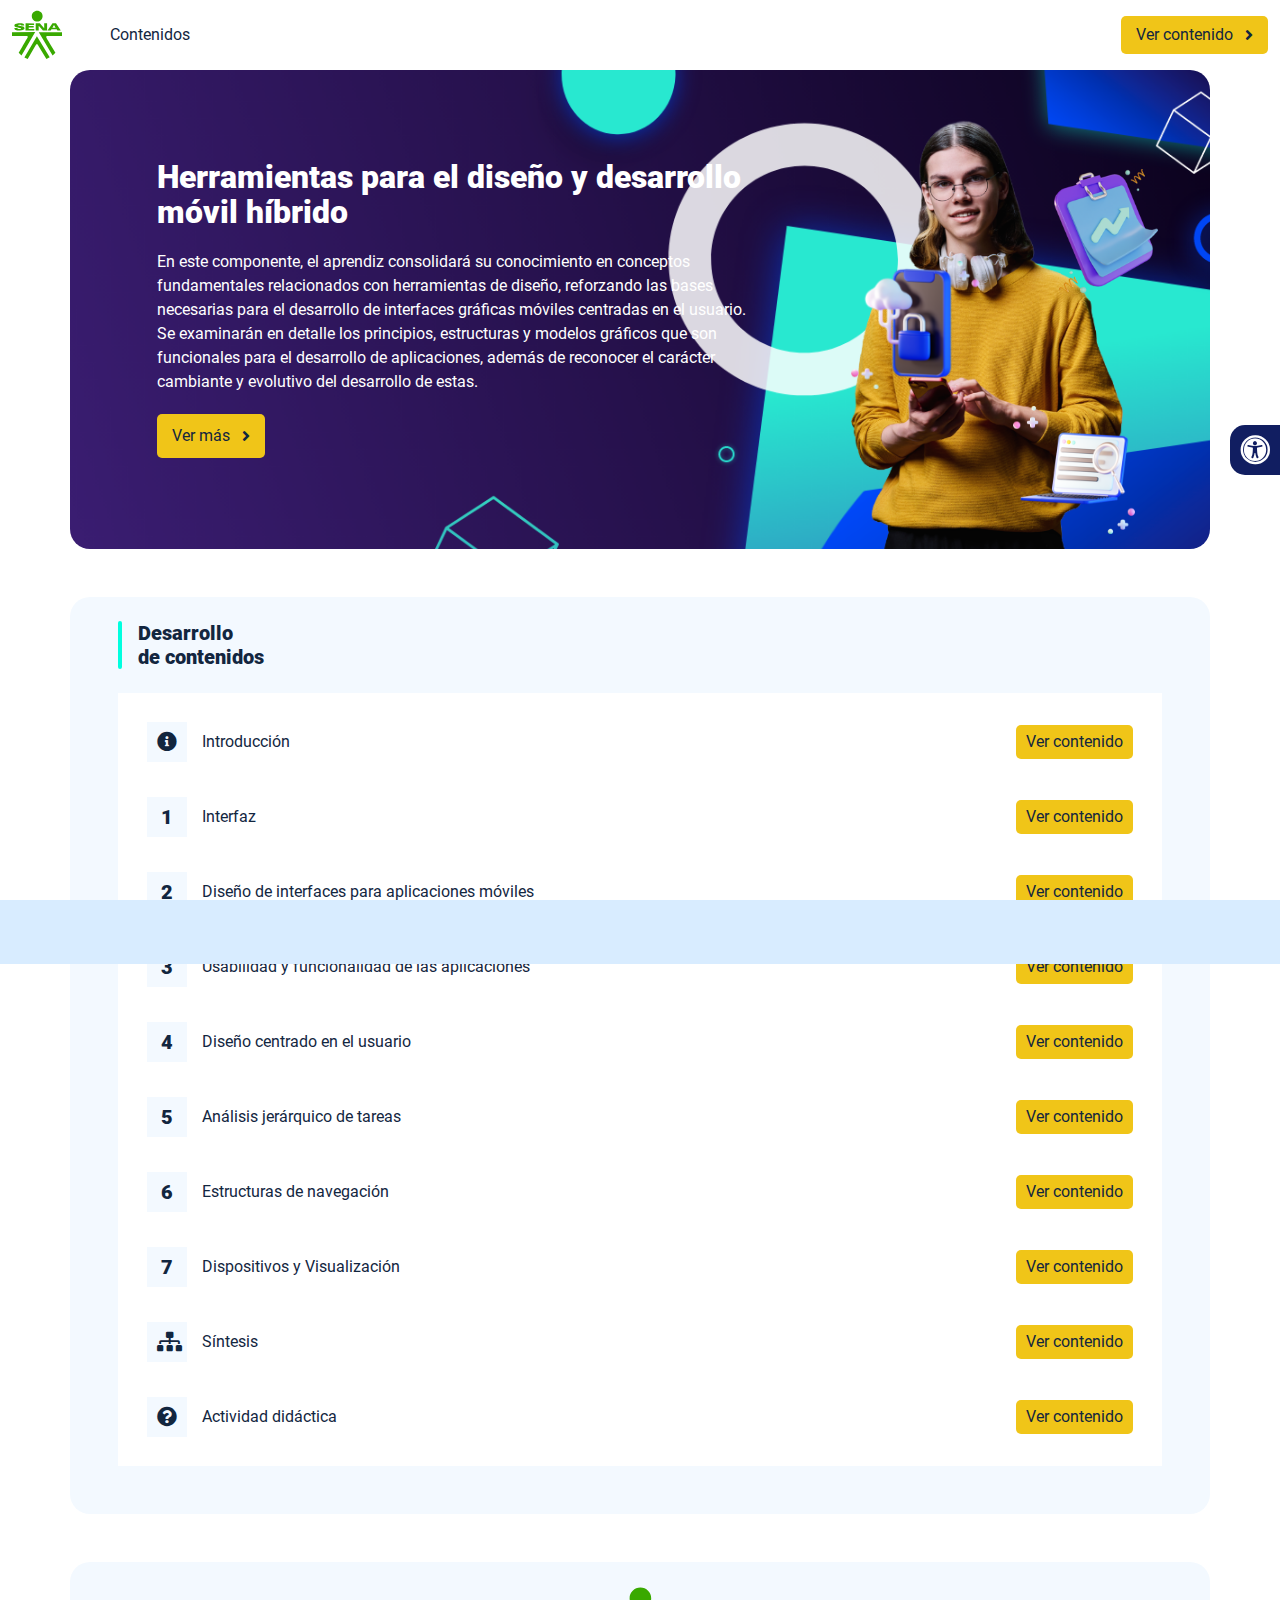
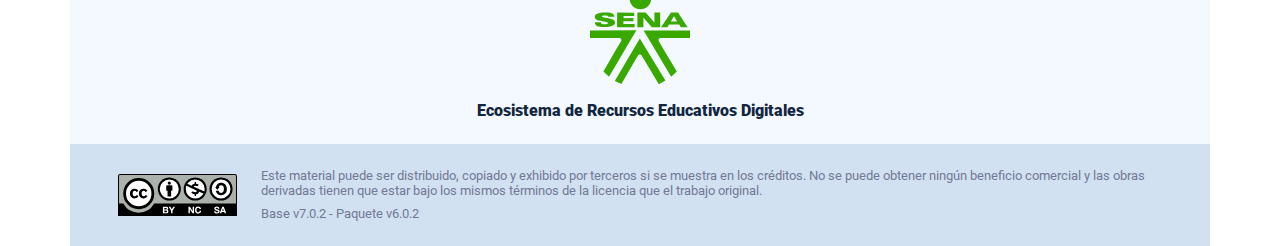
<file: index.html>
<!DOCTYPE html><html lang=""><head><meta charset="utf-8"><meta http-equiv="X-UA-Compatible" content="IE=edge"><meta name="viewport" content="width=device-width,initial-scale=1"><link rel="icon" href="favicon.ico"><title>Herramientas para el diseño y desarrollo móvil híbrido</title><link href="css/chunk-110f1f0b.52141945.css" rel="prefetch"><link href="css/chunk-179248a2.52141945.css" rel="prefetch"><link href="css/chunk-2a9fce91.52141945.css" rel="prefetch"><link href="css/chunk-515a8379.da194529.css" rel="prefetch"><link href="css/chunk-59974754.a40274bd.css" rel="prefetch"><link href="css/chunk-5d1ce150.52141945.css" rel="prefetch"><link href="css/chunk-60cbc06b.09438581.css" rel="prefetch"><link href="css/chunk-623f2040.52141945.css" rel="prefetch"><link href="css/chunk-6a43ec24.52141945.css" rel="prefetch"><link href="css/chunk-6e1e538a.3ba0a060.css" rel="prefetch"><link href="css/chunk-6e613899.52141945.css" rel="prefetch"><link href="css/chunk-766a929b.3f6e7581.css" rel="prefetch"><link href="css/chunk-7794bb60.52141945.css" rel="prefetch"><link href="css/comple.42ceea7e.css" rel="prefetch"><link href="css/creditos.0fb9ba6f.css" rel="prefetch"><link href="css/glosario.e6608166.css" rel="prefetch"><link href="css/referencias.092f24f9.css" rel="prefetch"><link href="js/actividad.299494d5.js" rel="prefetch"><link href="js/chunk-0206bfa0.db848401.js" rel="prefetch"><link href="js/chunk-110f1f0b.61a4ed11.js" rel="prefetch"><link href="js/chunk-13a6037e.0dbe5c65.js" rel="prefetch"><link href="js/chunk-179248a2.d6cf2861.js" rel="prefetch"><link href="js/chunk-18f95272.9d8cf629.js" rel="prefetch"><link href="js/chunk-2a9fce91.0ecc359b.js" rel="prefetch"><link href="js/chunk-2c06842c.6cae5bfb.js" rel="prefetch"><link href="js/chunk-2d0c5615.75151c9d.js" rel="prefetch"><link href="js/chunk-2d0e96ec.a0992f3a.js" rel="prefetch"><link href="js/chunk-2d208d90.7ca99724.js" rel="prefetch"><link href="js/chunk-2d21d0e2.662065e2.js" rel="prefetch"><link href="js/chunk-2d22c123.3ab92924.js" rel="prefetch"><link href="js/chunk-2e80bb9a.84e37d65.js" rel="prefetch"><link href="js/chunk-319206de.0748c1e6.js" rel="prefetch"><link href="js/chunk-36769079.db07006a.js" rel="prefetch"><link href="js/chunk-4cdd78c0.0277c010.js" rel="prefetch"><link href="js/chunk-515a8379.5df7d778.js" rel="prefetch"><link href="js/chunk-53ccb27e.cc458c56.js" rel="prefetch"><link href="js/chunk-55d286b8.f370762b.js" rel="prefetch"><link href="js/chunk-59974754.12fa6331.js" rel="prefetch"><link href="js/chunk-5d1ce150.6ee84259.js" rel="prefetch"><link href="js/chunk-60cbc06b.c331d9c0.js" rel="prefetch"><link href="js/chunk-623f2040.dfc3159f.js" rel="prefetch"><link href="js/chunk-659152b8.592218b5.js" rel="prefetch"><link href="js/chunk-6a43ec24.c4a1c2ef.js" rel="prefetch"><link href="js/chunk-6e1e538a.0a30a368.js" rel="prefetch"><link href="js/chunk-6e613899.042dd297.js" rel="prefetch"><link href="js/chunk-766a929b.cee86727.js" rel="prefetch"><link href="js/chunk-7794bb60.280b6865.js" rel="prefetch"><link href="js/chunk-c796899c.d7fc5ff3.js" rel="prefetch"><link href="js/chunk-e8a7823a.8074120d.js" rel="prefetch"><link href="js/chunk-fde47172.53c5fbd8.js" rel="prefetch"><link href="js/comple.3b5047ff.js" rel="prefetch"><link href="js/creditos.2d37fb69.js" rel="prefetch"><link href="js/glosario.a284ea37.js" rel="prefetch"><link href="js/intro.7ae590eb.js" rel="prefetch"><link href="js/referencias.9046b1cf.js" rel="prefetch"><link href="js/sintesis.08caae16.js" rel="prefetch"><link href="js/tema1.e925ad21.js" rel="prefetch"><link href="js/tema2.8f209a45.js" rel="prefetch"><link href="js/tema3.e4ef4fa5.js" rel="prefetch"><link href="js/tema4.1c8a0b7f.js" rel="prefetch"><link href="js/tema5.673a05c4.js" rel="prefetch"><link href="js/tema6.be5b148f.js" rel="prefetch"><link href="js/tema7.218e0684.js" rel="prefetch"><link href="css/app.89f2c29a.css" rel="preload" as="style"><link href="css/chunk-vendors.3714d23d.css" rel="preload" as="style"><link href="js/app.e011a835.js" rel="preload" as="script"><link href="js/chunk-vendors.ca901fc5.js" rel="preload" as="script"><link href="css/chunk-vendors.3714d23d.css" rel="stylesheet"><link href="css/app.89f2c29a.css" rel="stylesheet"></head><body><noscript><strong>We're sorry but Herramientas para el diseño y desarrollo móvil híbrido doesn't work properly without JavaScript enabled. Please enable it to continue.</strong></noscript><div id="app"></div><script src="js/chunk-vendors.ca901fc5.js"></script><script src="js/app.e011a835.js"></script></body></html>
</file>
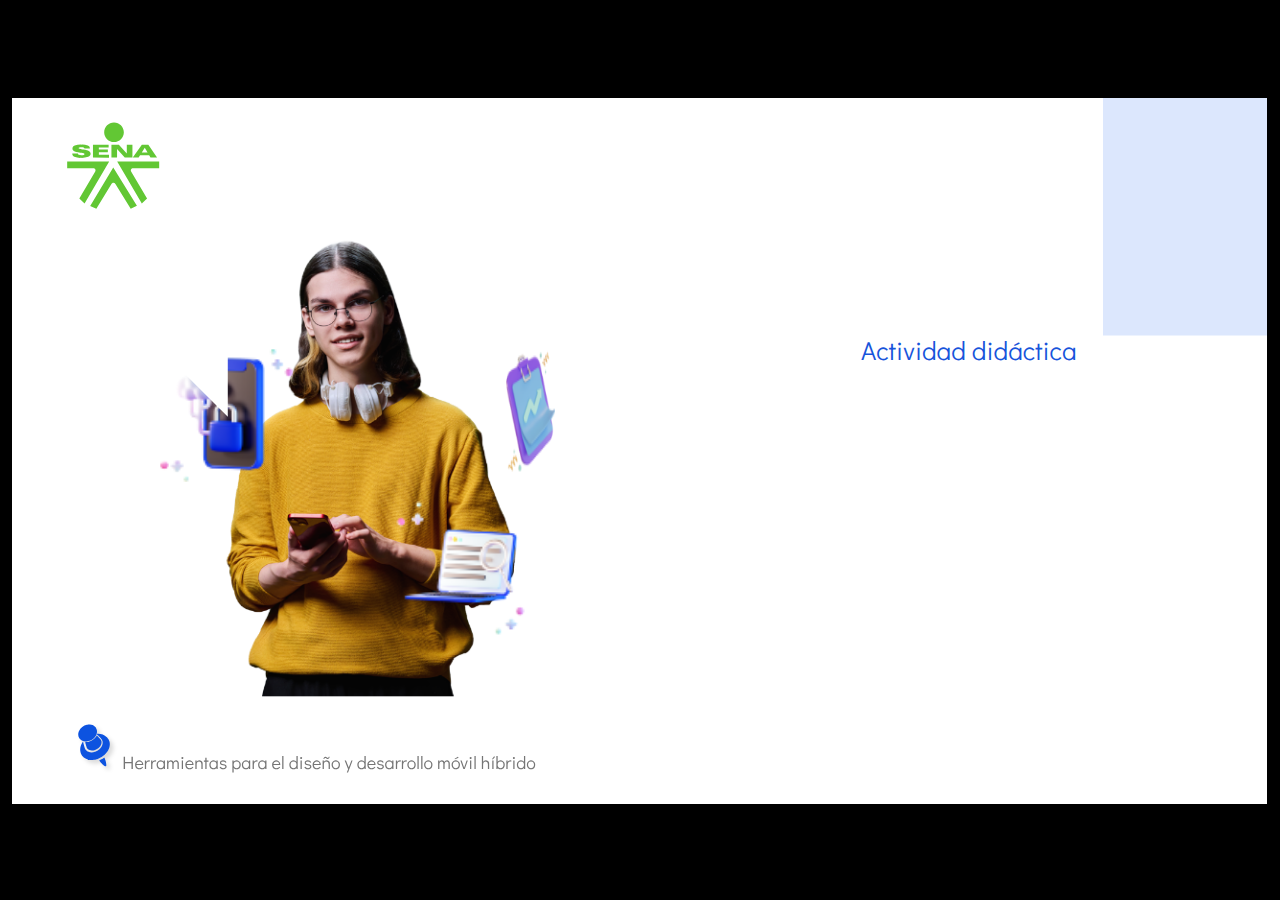
<file: actividades/index.html>
﻿<!doctype html>
<html lang="es">
<head>
  <meta charset="utf-8">
  <!-- Creado con Storyline 360 - http://www.articulate.com  -->
  <!-- version: 3.79.30834.0 -->
  <title>Actividad did&#225;ctica</title>
  <meta http-equiv="x-ua-compatible" content="IE=edge"/>
  <meta name="viewport" content="width=device-width,initial-scale=1,user-scalable=no,shrink-to-fit=no,minimal-ui"/>
  <meta name="apple-mobile-web-app-capable" content="yes"/>
  <style>
    html, body { height: 100%; padding: 0; margin: 0 }
    #app { height: 100%; width: 100%; }
  </style>

  <script>
    window.DS = {};
    window.globals = {
      DATA_PATH_BASE: '',
      HAS_FRAME: true,
      HAS_SLIDE: true,

      lmsPresent: false,
      tinCanPresent: false,
      cmi5Present: false,
      aoSupport: false,
      scale: 'show all',
      captureRc: false,
      browserSize: 'optimal',
      bgColor: '#000000',
      features: 'ConnectionMessages,DropIn1,DropIn2,DropIn3,DropIn4,FullScreenToggle,LayerPresentAsDialog,MultipleQuizTracking,UpdatedThemeEditor,VideoSync',
      themeName: 'classic',
      preloaderColor: '#FFFFFF',
      suppressAnalytics: false,
      productChannel: 'stable',
      publishSource: 'storyline',
      aid: 'aid|5304b41d-7af7-4125-b8d1-83eb222823e2',
      cid: '04bfd34e-cd07-4569-9f02-371561cab23e',
      playerVersion: '3.79.30834.0',
      publishTimestamp: '2024-04-16T19:53:28.4152974Z',
      maxIosVideoElements: 10,
      connectionSettings: { mode: 'disabled' },

      
      parseParams: function(qs) {
        if (window.globals.parsedParams != null) {
          return window.globals.parsedParams;
        }
        qs = (qs || window.location.search.substr(1)).split('+').join(' ');
        var params = {},
            tokens,
            re = /[?&]?([^=]+)=([^&]*)/g;

        while (tokens = re.exec(qs)) {
          params[decodeURIComponent(tokens[1]).trim()] =
            decodeURIComponent(tokens[2]).trim();
        }
        window.globals.parsedParams = params;
        return params;
      }

    };
  </script>
  <script>
    var isIe11 = ('ActiveXObject' in window || window.MSBlobBuilder != null)
      && window.msCrypto != null && !window.ActiveXObject;
    if (isIe11) {
      window.globals.unsupportedBrowser = true;
      document.write(atob('[base64]'));
    }
  </script>
  
  <script>window.THREE = { };</script>
  
</head>
<body style="background: #000000" class="cs-HTML theme-classic">
  <!-- 360 -->
  <script>!function(){var e,i=/iPhone/i,o=/iPod/i,n=/iPad/i,t=/\biOS-universal(?:.+)Mac\b/i,r=/\bAndroid(?:.+)Mobile\b/i,a=/Android/i,d=/(?:SD4930UR|\bSilk(?:.+)Mobile\b)/i,p=/Silk/i,l=/Windows Phone/i,u=/\bWindows(?:.+)ARM\b/i,b=/BlackBerry/i,s=/BB10/i,c=/Opera Mini/i,f=/\b(CriOS|Chrome)(?:.+)Mobile/i,h=/Mobile(?:.+)Firefox\b/i,v=function(e){return void 0!==e&&"MacIntel"===e.platform&&"number"==typeof e.maxTouchPoints&&e.maxTouchPoints>1&&"undefined"==typeof MSStream};e=function(e){var m={userAgent:"",platform:"",maxTouchPoints:0};e||"undefined"==typeof navigator?"string"==typeof e?m.userAgent=e:e&&e.userAgent&&(m={userAgent:e.userAgent,platform:e.platform,maxTouchPoints:e.maxTouchPoints||0}):m={userAgent:navigator.userAgent,platform:navigator.platform,maxTouchPoints:navigator.maxTouchPoints||0};var g=m.userAgent,y=g.split("[FBAN");void 0!==y[1]&&(g=y[0]),void 0!==(y=g.split("Twitter"))[1]&&(g=y[0]);var A=function(e){return function(i){return i.test(e)}}(g),w={apple:{phone:A(i)&&!A(l),ipod:A(o),tablet:!A(i)&&(A(n)||v(m))&&!A(l),universal:A(t),device:(A(i)||A(o)||A(n)||A(t)||v(m))&&!A(l)},amazon:{phone:A(d),tablet:!A(d)&&A(p),device:A(d)||A(p)},android:{phone:!A(l)&&A(d)||!A(l)&&A(r),tablet:!A(l)&&!A(d)&&!A(r)&&(A(p)||A(a)),device:!A(l)&&(A(d)||A(p)||A(r)||A(a))||A(/\bokhttp\b/i)},windows:{phone:A(l),tablet:A(u),device:A(l)||A(u)},other:{blackberry:A(b),blackberry10:A(s),opera:A(c),firefox:A(h),chrome:A(f),device:A(b)||A(s)||A(c)||A(h)||A(f)},any:!1,phone:!1,tablet:!1};return w.any=w.apple.device||w.android.device||w.windows.device||w.other.device,w.phone=w.apple.phone||w.android.phone||w.windows.phone,w.tablet=w.apple.tablet||w.android.tablet||w.windows.tablet,w}(),"object"==typeof exports&&"undefined"!=typeof module?module.exports=e:"function"==typeof define&&define.amd?define((function(){return e})):this.isMobile=e}();
    window.isMobile.apple.tablet = window.isMobile.apple.tablet ||
      (navigator.platform === 'MacIntel' && navigator.maxTouchPoints > 1);
    window.isMobile.apple.device = window.isMobile.apple.device || window.isMobile.apple.tablet;
    window.isMobile.tablet = window.isMobile.tablet || window.isMobile.apple.tablet;
    window.isMobile.any = window.isMobile.any || window.isMobile.apple.tablet;
  </script>

  <div id="focus-sink" tabindex="-1"></div>

  <div id="preso"></div>
  <script>
    (function() {

      var classTypes = [ 'desktop', 'mobile', 'phone', 'tablet' ];

      var addDeviceClasses = function(prefix, testObj) {
        var curr, i;
        for (i = 0; i < classTypes.length; i++) {
          curr = classTypes[i];
          if (testObj[curr]) {
            document.body.classList.add(prefix + curr);
          }
        }
      };

      var params = window.globals.parseParams(),
          isDevicePreview = params.devicepreview === '1',
          isPhoneOverride = params.deviceType === 'phone' || (isDevicePreview && params.phone == '1'),
          isTabletOverride = (params.deviceType === 'tablet' || isDevicePreview) && !isPhoneOverride,
          isMobileOverride = isPhoneOverride || isTabletOverride;

      var deviceView = {
        desktop: !window.isMobile.any && !isMobileOverride,
        mobile: window.isMobile.any || isMobileOverride,
        phone: isPhoneOverride || (window.isMobile.phone && !isTabletOverride),
        tablet: isTabletOverride || window.isMobile.tablet
      };

      window.globals.deviceView = deviceView;
      window.isMobile.desktop = !window.isMobile.any;
      window.isMobile.mobile = window.isMobile.any;

      addDeviceClasses('view-', deviceView);

    })();
  </script>
  
  <script src='story_content/user.js' type=text/javascript></script>
  <div class="slide-loader"></div>

  <script>
    if (window.globals.deviceView.isMobile) { var doc = document, loader = doc.body.querySelector('.slide-loader'); [ 1, 2, 3 ].forEach(function(n) { var d = doc.createElement('div'); d.style.backgroundColor = window.globals.preloaderColor; d.classList.add('mobile-loader-dot'); d.classList.add('dot' + n); loader.appendChild(d); }); }
  </script>

  <div class="mobile-load-title-overlay" style="display: none">
    <div class="mobile-load-title">Actividad did&#225;ctica</div>
  </div>

  <div class="mobile-chrome-warning"></div>

  
<style>
  .warn-connection-dialog {
    display: none;
    background: transparent;
    pointer-events: all;
    position: fixed;
    left: 0;
    top: 0;
    width: 100%;
    height: 100%;
    z-index: 999;
  }

  .warn-connection-content {
    pointer-events: all;
    border-radius: 4px;
    background: white;
    border: 1px solid #E7E7E7;
    color: #333333;
    box-shadow: 0 2px 4px rgba(0, 0, 0, 0.25);
    transition: all 150ms ease-out;
    position: absolute;
    white-space: nowrap;
  }

  .view-phone.is-landscape .warn-connection-content {
    left: 23px;
    bottom: 23px;
  }

  .view-tablet.is-landscape .warn-connection-content {
    left: 50%;
    top: 20px;
    transform: translateX(-50%);
  }

  .is-portrait .warn-connection-content {
    transform: translate(-50%, calc(-100% - 15px));
  }

  .warn-connection-content p {
    display: inline-block;
    margin: 0 8px 0 0;
    line-height: 33px;
    font-size: 11px;
  }

  .warn-connection-content svg {
    position: relative;
    vertical-align: middle;
    margin: 0 2px 2px 8px;
  }

  .view-desktop .warn-connection-content {
    left: 1.5em;
    bottom: 1.5em;
  }

  .view-desktop .warn-connection-content p {
    font-size: 1.1em;
  }

  .is-offline .warn-connection-dialog {
    display: block;
  }

  .is-offline .cs-panel * {
    pointer-events: none !important;
  }

  .is-offline .cs-panel {
    pointer-events: all !important;
  }

  .is-offline #nav-controls * {
    pointer-events: none !important;
  }

  .is-offline #nav-controls {
    pointer-events: all !important;
  }
</style>

<div class="warn-connection-dialog" role="alertdialog" aria-modal="true" tabindex="0" aria-labelledby="warn-connection-message">
  <div class="warn-connection-content">
    <svg width="17" height="15" viewBox="0 0 17 15" xmlns="http://www.w3.org/2000/svg">
      <path fill="#8F0000" stroke="white" d="M16.07,12.98 L15.88,12.23 L9.51,1.21 C8.97,0.26,7.6,0.26,7.06,1.21 L0.69,12.23 C0.15,13.16,0.81,14.36,1.91,14.36 H14.65 C15.47,14.36,16.05,13.7,16.07,12.98 Z"/>
      <path fill="white" stroke="white" d="M8.58,5.5 C8.35,5.28,8.5,5.35,8.21,5.32 C8.09,5.35,7.97,5.49,7.96,5.67 C7.97,5.79,7.98,5.92,7.98,6.04 L7.98,6.04 C7.99,6.17,8,6.31,8.01,6.43 L8.01,6.44 C8.03,6.92,8.06,7.41,8.09,7.9 L8.09,7.9 C8.12,8.39,8.14,8.88,8.17,9.37 C8.17,9.39,8.18,9.42,8.2,9.44 C8.23,9.46,8.25,9.47,8.28,9.47 C8.31,9.47,8.34,9.46,8.35,9.44 C8.37,9.43,8.38,9.4,8.39,9.35 L8.39,9.34 C8.39,9.24,8.4,9.15,8.4,9.05 L8.4,9.05 C8.41,8.96,8.41,8.86,8.42,8.75 C8.43,8.44,8.45,8.12,8.47,7.81 L8.47,7.81 C8.49,7.49,8.51,7.18,8.53,6.87 C8.55,6.46,8.56,6.05,8.59,5.64 L8.6,5.62 C8.6,5.57,8.59,5.53,8.58,5.5 L8.21,5.32 Z"/>
      <circle fill="white" stroke="white" cx="8.3" cy="11.35" r="0.3"/>
    </svg>
    <p id="warn-connection-message">You are offline. Trying to reconnect...</p>
  </div>
</div>

<script>
  (function() {
    window.DS.connection = {
      warningShown: false,
      assets: {},
      loadingAssetGroup: false,
      retryDelay: 500
    };

    var connectionSettings = window.globals.connectionSettings || {};

    // The `window.globals.features` variable must be set in `webpack.dev.config` when testing locally - it is not enough
    // to have it in the data - but it must be set there as well.
    var useConnectionMessages = window.AbortController != null &&
      window.location.protocol != 'file:' &&
      window.globals.features.indexOf('ConnectionMessages') != -1 &&
      connectionSettings.mode === 'normal';

    window.DS.connection.useConnectionMessages = useConnectionMessages;

    var assetCount = 0;
    var checkLoadedId;


    if (useConnectionMessages && connectionSettings != null) {
      var contentEl = document.querySelector('.warn-connection-content');
      var messageEl = contentEl.querySelector('p');

      if (connectionSettings.useDarkTheme) {
        contentEl.style.borderColor = '#BABBBA';
        contentEl.style.backgroundColor = '#282828';
        contentEl.style.color = '#FFFFFF';
      }

      if (connectionSettings.message != null) {
        messageEl.textContent = window.decodeURIComponent(connectionSettings.message);
      }
    }

    function checkAssetsReady() {
      for (var i in DS.connection.assets) {
        if (!DS.connection.assets[i].success) {
          return false;
        }
      }
      return true;
    }

    function stopAssetGroup() {
      if (!useConnectionMessages) { return; }

      assetCount = 0;

      DS.connection.oldAssetGroup = DS.connection.assets;
      DS.connection.assets = {};
      DS.connection.loadingAssetGroup = false;
      clearInterval(checkLoadedId);
    }

    function startAssetGroup() {
      if (!useConnectionMessages) { return; }
      var ticks = 0;
      clearInterval(checkLoadedId);
      checkLoadedId = setInterval(function() {
        var loaded = 0;
        if (assetCount === 0 && loaded === 0) {
          clearInterval(checkLoadedId);
          return;
        }

        for (var i in DS.connection.assets) {
          if (DS.connection.assets[i].success) {
            loaded++;
          }
        }

        if (assetCount === loaded && checkAssetsReady()) {
          for (var i in DS.connection.assets) {
            if (DS.connection.assets[i].action) {
              DS.connection.assets[i].action();
            }
          }
          hideWarning();
          stopAssetGroup();
        }
      }, 100)
    }

    function requiredAsset(url, action, retry, type) {
      if (!useConnectionMessages) { return; }
      if (DS.connection.assets[url]) { return; }

      DS.connection.assets[url] = {
        success: false, action: action, retry: retry, type: type
      };
      assetCount = Object.keys(DS.connection.assets).length;
      if (!DS.connection.loadingAssetGroup) {
        startAssetGroup();
      }
      DS.connection.loadingAssetGroup = true;
    }

    function assetLoaded(url) {
      if (!useConnectionMessages) { return; }
      if (DS.connection.assets[url]) {
        DS.connection.assets[url].success = true;
      }
    }

    function assetFailed(url) {
      if (!useConnectionMessages) { return; }
      if (!DS.connection.assets[url]) {
        if (/\.js$/.test(url) && url.indexOf('transcripts') === -1) {
          setTimeout(function() {
            if (DS.connection.lastSlideLoaded != null) {
              DS.connection.lastSlideLoaded();
            }
          }, DS.connection.retryDelay);
        }
        return;
      }
      if (!DS.connection.warningShown) { showWarning(); }
      if (DS.connection.assets[url].retry) {
        setTimeout(function() {
          if (!DS.connection.assets[url].success) {
            DS.connection.assets[url].retry()
          }
        }, DS.connection.retryDelay);
      }
    }

    function hideWarning() {
      document.body.classList.remove('is-offline');
      DS.connection.warningShown = false;
      enableKeys();
    }
    DS.connection.hideWarning = hideWarning

    function showWarning(btn) {
      document.body.classList.add('is-offline')
      DS.connection.warningShown = true;
      updateWarningPosition();
      disableKeys();
    }

    function updateWarningPosition() {
      if (!DS.connection.warningShown) {
        return;
      }

      var isPortrait = document.body.classList.contains('is-portrait');
      var warningEl = document.querySelector('.warn-connection-content');

      if (isPortrait) {
        var slide = document.querySelector('.primary-slide');
        var slideRect = slide.getBoundingClientRect();

        warningEl.style.top = `${slideRect.top}px`
        warningEl.style.left = `${slideRect.left + slideRect.width / 2}px`
      } else {
        warningEl.style.top = null;
        warningEl.style.left = null;
      }

      window.requestAnimationFrame(updateWarningPosition);
    }

    function onDisableKeyDown(e) {
      e.preventDefault();
      e.stopImmediatePropagation();
    }

    function onDisableKeyUp(e) {
      e.preventDefault();
      e.stopImmediatePropagation();
    }

    var accStyle = document.createElement('style');
    var warnDialogEl = document.querySelector('.warn-connection-dialog');

    function disableKeys() {
      if (DS.views.nsStack.length === 1) {
        DS.views.nsStack[0].tabReachable = false
        DS.views.nsStack[0].updateTabIndex(true, true);
      }

      accStyle.innerHTML = '.acc-shadow-dom { display: none; }';
      document.body.appendChild(accStyle);

      warnDialogEl.parentNode.append(warnDialogEl);
      warnDialogEl.focus();
    }

    function enableKeys() {
      document.body.removeChild(accStyle);
      if (DS.views.nsStack.length === 1 && DS.views.nsStack[0].name === '_frame') {
        DS.views.nsStack[0].tabReachable = true;
        DS.views.nsStack[0].updateTabIndex();
      }
    }

    // these will all be noops if the feature flag isn't set in
    // the data and `window.globals.features`
    DS.connection.requiredAsset = requiredAsset;
    DS.connection.assetLoaded = assetLoaded;
    DS.connection.assetFailed = assetFailed;
    DS.connection.stopAssetGroup = stopAssetGroup;
    DS.connection.startAssetGroup = startAssetGroup;
  })();
</script>


  <script>
    
    if (window.autoSpider && window.vInterfaceObject) {
      document.querySelector('.mobile-load-title-overlay').style.display = 'none';
    }
  </script>

  

  <link rel="stylesheet" href="html5/data/css/output.min.css" data-noprefix/>
</body>
<script src="html5/lib/scripts/bootstrapper.min.js"></script>
</html>
</file>
<file: css/chunk-110f1f0b.52141945.css>
.actividad[data-v-c4e6906c]{background-color:#f2f2f2}.horizontal-scroll__wrapper[data-v-c4e6906c]{overflow:hidden}.horizontal-scroll[data-v-c4e6906c]{display:flex;transition:transform .5s ease-in-out;align-items:center;flex-wrap:nowrap}.horizontal-scroll[data-v-c4e6906c]:not(.row){width:100%}.horizontal-scroll--item-fw[data-v-c4e6906c]>div{flex-grow:0;flex-shrink:0;width:100%;margin:0!important}
</file>
<file: css/chunk-179248a2.52141945.css>
.actividad[data-v-c4e6906c]{background-color:#f2f2f2}.horizontal-scroll__wrapper[data-v-c4e6906c]{overflow:hidden}.horizontal-scroll[data-v-c4e6906c]{display:flex;transition:transform .5s ease-in-out;align-items:center;flex-wrap:nowrap}.horizontal-scroll[data-v-c4e6906c]:not(.row){width:100%}.horizontal-scroll--item-fw[data-v-c4e6906c]>div{flex-grow:0;flex-shrink:0;width:100%;margin:0!important}
</file>
<file: css/chunk-2a9fce91.52141945.css>
.actividad[data-v-c4e6906c]{background-color:#f2f2f2}.horizontal-scroll__wrapper[data-v-c4e6906c]{overflow:hidden}.horizontal-scroll[data-v-c4e6906c]{display:flex;transition:transform .5s ease-in-out;align-items:center;flex-wrap:nowrap}.horizontal-scroll[data-v-c4e6906c]:not(.row){width:100%}.horizontal-scroll--item-fw[data-v-c4e6906c]>div{flex-grow:0;flex-shrink:0;width:100%;margin:0!important}
</file>
<file: css/chunk-515a8379.da194529.css>
.actividad{background-color:#f2f2f2}.banner-interno{position:relative}.banner-interno__fondo{position:absolute;top:0;bottom:-50px;left:0;right:0;background-color:#fff;background-size:cover;background-position:50%}.banner-interno__titulo{display:flex;align-items:center}.banner-interno__titulo__icono{display:block;width:32px;height:32px;border-radius:50%;background-color:#fff;position:relative}.banner-interno__titulo__icono i{color:#fff;position:absolute;left:50%;top:50%;transform:translate(-50%,-50%)}.banner-interno__titulo h1,.banner-interno__titulo h2,.banner-interno__titulo h3,.banner-interno__titulo h4,.banner-interno__titulo h5,.banner-interno__titulo h6{color:#fff;line-height:1.1em}
</file>
<file: css/chunk-59974754.a40274bd.css>
.actividad{background-color:#f2f2f2}.aside-menu{position:fixed;top:70px;min-height:calc(100vh - 70px);max-height:calc(100vh - 70px);background-color:#f3f9ff;transition:flex .5s ease-in-out,width .5s ease-in-out;overflow-x:hidden;z-index:100001;width:300px}.aside-menu__black-background{position:fixed;inset:0;top:70px;background:rgba(0,0,0,.8);cursor:pointer}.aside-menu a{color:#111e61}.aside-menu__content{width:300px;display:flex;flex-direction:column;justify-content:space-between;min-height:calc(100vh - 70px);max-height:calc(100vh - 70px);border-right:1px solid #d8ecff;position:absolute;background:#fff}@media (max-height:800px){.aside-menu__content{min-height:800px;max-height:800px;overflow-y:auto}}.aside-menu__header{padding:10px;text-align:center;background-color:#d8ecff}.aside-menu__header h4{margin:0}.aside-menu__menu{overflow-y:auto;flex-grow:1;list-style:none;padding-left:0;margin-bottom:0}.aside-menu__menu__item--active .aside-menu__menu__item__lnk,.aside-menu__menu__item--active .aside-menu__sec-menu__item__lnk{background-color:#d8ecff;font-weight:700}.aside-menu__menu__item--sub-menu:hover,.aside-menu__menu__item:hover,.aside-menu__sec-menu__item:hover{background-color:#d8ecff}.aside-menu__menu__item--sub-menu{padding-left:10px}.aside-menu__menu__item--sub-menu--active .aside-menu__menu__item__lnk,.aside-menu__menu__item--sub-menu--active .aside-menu__sec-menu__item__lnk{background-color:#d8ecff;font-weight:700;position:relative}.aside-menu__menu__item--sub-menu--active .aside-menu__menu__item__lnk:before,.aside-menu__menu__item--sub-menu--active .aside-menu__sec-menu__item__lnk:before{content:"";display:block;position:absolute;left:0;bottom:0;top:0;width:4px;border-radius:2px;background-color:#00ffdf}.aside-menu__menu__item__lnk,.aside-menu__sec-menu__item__lnk{display:flex;align-items:center;padding:10px 15px;line-height:1.1em}.aside-menu__menu__item__lnk i,.aside-menu__menu__item__lnk span,.aside-menu__sec-menu__item__lnk i,.aside-menu__sec-menu__item__lnk span{margin-right:10px}.aside-menu__menu__item__lnk i:last-child,.aside-menu__menu__item__lnk span:last-child,.aside-menu__sec-menu__item__lnk i:last-child,.aside-menu__sec-menu__item__lnk span:last-child{margin-right:0}.aside-menu__sec-menu{background-color:#d8ecff;padding:10px 0;flex-shrink:0;margin-bottom:0}.aside-menu__sec-menu__item{padding:10px 15px}.aside-menu__sec-menu__item__lnk{padding:0;border-radius:1em}.aside-menu__sec-menu__item__lnk i{display:block;width:2em;height:2em;padding:.5em 0;text-align:center;background-color:#fff;border-radius:50%}.aside-menu__sec-menu__item__lnk:hover{background-color:#fff}@media (max-width:576px){.aside-menu__sec-menu{padding-bottom:110px}}.main-menu-enter-active{animation:main-menu-open-animation .3s}.main-menu-enter-active .aside-menu__black-background{animation:main-menu-background-animation .3s}.main-menu-leave-active{animation:main-menu-open-animation .3s reverse}.main-menu-leave-active .aside-menu__black-background{animation:main-menu-background-animation .3s reverse}@keyframes main-menu-open-animation{0%{width:0}to{width:300px}}@keyframes main-menu-background-animation{0%{opacity:0}to{opacity:1}}
</file>
<file: css/chunk-5d1ce150.52141945.css>
.actividad[data-v-c4e6906c]{background-color:#f2f2f2}.horizontal-scroll__wrapper[data-v-c4e6906c]{overflow:hidden}.horizontal-scroll[data-v-c4e6906c]{display:flex;transition:transform .5s ease-in-out;align-items:center;flex-wrap:nowrap}.horizontal-scroll[data-v-c4e6906c]:not(.row){width:100%}.horizontal-scroll--item-fw[data-v-c4e6906c]>div{flex-grow:0;flex-shrink:0;width:100%;margin:0!important}
</file>
<file: css/chunk-60cbc06b.09438581.css>
.actividad[data-v-7e5a4120]{background-color:#f2f2f2}.header[data-v-7e5a4120]{position:sticky;top:0;padding-top:10px;padding-bottom:10px;background-color:#fff;z-index:10010;line-height:1.1em}.header__logo[data-v-7e5a4120]{width:50px}@media (max-width:576px){.header__componente-formativo[data-v-7e5a4120]{font-size:.8em}}.header__menu[data-v-7e5a4120]{cursor:pointer}.header__menu span[data-v-7e5a4120]{font-size:.7em;display:block;line-height:1em;text-align:center;color:#111e61}.header__menu__btn[data-v-7e5a4120]{width:30px;height:30px;position:relative;margin-bottom:4px}.header__menu__btn .line-1[data-v-7e5a4120],.header__menu__btn .line-2[data-v-7e5a4120],.header__menu__btn .line-3[data-v-7e5a4120]{height:4px;width:30px;background-color:#111e61;transform-origin:center center;position:absolute;left:0;border-radius:2px}.header__menu__btn .line-1[data-v-7e5a4120]{top:4px;animation:line-1-inactive-data-v-7e5a4120 .5s ease-in-out forwards}.header__menu__btn .line-2[data-v-7e5a4120]{top:13px;animation:line-2-inactive-data-v-7e5a4120 .5s ease-in-out forwards}.header__menu__btn .line-3[data-v-7e5a4120]{top:22px;animation:line-3-inactive-data-v-7e5a4120 .5s ease-in-out forwards}.header__menu__btn[data-v-7e5a4120]:hover{cursor:pointer}.header__menu__btn--open .line-1[data-v-7e5a4120]{animation:line-1-active-data-v-7e5a4120 .5s ease-in-out forwards}.header__menu__btn--open .line-2[data-v-7e5a4120]{animation:line-2-active-data-v-7e5a4120 .5s ease-in-out forwards}.header__menu__btn--open .line-3[data-v-7e5a4120]{animation:line-3-active-data-v-7e5a4120 .5s ease-in-out forwards}@keyframes line-1-active-data-v-7e5a4120{0%{transform:translate(0) rotate(0)}50%{transform:translateY(9px) rotate(0)}to{transform:translateY(9px) rotate(45deg)}}@keyframes line-2-active-data-v-7e5a4120{0%{transform:scale(1)}to{transform:scale(0)}}@keyframes line-3-active-data-v-7e5a4120{0%{transform:translate(0) rotate(0)}50%{transform:translateY(-9px) rotate(0)}to{transform:translateY(-9px) rotate(-45deg)}}@keyframes line-1-inactive-data-v-7e5a4120{0%{transform:translateY(9px) rotate(45deg)}50%{transform:translateY(9px) rotate(0)}to{transform:translate(0) rotate(0)}}@keyframes line-2-inactive-data-v-7e5a4120{0%{transform:scale(0)}to{transform:scale(1)}}@keyframes line-3-inactive-data-v-7e5a4120{0%{transform:translateY(-9px) rotate(-45deg)}50%{transform:translateY(-9px) rotate(0)}to{transform:translate(0) rotate(0)}}
</file>
<file: css/chunk-623f2040.52141945.css>
.actividad[data-v-c4e6906c]{background-color:#f2f2f2}.horizontal-scroll__wrapper[data-v-c4e6906c]{overflow:hidden}.horizontal-scroll[data-v-c4e6906c]{display:flex;transition:transform .5s ease-in-out;align-items:center;flex-wrap:nowrap}.horizontal-scroll[data-v-c4e6906c]:not(.row){width:100%}.horizontal-scroll--item-fw[data-v-c4e6906c]>div{flex-grow:0;flex-shrink:0;width:100%;margin:0!important}
</file>
<file: css/chunk-6a43ec24.52141945.css>
.actividad[data-v-c4e6906c]{background-color:#f2f2f2}.horizontal-scroll__wrapper[data-v-c4e6906c]{overflow:hidden}.horizontal-scroll[data-v-c4e6906c]{display:flex;transition:transform .5s ease-in-out;align-items:center;flex-wrap:nowrap}.horizontal-scroll[data-v-c4e6906c]:not(.row){width:100%}.horizontal-scroll--item-fw[data-v-c4e6906c]>div{flex-grow:0;flex-shrink:0;width:100%;margin:0!important}
</file>
<file: css/chunk-6e1e538a.3ba0a060.css>
.actividad[data-v-4f6b7c58]{background-color:#f2f2f2}.accesibilidad[data-v-4f6b7c58]{position:fixed;right:0;top:50vh;height:50px;background-color:#111e61;border-top-left-radius:15px;border-bottom-left-radius:15px;transform:translateY(-50%) translateX(100%) translateX(-50px);overflow:hidden;transition:transform .3s ease-in-out,height .3s ease-in-out}.accesibilidad[data-v-4f6b7c58]:hover{transform:translateY(-50%) translateX(0);height:12.75rem}.accesibilidad [data-v-4f6b7c58]{color:#fff}.accesibilidad__menu__content .accesibilidad__menu__item[data-v-4f6b7c58]{cursor:pointer}.accesibilidad__menu__content .accesibilidad__menu__item[data-v-4f6b7c58]:hover{background-color:#273685}.accesibilidad__menu__content .accesibilidad__menu__item[data-v-4f6b7c58]:last-child{border:none}.accesibilidad__menu__item[data-v-4f6b7c58]{display:flex;align-items:center;padding:10px;border-bottom:1px solid #273685;line-height:1em;-moz-user-select:none;user-select:none}.accesibilidad__menu i[data-v-4f6b7c58]{font-size:30px;font-style:normal;margin-right:10px;line-height:1em}.accesibilidad__menu img[data-v-4f6b7c58]{width:30px;margin-right:10px}
</file>
<file: css/chunk-6e613899.52141945.css>
.actividad[data-v-c4e6906c]{background-color:#f2f2f2}.horizontal-scroll__wrapper[data-v-c4e6906c]{overflow:hidden}.horizontal-scroll[data-v-c4e6906c]{display:flex;transition:transform .5s ease-in-out;align-items:center;flex-wrap:nowrap}.horizontal-scroll[data-v-c4e6906c]:not(.row){width:100%}.horizontal-scroll--item-fw[data-v-c4e6906c]>div{flex-grow:0;flex-shrink:0;width:100%;margin:0!important}
</file>
<file: css/chunk-766a929b.3f6e7581.css>
.actividad{background-color:#f2f2f2}.barra-avance{display:flex;align-items:center;justify-content:space-between;position:fixed;bottom:0;left:0;width:100%;padding:10px;background-color:#d8ecff;transition:transform .5s ease-in-out;z-index:100000}.barra-avance__barra{margin:0 20px;flex:1;position:relative;max-width:800px}.barra-avance__barra--amarilla,.barra-avance__barra--blanca{height:4px}.barra-avance__barra--amarilla:after,.barra-avance__barra--amarilla:before,.barra-avance__barra--blanca:after,.barra-avance__barra--blanca:before{content:"";display:block;width:10px;height:10px;border-radius:50%;position:absolute;top:50%}.barra-avance__barra--amarilla:before,.barra-avance__barra--blanca:before{left:0;transform:translate(-50%,-50%)}.barra-avance__barra--amarilla:after,.barra-avance__barra--blanca:after{right:0;transform:translate(50%,-50%)}.barra-avance__barra--blanca{background-color:#fff}.barra-avance__barra--blanca:after,.barra-avance__barra--blanca:before{background-color:#fff}.barra-avance__barra--amarilla{position:absolute;width:100%;top:0;background-color:#f0c518}.barra-avance__barra--amarilla:after,.barra-avance__barra--amarilla:before{background-color:#f0c518}.barra-avance__boton--regresar{background-color:#b0c0d2}.barra-avance__boton--regresar span{color:#111e61!important}.barra-avance__boton--disable{opacity:0;pointer-events:none}.barra-avance--open{transform:translateY(0)}.barra-avance--close{transform:translateY(100%)}
</file>
<file: css/chunk-7794bb60.52141945.css>
.actividad[data-v-c4e6906c]{background-color:#f2f2f2}.horizontal-scroll__wrapper[data-v-c4e6906c]{overflow:hidden}.horizontal-scroll[data-v-c4e6906c]{display:flex;transition:transform .5s ease-in-out;align-items:center;flex-wrap:nowrap}.horizontal-scroll[data-v-c4e6906c]:not(.row){width:100%}.horizontal-scroll--item-fw[data-v-c4e6906c]>div{flex-grow:0;flex-shrink:0;width:100%;margin:0!important}
</file>
<file: css/comple.42ceea7e.css>
.banner-interno{position:relative}.banner-interno__fondo{position:absolute;top:0;bottom:-50px;left:0;right:0;background-color:#fff;background-size:cover;background-position:50%}.banner-interno__titulo{display:flex;align-items:center}.banner-interno__titulo__icono{display:block;width:32px;height:32px;border-radius:50%;background-color:#fff;position:relative}.banner-interno__titulo__icono i{color:#fff;position:absolute;left:50%;top:50%;transform:translate(-50%,-50%)}.banner-interno__titulo h1,.banner-interno__titulo h2,.banner-interno__titulo h3,.banner-interno__titulo h4,.banner-interno__titulo h5,.banner-interno__titulo h6{color:#fff;line-height:1.1em}.actividad{background-color:#f2f2f2}.complementario__enlaces{display:flex;justify-content:center;flex-wrap:wrap}.complementario__enlaces a{margin:0 5px}.complementario__btn{font-size:1.5em;line-height:1em}table{width:calc(100% - 1px);min-width:800px}table thead{background-color:#d8ecff}table thead th{border-color:#d8ecff}table td,table th{padding:25px 20px;text-align:center}
</file>
<file: css/creditos.0fb9ba6f.css>
.banner-interno{position:relative}.banner-interno__fondo{position:absolute;top:0;bottom:-50px;left:0;right:0;background-color:#fff;background-size:cover;background-position:50%}.banner-interno__titulo{display:flex;align-items:center}.banner-interno__titulo__icono{display:block;width:32px;height:32px;border-radius:50%;background-color:#fff;position:relative}.banner-interno__titulo__icono i{color:#fff;position:absolute;left:50%;top:50%;transform:translate(-50%,-50%)}.banner-interno__titulo h1,.banner-interno__titulo h2,.banner-interno__titulo h3,.banner-interno__titulo h4,.banner-interno__titulo h5,.banner-interno__titulo h6{color:#fff;line-height:1.1em}.actividad{background-color:#f2f2f2}.creditos-vista .tarjeta.credito{background-color:#d2e1f1}.creditos{color:#727997;overflow-x:auto}.creditos__item{min-width:490px}.creditos p{line-height:1.3em;margin-bottom:0;color:#727997}.creditos__titulo{font-weight:700;background-color:#d2e1f1;padding:5px 10px;border-top-radius:5px;border-top-left-radius:5px;border-top-right-radius:5px}.creditos table td,.creditos table th{border-color:#d2e1f1}
</file>
<file: css/glosario.e6608166.css>
.banner-interno{position:relative}.banner-interno__fondo{position:absolute;top:0;bottom:-50px;left:0;right:0;background-color:#fff;background-size:cover;background-position:50%}.banner-interno__titulo{display:flex;align-items:center}.banner-interno__titulo__icono{display:block;width:32px;height:32px;border-radius:50%;background-color:#fff;position:relative}.banner-interno__titulo__icono i{color:#fff;position:absolute;left:50%;top:50%;transform:translate(-50%,-50%)}.banner-interno__titulo h1,.banner-interno__titulo h2,.banner-interno__titulo h3,.banner-interno__titulo h4,.banner-interno__titulo h5,.banner-interno__titulo h6{color:#fff;line-height:1.1em}.actividad{background-color:#f2f2f2}.glosario__letra-item{display:flex}.glosario__letra-item__texto{padding-top:5px}.glosario__letra-item__letra__icono{width:32px;height:32px;position:relative;line-height:1em;border-radius:50%;background-color:#d2e1f1}.glosario__letra-item__letra__icono span{position:absolute;left:50%;top:50%;transform:translate(-50%,-50%);font-size:1.1em;font-weight:900}
</file>
<file: css/referencias.092f24f9.css>
.banner-interno{position:relative}.banner-interno__fondo{position:absolute;top:0;bottom:-50px;left:0;right:0;background-color:#fff;background-size:cover;background-position:50%}.banner-interno__titulo{display:flex;align-items:center}.banner-interno__titulo__icono{display:block;width:32px;height:32px;border-radius:50%;background-color:#fff;position:relative}.banner-interno__titulo__icono i{color:#fff;position:absolute;left:50%;top:50%;transform:translate(-50%,-50%)}.banner-interno__titulo h1,.banner-interno__titulo h2,.banner-interno__titulo h3,.banner-interno__titulo h4,.banner-interno__titulo h5,.banner-interno__titulo h6{color:#fff;line-height:1.1em}.actividad{background-color:#f2f2f2}.referencias__item:last-child hr{display:none}.referencias__item a{color:#2196f3;text-decoration:underline;overflow-wrap:break-word}
</file>
<file: css/app.89f2c29a.css>
*{box-sizing:inherit}:after,:before{box-sizing:inherit}html{height:100%;line-height:1.15;box-sizing:border-box;-webkit-font-smoothing:antialiased;-moz-osx-font-smoothing:grayscale;-webkit-text-size-adjust:100%;-ms-text-size-adjust:100%;text-rendering:optimizeLegibility}a,abbr,acronym,address,applet,article,aside,audio,b,big,blockquote,body,canvas,caption,center,cite,code,dd,del,details,dfn,div,dl,dt,em,embed,fieldset,figcaption,figure,footer,form,h1,h2,h3,h4,h5,h6,header,hgroup,html,i,iframe,img,ins,kbd,label,legend,li,mark,menu,nav,object,ol,output,p,pre,q,ruby,s,samp,section,small,span,strike,strong,sub,summary,sup,table,tbody,td,tfoot,th,thead,time,tr,tt,u,ul,var,video{margin:0;padding:0;border:0;outline:0;background:transparent;vertical-align:baseline}article,aside,details,figcaption,figure,footer,header,main,menu,nav,section,summary{display:block}[hidden],template{display:none}hr{box-sizing:content-box;height:0;border-bottom:1px solid #e8e8e8;border-left:0;border-right:0;border-top:0;margin:1.5em 0;overflow:visible}[hidden]{display:none}a{font-family:Roboto,sans-serif;font-size:1em;font-weight:400;text-decoration:none;color:#12263f;background-color:transparent;transition:all .15s ease-in-out;-webkit-text-decoration-skip:objects}a:active,a:hover{outline-width:0}a:active,a:focus,a:hover{color:#000}[type=button],[type=reset],[type=submit],button{-moz-appearance:none;appearance:none;cursor:pointer;display:inline-block;vertical-align:middle;border:0;border-radius:5px;color:#12263f;background-color:#f0c518;font-family:Roboto,sans-serif;font-weight:400;font-size:1em;-webkit-font-smoothing:antialiased;line-height:1em;white-space:nowrap;text-decoration:none;text-transform:none;padding:.75em 1.5em;margin:0;-moz-user-select:none;user-select:none;overflow:visible;transition:background-color .15s ease-in-out}[type=button]:focus,[type=button]:hover,[type=reset]:focus,[type=reset]:hover,[type=submit]:focus,[type=submit]:hover,button:focus,button:hover{background-color:#f0c518;color:#12263f}[type=button]:disabled,[type=reset]:disabled,[type=submit]:disabled,button:disabled{cursor:not-allowed;opacity:.5}[type=button]:disabled:hover,[type=reset]:disabled:hover,[type=submit]:disabled:hover,button:disabled:hover{background-color:#f0c518}input,select,textarea{margin:0;display:block;font-family:Roboto,sans-serif;font-size:16px}input{overflow:visible}[type=color],[type=date],[type=datetime-local],[type=datetime],[type=email],[type=month],[type=number],[type=password],[type=search],[type=tel],[type=text],[type=time],[type=url],[type=week],input:not([type]),select,select[multiple],textarea{background-color:#fff;border:1px solid #e8e8e8;border-radius:5px;box-shadow:inset 0 1px 3px rgba(0,0,0,.06);box-sizing:inherit;margin-bottom:.75em;padding:.5em;transition:border-color .15s ease-in-out;width:100%}[type=color]:hover,[type=date]:hover,[type=datetime-local]:hover,[type=datetime]:hover,[type=email]:hover,[type=month]:hover,[type=number]:hover,[type=password]:hover,[type=search]:hover,[type=tel]:hover,[type=text]:hover,[type=time]:hover,[type=url]:hover,[type=week]:hover,input:not([type]):hover,select:hover,select[multiple]:hover,textarea:hover{border-color:shade(#e8e8e8,20%)}[type=color]:focus,[type=date]:focus,[type=datetime-local]:focus,[type=datetime]:focus,[type=email]:focus,[type=month]:focus,[type=number]:focus,[type=password]:focus,[type=search]:focus,[type=tel]:focus,[type=text]:focus,[type=time]:focus,[type=url]:focus,[type=week]:focus,input:not([type]):focus,select:focus,select[multiple]:focus,textarea:focus{border-color:#00ffdf;box-shadow:inset 0 1px 3px rgba(0,0,0,.06),0 0 5px rgba(48,24,93,.7);outline:none}[type=color]:disabled,[type=date]:disabled,[type=datetime-local]:disabled,[type=datetime]:disabled,[type=email]:disabled,[type=month]:disabled,[type=number]:disabled,[type=password]:disabled,[type=search]:disabled,[type=tel]:disabled,[type=text]:disabled,[type=time]:disabled,[type=url]:disabled,[type=week]:disabled,input:not([type]):disabled,select:disabled,select[multiple]:disabled,textarea:disabled{background-color:shade(#fff,5%);cursor:not-allowed}[type=color]:disabled:hover,[type=date]:disabled:hover,[type=datetime-local]:disabled:hover,[type=datetime]:disabled:hover,[type=email]:disabled:hover,[type=month]:disabled:hover,[type=number]:disabled:hover,[type=password]:disabled:hover,[type=search]:disabled:hover,[type=tel]:disabled:hover,[type=text]:disabled:hover,[type=time]:disabled:hover,[type=url]:disabled:hover,[type=week]:disabled:hover,input:not([type]):disabled:hover,select:disabled:hover,select[multiple]:disabled:hover,textarea:disabled:hover{border:1px solid #e8e8e8}select{text-transform:none;max-width:100%;border-radius:5px}::-webkit-file-upload-button{background-color:#f0c518;border:none;cursor:pointer;color:#12263f;border-radius:5px;padding:.75em 1.5em}::-webkit-file-upload-button:hover{background-color:#f0c518}optgroup{font-weight:700}fieldset{border:1px solid #e8e8e8;background-color:transparent;padding:1.5em;-webkit-margin-start:0;-webkit-margin-end:0;-webkit-padding-before:1.5em;-webkit-padding-start:1.5em;-webkit-padding-end:1.5em;-webkit-padding-after:1.5em}legend{box-sizing:border-box;color:inherit;display:table;max-width:100%;padding:0;white-space:normal;font-weight:600;-webkit-padding-start:0;-webkit-padding-end:0}label,legend{margin-bottom:.375em}label{display:block;font-size:1em;font-family:Roboto,sans-serif;font-weight:900}textarea{overflow:auto;resize:vertical}[type=checkbox],[type=radio]{box-sizing:border-box;padding:0;display:inline;margin-right:.375em}[type=number]::-webkit-inner-spin-button,[type=number]::-webkit-outer-spin-button{height:auto}[type=search]{-webkit-appearance:textfield;outline-offset:-2px}[type=search]::-webkit-search-cancel-button,[type=search]::-webkit-search-decoration{-webkit-appearance:none;-moz-appearance:none}::-moz-placeholder{color:#999}::placeholder{color:#999}::-webkit-file-upload-button{-webkit-appearance:button;-moz-appearance:button;font:inherit}[type=file]{margin-bottom:.75em;width:100%}[type=button],[type=reset],[type=submit],button{-webkit-appearance:button}[type=button]::-moz-focus-inner,[type=reset]::-moz-focus-inner,[type=submit]::-moz-focus-inner,button::-moz-focus-inner{border-style:none;padding:0}[type=button]:-moz-focusring,[type=reset]:-moz-focusring,[type=submit]:-moz-focusring,button:-moz-focusring{outline:1px dotted ButtonText}progress{vertical-align:baseline}ol,ul{list-style:none;margin-bottom:1em}dt{font-weight:700}figure,img,picture,svg{margin:0;width:100%;max-width:100%}figcaption{display:block;background-color:#e8e8e8;padding:.75em 1.5em;font-size:.8em;font-weight:700}img,svg{display:block;border-style:none}svg:not(:root){overflow:hidden}audio,canvas,progress,video{display:inline-block}audio:not([controls]){display:none;height:0}template{display:none}table{border-collapse:collapse;border-spacing:0;table-layout:fixed;width:100%}td,th,tr{vertical-align:middle}td,th{border:1px solid #e8e8e8;padding:.75em}th{font-size:.875em;line-height:1.2}td{line-height:1.5}body{font-size:16px;font-weight:400;line-height:1.5}body,h1,h2,h3,h4,h5,h6{color:#12263f;font-family:Roboto,sans-serif}h1,h2,h3,h4,h5,h6{font-weight:900;line-height:1.2;margin:0 0 .75em}h1{font-size:2em}h2{font-size:1.5em}h3{font-size:1.25em}h4{font-size:1.125em}h5{font-size:1em}h6{font-size:.875em}p{font-family:Roboto,sans-serif;font-size:1em;font-weight:400;line-height:1.5;color:#12263f;margin-bottom:1em}b,strong{font-weight:700}dfn,em,i{font-style:italic}br{line-height:2em}u{text-decoration:underline}code,kbd,pre,samp{color:#727997;font-family:Lucida Console,Courier New,monospace;font-size:1em}sub,sup{font-size:75%;line-height:0;position:relative;vertical-align:baseline}sub{bottom:-.25em}sup{top:-.5em}small{font-size:80%}mark{background-color:#ffeb3b;color:#000}abbr[title]{border-bottom:none;text-decoration:underline;text-decoration:underline dotted}blockquote,q{quotes:none}::selection{background:#2196f3!important;color:#fff!important;text-shadow:none}::-moz-selection{background:#2196f3!important;color:#fff!important;text-shadow:none}img::selection{background:transparent}img::-moz-selection{background:transparent}body{-webkit-tap-highlight-color:#2196F3!important}details,menu{display:block}summary{display:list-item}@media print{*{background:transparent!important;color:#000!important;box-shadow:none!important;text-shadow:none!important}:after,:before,:first-letter,:first-line{background:transparent!important;color:#000!important;box-shadow:none!important;text-shadow:none!important}a,a:visited{text-decoration:underline}a[href]:after{content:" (" attr(href) ")"}a abbr[title]:after{content:" (" attr(title) ")"}a[href^="#"]:after,a[href^="javascript:"]:after{content:""}blockquote,pre{border:1px solid #999;page-break-inside:avoid}thead{display:table-header-group}img,tr{page-break-inside:avoid}img{max-width:100%!important}h2,h3,p{orphans:3;widows:3}h2,h3{page-break-after:avoid}}[data-aos][data-aos][data-aos-duration="50"],body[data-aos-duration="50"] [data-aos]{transition-duration:50ms}[data-aos][data-aos][data-aos-delay="50"],body[data-aos-delay="50"] [data-aos]{transition-delay:0s}[data-aos][data-aos][data-aos-delay="50"].aos-animate,body[data-aos-delay="50"] [data-aos].aos-animate{transition-delay:50ms}[data-aos][data-aos][data-aos-duration="100"],body[data-aos-duration="100"] [data-aos]{transition-duration:.1s}[data-aos][data-aos][data-aos-delay="100"],body[data-aos-delay="100"] [data-aos]{transition-delay:0s}[data-aos][data-aos][data-aos-delay="100"].aos-animate,body[data-aos-delay="100"] [data-aos].aos-animate{transition-delay:.1s}[data-aos][data-aos][data-aos-duration="150"],body[data-aos-duration="150"] [data-aos]{transition-duration:.15s}[data-aos][data-aos][data-aos-delay="150"],body[data-aos-delay="150"] [data-aos]{transition-delay:0s}[data-aos][data-aos][data-aos-delay="150"].aos-animate,body[data-aos-delay="150"] [data-aos].aos-animate{transition-delay:.15s}[data-aos][data-aos][data-aos-duration="200"],body[data-aos-duration="200"] [data-aos]{transition-duration:.2s}[data-aos][data-aos][data-aos-delay="200"],body[data-aos-delay="200"] [data-aos]{transition-delay:0s}[data-aos][data-aos][data-aos-delay="200"].aos-animate,body[data-aos-delay="200"] [data-aos].aos-animate{transition-delay:.2s}[data-aos][data-aos][data-aos-duration="250"],body[data-aos-duration="250"] [data-aos]{transition-duration:.25s}[data-aos][data-aos][data-aos-delay="250"],body[data-aos-delay="250"] [data-aos]{transition-delay:0s}[data-aos][data-aos][data-aos-delay="250"].aos-animate,body[data-aos-delay="250"] [data-aos].aos-animate{transition-delay:.25s}[data-aos][data-aos][data-aos-duration="300"],body[data-aos-duration="300"] [data-aos]{transition-duration:.3s}[data-aos][data-aos][data-aos-delay="300"],body[data-aos-delay="300"] [data-aos]{transition-delay:0s}[data-aos][data-aos][data-aos-delay="300"].aos-animate,body[data-aos-delay="300"] [data-aos].aos-animate{transition-delay:.3s}[data-aos][data-aos][data-aos-duration="350"],body[data-aos-duration="350"] [data-aos]{transition-duration:.35s}[data-aos][data-aos][data-aos-delay="350"],body[data-aos-delay="350"] [data-aos]{transition-delay:0s}[data-aos][data-aos][data-aos-delay="350"].aos-animate,body[data-aos-delay="350"] [data-aos].aos-animate{transition-delay:.35s}[data-aos][data-aos][data-aos-duration="400"],body[data-aos-duration="400"] [data-aos]{transition-duration:.4s}[data-aos][data-aos][data-aos-delay="400"],body[data-aos-delay="400"] [data-aos]{transition-delay:0s}[data-aos][data-aos][data-aos-delay="400"].aos-animate,body[data-aos-delay="400"] [data-aos].aos-animate{transition-delay:.4s}[data-aos][data-aos][data-aos-duration="450"],body[data-aos-duration="450"] [data-aos]{transition-duration:.45s}[data-aos][data-aos][data-aos-delay="450"],body[data-aos-delay="450"] [data-aos]{transition-delay:0s}[data-aos][data-aos][data-aos-delay="450"].aos-animate,body[data-aos-delay="450"] [data-aos].aos-animate{transition-delay:.45s}[data-aos][data-aos][data-aos-duration="500"],body[data-aos-duration="500"] [data-aos]{transition-duration:.5s}[data-aos][data-aos][data-aos-delay="500"],body[data-aos-delay="500"] [data-aos]{transition-delay:0s}[data-aos][data-aos][data-aos-delay="500"].aos-animate,body[data-aos-delay="500"] [data-aos].aos-animate{transition-delay:.5s}[data-aos][data-aos][data-aos-duration="550"],body[data-aos-duration="550"] [data-aos]{transition-duration:.55s}[data-aos][data-aos][data-aos-delay="550"],body[data-aos-delay="550"] [data-aos]{transition-delay:0s}[data-aos][data-aos][data-aos-delay="550"].aos-animate,body[data-aos-delay="550"] [data-aos].aos-animate{transition-delay:.55s}[data-aos][data-aos][data-aos-duration="600"],body[data-aos-duration="600"] [data-aos]{transition-duration:.6s}[data-aos][data-aos][data-aos-delay="600"],body[data-aos-delay="600"] [data-aos]{transition-delay:0s}[data-aos][data-aos][data-aos-delay="600"].aos-animate,body[data-aos-delay="600"] [data-aos].aos-animate{transition-delay:.6s}[data-aos][data-aos][data-aos-duration="650"],body[data-aos-duration="650"] [data-aos]{transition-duration:.65s}[data-aos][data-aos][data-aos-delay="650"],body[data-aos-delay="650"] [data-aos]{transition-delay:0s}[data-aos][data-aos][data-aos-delay="650"].aos-animate,body[data-aos-delay="650"] [data-aos].aos-animate{transition-delay:.65s}[data-aos][data-aos][data-aos-duration="700"],body[data-aos-duration="700"] [data-aos]{transition-duration:.7s}[data-aos][data-aos][data-aos-delay="700"],body[data-aos-delay="700"] [data-aos]{transition-delay:0s}[data-aos][data-aos][data-aos-delay="700"].aos-animate,body[data-aos-delay="700"] [data-aos].aos-animate{transition-delay:.7s}[data-aos][data-aos][data-aos-duration="750"],body[data-aos-duration="750"] [data-aos]{transition-duration:.75s}[data-aos][data-aos][data-aos-delay="750"],body[data-aos-delay="750"] [data-aos]{transition-delay:0s}[data-aos][data-aos][data-aos-delay="750"].aos-animate,body[data-aos-delay="750"] [data-aos].aos-animate{transition-delay:.75s}[data-aos][data-aos][data-aos-duration="800"],body[data-aos-duration="800"] [data-aos]{transition-duration:.8s}[data-aos][data-aos][data-aos-delay="800"],body[data-aos-delay="800"] [data-aos]{transition-delay:0s}[data-aos][data-aos][data-aos-delay="800"].aos-animate,body[data-aos-delay="800"] [data-aos].aos-animate{transition-delay:.8s}[data-aos][data-aos][data-aos-duration="850"],body[data-aos-duration="850"] [data-aos]{transition-duration:.85s}[data-aos][data-aos][data-aos-delay="850"],body[data-aos-delay="850"] [data-aos]{transition-delay:0s}[data-aos][data-aos][data-aos-delay="850"].aos-animate,body[data-aos-delay="850"] [data-aos].aos-animate{transition-delay:.85s}[data-aos][data-aos][data-aos-duration="900"],body[data-aos-duration="900"] [data-aos]{transition-duration:.9s}[data-aos][data-aos][data-aos-delay="900"],body[data-aos-delay="900"] [data-aos]{transition-delay:0s}[data-aos][data-aos][data-aos-delay="900"].aos-animate,body[data-aos-delay="900"] [data-aos].aos-animate{transition-delay:.9s}[data-aos][data-aos][data-aos-duration="950"],body[data-aos-duration="950"] [data-aos]{transition-duration:.95s}[data-aos][data-aos][data-aos-delay="950"],body[data-aos-delay="950"] [data-aos]{transition-delay:0s}[data-aos][data-aos][data-aos-delay="950"].aos-animate,body[data-aos-delay="950"] [data-aos].aos-animate{transition-delay:.95s}[data-aos][data-aos][data-aos-duration="1000"],body[data-aos-duration="1000"] [data-aos]{transition-duration:1s}[data-aos][data-aos][data-aos-delay="1000"],body[data-aos-delay="1000"] [data-aos]{transition-delay:0s}[data-aos][data-aos][data-aos-delay="1000"].aos-animate,body[data-aos-delay="1000"] [data-aos].aos-animate{transition-delay:1s}[data-aos][data-aos][data-aos-duration="1050"],body[data-aos-duration="1050"] [data-aos]{transition-duration:1.05s}[data-aos][data-aos][data-aos-delay="1050"],body[data-aos-delay="1050"] [data-aos]{transition-delay:0s}[data-aos][data-aos][data-aos-delay="1050"].aos-animate,body[data-aos-delay="1050"] [data-aos].aos-animate{transition-delay:1.05s}[data-aos][data-aos][data-aos-duration="1100"],body[data-aos-duration="1100"] [data-aos]{transition-duration:1.1s}[data-aos][data-aos][data-aos-delay="1100"],body[data-aos-delay="1100"] [data-aos]{transition-delay:0s}[data-aos][data-aos][data-aos-delay="1100"].aos-animate,body[data-aos-delay="1100"] [data-aos].aos-animate{transition-delay:1.1s}[data-aos][data-aos][data-aos-duration="1150"],body[data-aos-duration="1150"] [data-aos]{transition-duration:1.15s}[data-aos][data-aos][data-aos-delay="1150"],body[data-aos-delay="1150"] [data-aos]{transition-delay:0s}[data-aos][data-aos][data-aos-delay="1150"].aos-animate,body[data-aos-delay="1150"] [data-aos].aos-animate{transition-delay:1.15s}[data-aos][data-aos][data-aos-duration="1200"],body[data-aos-duration="1200"] [data-aos]{transition-duration:1.2s}[data-aos][data-aos][data-aos-delay="1200"],body[data-aos-delay="1200"] [data-aos]{transition-delay:0s}[data-aos][data-aos][data-aos-delay="1200"].aos-animate,body[data-aos-delay="1200"] [data-aos].aos-animate{transition-delay:1.2s}[data-aos][data-aos][data-aos-duration="1250"],body[data-aos-duration="1250"] [data-aos]{transition-duration:1.25s}[data-aos][data-aos][data-aos-delay="1250"],body[data-aos-delay="1250"] [data-aos]{transition-delay:0s}[data-aos][data-aos][data-aos-delay="1250"].aos-animate,body[data-aos-delay="1250"] [data-aos].aos-animate{transition-delay:1.25s}[data-aos][data-aos][data-aos-duration="1300"],body[data-aos-duration="1300"] [data-aos]{transition-duration:1.3s}[data-aos][data-aos][data-aos-delay="1300"],body[data-aos-delay="1300"] [data-aos]{transition-delay:0s}[data-aos][data-aos][data-aos-delay="1300"].aos-animate,body[data-aos-delay="1300"] [data-aos].aos-animate{transition-delay:1.3s}[data-aos][data-aos][data-aos-duration="1350"],body[data-aos-duration="1350"] [data-aos]{transition-duration:1.35s}[data-aos][data-aos][data-aos-delay="1350"],body[data-aos-delay="1350"] [data-aos]{transition-delay:0s}[data-aos][data-aos][data-aos-delay="1350"].aos-animate,body[data-aos-delay="1350"] [data-aos].aos-animate{transition-delay:1.35s}[data-aos][data-aos][data-aos-duration="1400"],body[data-aos-duration="1400"] [data-aos]{transition-duration:1.4s}[data-aos][data-aos][data-aos-delay="1400"],body[data-aos-delay="1400"] [data-aos]{transition-delay:0s}[data-aos][data-aos][data-aos-delay="1400"].aos-animate,body[data-aos-delay="1400"] [data-aos].aos-animate{transition-delay:1.4s}[data-aos][data-aos][data-aos-duration="1450"],body[data-aos-duration="1450"] [data-aos]{transition-duration:1.45s}[data-aos][data-aos][data-aos-delay="1450"],body[data-aos-delay="1450"] [data-aos]{transition-delay:0s}[data-aos][data-aos][data-aos-delay="1450"].aos-animate,body[data-aos-delay="1450"] [data-aos].aos-animate{transition-delay:1.45s}[data-aos][data-aos][data-aos-duration="1500"],body[data-aos-duration="1500"] [data-aos]{transition-duration:1.5s}[data-aos][data-aos][data-aos-delay="1500"],body[data-aos-delay="1500"] [data-aos]{transition-delay:0s}[data-aos][data-aos][data-aos-delay="1500"].aos-animate,body[data-aos-delay="1500"] [data-aos].aos-animate{transition-delay:1.5s}[data-aos][data-aos][data-aos-duration="1550"],body[data-aos-duration="1550"] [data-aos]{transition-duration:1.55s}[data-aos][data-aos][data-aos-delay="1550"],body[data-aos-delay="1550"] [data-aos]{transition-delay:0s}[data-aos][data-aos][data-aos-delay="1550"].aos-animate,body[data-aos-delay="1550"] [data-aos].aos-animate{transition-delay:1.55s}[data-aos][data-aos][data-aos-duration="1600"],body[data-aos-duration="1600"] [data-aos]{transition-duration:1.6s}[data-aos][data-aos][data-aos-delay="1600"],body[data-aos-delay="1600"] [data-aos]{transition-delay:0s}[data-aos][data-aos][data-aos-delay="1600"].aos-animate,body[data-aos-delay="1600"] [data-aos].aos-animate{transition-delay:1.6s}[data-aos][data-aos][data-aos-duration="1650"],body[data-aos-duration="1650"] [data-aos]{transition-duration:1.65s}[data-aos][data-aos][data-aos-delay="1650"],body[data-aos-delay="1650"] [data-aos]{transition-delay:0s}[data-aos][data-aos][data-aos-delay="1650"].aos-animate,body[data-aos-delay="1650"] [data-aos].aos-animate{transition-delay:1.65s}[data-aos][data-aos][data-aos-duration="1700"],body[data-aos-duration="1700"] [data-aos]{transition-duration:1.7s}[data-aos][data-aos][data-aos-delay="1700"],body[data-aos-delay="1700"] [data-aos]{transition-delay:0s}[data-aos][data-aos][data-aos-delay="1700"].aos-animate,body[data-aos-delay="1700"] [data-aos].aos-animate{transition-delay:1.7s}[data-aos][data-aos][data-aos-duration="1750"],body[data-aos-duration="1750"] [data-aos]{transition-duration:1.75s}[data-aos][data-aos][data-aos-delay="1750"],body[data-aos-delay="1750"] [data-aos]{transition-delay:0s}[data-aos][data-aos][data-aos-delay="1750"].aos-animate,body[data-aos-delay="1750"] [data-aos].aos-animate{transition-delay:1.75s}[data-aos][data-aos][data-aos-duration="1800"],body[data-aos-duration="1800"] [data-aos]{transition-duration:1.8s}[data-aos][data-aos][data-aos-delay="1800"],body[data-aos-delay="1800"] [data-aos]{transition-delay:0s}[data-aos][data-aos][data-aos-delay="1800"].aos-animate,body[data-aos-delay="1800"] [data-aos].aos-animate{transition-delay:1.8s}[data-aos][data-aos][data-aos-duration="1850"],body[data-aos-duration="1850"] [data-aos]{transition-duration:1.85s}[data-aos][data-aos][data-aos-delay="1850"],body[data-aos-delay="1850"] [data-aos]{transition-delay:0s}[data-aos][data-aos][data-aos-delay="1850"].aos-animate,body[data-aos-delay="1850"] [data-aos].aos-animate{transition-delay:1.85s}[data-aos][data-aos][data-aos-duration="1900"],body[data-aos-duration="1900"] [data-aos]{transition-duration:1.9s}[data-aos][data-aos][data-aos-delay="1900"],body[data-aos-delay="1900"] [data-aos]{transition-delay:0s}[data-aos][data-aos][data-aos-delay="1900"].aos-animate,body[data-aos-delay="1900"] [data-aos].aos-animate{transition-delay:1.9s}[data-aos][data-aos][data-aos-duration="1950"],body[data-aos-duration="1950"] [data-aos]{transition-duration:1.95s}[data-aos][data-aos][data-aos-delay="1950"],body[data-aos-delay="1950"] [data-aos]{transition-delay:0s}[data-aos][data-aos][data-aos-delay="1950"].aos-animate,body[data-aos-delay="1950"] [data-aos].aos-animate{transition-delay:1.95s}[data-aos][data-aos][data-aos-duration="2000"],body[data-aos-duration="2000"] [data-aos]{transition-duration:2s}[data-aos][data-aos][data-aos-delay="2000"],body[data-aos-delay="2000"] [data-aos]{transition-delay:0s}[data-aos][data-aos][data-aos-delay="2000"].aos-animate,body[data-aos-delay="2000"] [data-aos].aos-animate{transition-delay:2s}[data-aos][data-aos][data-aos-duration="2050"],body[data-aos-duration="2050"] [data-aos]{transition-duration:2.05s}[data-aos][data-aos][data-aos-delay="2050"],body[data-aos-delay="2050"] [data-aos]{transition-delay:0s}[data-aos][data-aos][data-aos-delay="2050"].aos-animate,body[data-aos-delay="2050"] [data-aos].aos-animate{transition-delay:2.05s}[data-aos][data-aos][data-aos-duration="2100"],body[data-aos-duration="2100"] [data-aos]{transition-duration:2.1s}[data-aos][data-aos][data-aos-delay="2100"],body[data-aos-delay="2100"] [data-aos]{transition-delay:0s}[data-aos][data-aos][data-aos-delay="2100"].aos-animate,body[data-aos-delay="2100"] [data-aos].aos-animate{transition-delay:2.1s}[data-aos][data-aos][data-aos-duration="2150"],body[data-aos-duration="2150"] [data-aos]{transition-duration:2.15s}[data-aos][data-aos][data-aos-delay="2150"],body[data-aos-delay="2150"] [data-aos]{transition-delay:0s}[data-aos][data-aos][data-aos-delay="2150"].aos-animate,body[data-aos-delay="2150"] [data-aos].aos-animate{transition-delay:2.15s}[data-aos][data-aos][data-aos-duration="2200"],body[data-aos-duration="2200"] [data-aos]{transition-duration:2.2s}[data-aos][data-aos][data-aos-delay="2200"],body[data-aos-delay="2200"] [data-aos]{transition-delay:0s}[data-aos][data-aos][data-aos-delay="2200"].aos-animate,body[data-aos-delay="2200"] [data-aos].aos-animate{transition-delay:2.2s}[data-aos][data-aos][data-aos-duration="2250"],body[data-aos-duration="2250"] [data-aos]{transition-duration:2.25s}[data-aos][data-aos][data-aos-delay="2250"],body[data-aos-delay="2250"] [data-aos]{transition-delay:0s}[data-aos][data-aos][data-aos-delay="2250"].aos-animate,body[data-aos-delay="2250"] [data-aos].aos-animate{transition-delay:2.25s}[data-aos][data-aos][data-aos-duration="2300"],body[data-aos-duration="2300"] [data-aos]{transition-duration:2.3s}[data-aos][data-aos][data-aos-delay="2300"],body[data-aos-delay="2300"] [data-aos]{transition-delay:0s}[data-aos][data-aos][data-aos-delay="2300"].aos-animate,body[data-aos-delay="2300"] [data-aos].aos-animate{transition-delay:2.3s}[data-aos][data-aos][data-aos-duration="2350"],body[data-aos-duration="2350"] [data-aos]{transition-duration:2.35s}[data-aos][data-aos][data-aos-delay="2350"],body[data-aos-delay="2350"] [data-aos]{transition-delay:0s}[data-aos][data-aos][data-aos-delay="2350"].aos-animate,body[data-aos-delay="2350"] [data-aos].aos-animate{transition-delay:2.35s}[data-aos][data-aos][data-aos-duration="2400"],body[data-aos-duration="2400"] [data-aos]{transition-duration:2.4s}[data-aos][data-aos][data-aos-delay="2400"],body[data-aos-delay="2400"] [data-aos]{transition-delay:0s}[data-aos][data-aos][data-aos-delay="2400"].aos-animate,body[data-aos-delay="2400"] [data-aos].aos-animate{transition-delay:2.4s}[data-aos][data-aos][data-aos-duration="2450"],body[data-aos-duration="2450"] [data-aos]{transition-duration:2.45s}[data-aos][data-aos][data-aos-delay="2450"],body[data-aos-delay="2450"] [data-aos]{transition-delay:0s}[data-aos][data-aos][data-aos-delay="2450"].aos-animate,body[data-aos-delay="2450"] [data-aos].aos-animate{transition-delay:2.45s}[data-aos][data-aos][data-aos-duration="2500"],body[data-aos-duration="2500"] [data-aos]{transition-duration:2.5s}[data-aos][data-aos][data-aos-delay="2500"],body[data-aos-delay="2500"] [data-aos]{transition-delay:0s}[data-aos][data-aos][data-aos-delay="2500"].aos-animate,body[data-aos-delay="2500"] [data-aos].aos-animate{transition-delay:2.5s}[data-aos][data-aos][data-aos-duration="2550"],body[data-aos-duration="2550"] [data-aos]{transition-duration:2.55s}[data-aos][data-aos][data-aos-delay="2550"],body[data-aos-delay="2550"] [data-aos]{transition-delay:0s}[data-aos][data-aos][data-aos-delay="2550"].aos-animate,body[data-aos-delay="2550"] [data-aos].aos-animate{transition-delay:2.55s}[data-aos][data-aos][data-aos-duration="2600"],body[data-aos-duration="2600"] [data-aos]{transition-duration:2.6s}[data-aos][data-aos][data-aos-delay="2600"],body[data-aos-delay="2600"] [data-aos]{transition-delay:0s}[data-aos][data-aos][data-aos-delay="2600"].aos-animate,body[data-aos-delay="2600"] [data-aos].aos-animate{transition-delay:2.6s}[data-aos][data-aos][data-aos-duration="2650"],body[data-aos-duration="2650"] [data-aos]{transition-duration:2.65s}[data-aos][data-aos][data-aos-delay="2650"],body[data-aos-delay="2650"] [data-aos]{transition-delay:0s}[data-aos][data-aos][data-aos-delay="2650"].aos-animate,body[data-aos-delay="2650"] [data-aos].aos-animate{transition-delay:2.65s}[data-aos][data-aos][data-aos-duration="2700"],body[data-aos-duration="2700"] [data-aos]{transition-duration:2.7s}[data-aos][data-aos][data-aos-delay="2700"],body[data-aos-delay="2700"] [data-aos]{transition-delay:0s}[data-aos][data-aos][data-aos-delay="2700"].aos-animate,body[data-aos-delay="2700"] [data-aos].aos-animate{transition-delay:2.7s}[data-aos][data-aos][data-aos-duration="2750"],body[data-aos-duration="2750"] [data-aos]{transition-duration:2.75s}[data-aos][data-aos][data-aos-delay="2750"],body[data-aos-delay="2750"] [data-aos]{transition-delay:0s}[data-aos][data-aos][data-aos-delay="2750"].aos-animate,body[data-aos-delay="2750"] [data-aos].aos-animate{transition-delay:2.75s}[data-aos][data-aos][data-aos-duration="2800"],body[data-aos-duration="2800"] [data-aos]{transition-duration:2.8s}[data-aos][data-aos][data-aos-delay="2800"],body[data-aos-delay="2800"] [data-aos]{transition-delay:0s}[data-aos][data-aos][data-aos-delay="2800"].aos-animate,body[data-aos-delay="2800"] [data-aos].aos-animate{transition-delay:2.8s}[data-aos][data-aos][data-aos-duration="2850"],body[data-aos-duration="2850"] [data-aos]{transition-duration:2.85s}[data-aos][data-aos][data-aos-delay="2850"],body[data-aos-delay="2850"] [data-aos]{transition-delay:0s}[data-aos][data-aos][data-aos-delay="2850"].aos-animate,body[data-aos-delay="2850"] [data-aos].aos-animate{transition-delay:2.85s}[data-aos][data-aos][data-aos-duration="2900"],body[data-aos-duration="2900"] [data-aos]{transition-duration:2.9s}[data-aos][data-aos][data-aos-delay="2900"],body[data-aos-delay="2900"] [data-aos]{transition-delay:0s}[data-aos][data-aos][data-aos-delay="2900"].aos-animate,body[data-aos-delay="2900"] [data-aos].aos-animate{transition-delay:2.9s}[data-aos][data-aos][data-aos-duration="2950"],body[data-aos-duration="2950"] [data-aos]{transition-duration:2.95s}[data-aos][data-aos][data-aos-delay="2950"],body[data-aos-delay="2950"] [data-aos]{transition-delay:0s}[data-aos][data-aos][data-aos-delay="2950"].aos-animate,body[data-aos-delay="2950"] [data-aos].aos-animate{transition-delay:2.95s}[data-aos][data-aos][data-aos-duration="3000"],body[data-aos-duration="3000"] [data-aos]{transition-duration:3s}[data-aos][data-aos][data-aos-delay="3000"],body[data-aos-delay="3000"] [data-aos]{transition-delay:0s}[data-aos][data-aos][data-aos-delay="3000"].aos-animate,body[data-aos-delay="3000"] [data-aos].aos-animate{transition-delay:3s}[data-aos]{pointer-events:none}[data-aos].aos-animate{pointer-events:auto}[data-aos][data-aos][data-aos-easing=linear],body[data-aos-easing=linear] [data-aos]{transition-timing-function:cubic-bezier(.25,.25,.75,.75)}[data-aos][data-aos][data-aos-easing=ease],body[data-aos-easing=ease] [data-aos]{transition-timing-function:ease}[data-aos][data-aos][data-aos-easing=ease-in],body[data-aos-easing=ease-in] [data-aos]{transition-timing-function:ease-in}[data-aos][data-aos][data-aos-easing=ease-out],body[data-aos-easing=ease-out] [data-aos]{transition-timing-function:ease-out}[data-aos][data-aos][data-aos-easing=ease-in-out],body[data-aos-easing=ease-in-out] [data-aos]{transition-timing-function:ease-in-out}[data-aos][data-aos][data-aos-easing=ease-in-back],body[data-aos-easing=ease-in-back] [data-aos]{transition-timing-function:cubic-bezier(.6,-.28,.735,.045)}[data-aos][data-aos][data-aos-easing=ease-out-back],body[data-aos-easing=ease-out-back] [data-aos]{transition-timing-function:cubic-bezier(.175,.885,.32,1.275)}[data-aos][data-aos][data-aos-easing=ease-in-out-back],body[data-aos-easing=ease-in-out-back] [data-aos]{transition-timing-function:cubic-bezier(.68,-.55,.265,1.55)}[data-aos][data-aos][data-aos-easing=ease-in-sine],body[data-aos-easing=ease-in-sine] [data-aos]{transition-timing-function:cubic-bezier(.47,0,.745,.715)}[data-aos][data-aos][data-aos-easing=ease-out-sine],body[data-aos-easing=ease-out-sine] [data-aos]{transition-timing-function:cubic-bezier(.39,.575,.565,1)}[data-aos][data-aos][data-aos-easing=ease-in-out-sine],body[data-aos-easing=ease-in-out-sine] [data-aos]{transition-timing-function:cubic-bezier(.445,.05,.55,.95)}[data-aos][data-aos][data-aos-easing=ease-in-quad],body[data-aos-easing=ease-in-quad] [data-aos]{transition-timing-function:cubic-bezier(.55,.085,.68,.53)}[data-aos][data-aos][data-aos-easing=ease-out-quad],body[data-aos-easing=ease-out-quad] [data-aos]{transition-timing-function:cubic-bezier(.25,.46,.45,.94)}[data-aos][data-aos][data-aos-easing=ease-in-out-quad],body[data-aos-easing=ease-in-out-quad] [data-aos]{transition-timing-function:cubic-bezier(.455,.03,.515,.955)}[data-aos][data-aos][data-aos-easing=ease-in-cubic],body[data-aos-easing=ease-in-cubic] [data-aos]{transition-timing-function:cubic-bezier(.55,.085,.68,.53)}[data-aos][data-aos][data-aos-easing=ease-out-cubic],body[data-aos-easing=ease-out-cubic] [data-aos]{transition-timing-function:cubic-bezier(.25,.46,.45,.94)}[data-aos][data-aos][data-aos-easing=ease-in-out-cubic],body[data-aos-easing=ease-in-out-cubic] [data-aos]{transition-timing-function:cubic-bezier(.455,.03,.515,.955)}[data-aos][data-aos][data-aos-easing=ease-in-quart],body[data-aos-easing=ease-in-quart] [data-aos]{transition-timing-function:cubic-bezier(.55,.085,.68,.53)}[data-aos][data-aos][data-aos-easing=ease-out-quart],body[data-aos-easing=ease-out-quart] [data-aos]{transition-timing-function:cubic-bezier(.25,.46,.45,.94)}[data-aos][data-aos][data-aos-easing=ease-in-out-quart],body[data-aos-easing=ease-in-out-quart] [data-aos]{transition-timing-function:cubic-bezier(.455,.03,.515,.955)}@media screen{html:not(.no-js) [data-aos^=fade][data-aos^=fade]{opacity:0;transition-property:opacity,transform}html:not(.no-js) [data-aos^=fade][data-aos^=fade].aos-animate{opacity:1;transform:none}html:not(.no-js) [data-aos=fade-up]{transform:translate3d(0,100px,0)}html:not(.no-js) [data-aos=fade-down]{transform:translate3d(0,-100px,0)}html:not(.no-js) [data-aos=fade-right]{transform:translate3d(-100px,0,0)}html:not(.no-js) [data-aos=fade-left]{transform:translate3d(100px,0,0)}html:not(.no-js) [data-aos=fade-up-right]{transform:translate3d(-100px,100px,0)}html:not(.no-js) [data-aos=fade-up-left]{transform:translate3d(100px,100px,0)}html:not(.no-js) [data-aos=fade-down-right]{transform:translate3d(-100px,-100px,0)}html:not(.no-js) [data-aos=fade-down-left]{transform:translate3d(100px,-100px,0)}html:not(.no-js) [data-aos^=zoom][data-aos^=zoom]{opacity:0;transition-property:opacity,transform}html:not(.no-js) [data-aos^=zoom][data-aos^=zoom].aos-animate{opacity:1;transform:translateZ(0) scale(1)}html:not(.no-js) [data-aos=zoom-in]{transform:scale(.6)}html:not(.no-js) [data-aos=zoom-in-up]{transform:translate3d(0,100px,0) scale(.6)}html:not(.no-js) [data-aos=zoom-in-down]{transform:translate3d(0,-100px,0) scale(.6)}html:not(.no-js) [data-aos=zoom-in-right]{transform:translate3d(-100px,0,0) scale(.6)}html:not(.no-js) [data-aos=zoom-in-left]{transform:translate3d(100px,0,0) scale(.6)}html:not(.no-js) [data-aos=zoom-out]{transform:scale(1.2)}html:not(.no-js) [data-aos=zoom-out-up]{transform:translate3d(0,100px,0) scale(1.2)}html:not(.no-js) [data-aos=zoom-out-down]{transform:translate3d(0,-100px,0) scale(1.2)}html:not(.no-js) [data-aos=zoom-out-right]{transform:translate3d(-100px,0,0) scale(1.2)}html:not(.no-js) [data-aos=zoom-out-left]{transform:translate3d(100px,0,0) scale(1.2)}html:not(.no-js) [data-aos^=flip][data-aos^=flip]{backface-visibility:hidden;transition-property:transform}html:not(.no-js) [data-aos=flip-left]{transform:perspective(2500px) rotateY(-100deg)}html:not(.no-js) [data-aos=flip-left].aos-animate{transform:perspective(2500px) rotateY(0)}html:not(.no-js) [data-aos=flip-right]{transform:perspective(2500px) rotateY(100deg)}html:not(.no-js) [data-aos=flip-right].aos-animate{transform:perspective(2500px) rotateY(0)}html:not(.no-js) [data-aos=flip-up]{transform:perspective(2500px) rotateX(-100deg)}html:not(.no-js) [data-aos=flip-up].aos-animate{transform:perspective(2500px) rotateX(0)}html:not(.no-js) [data-aos=flip-down]{transform:perspective(2500px) rotateX(100deg)}html:not(.no-js) [data-aos=flip-down].aos-animate{transform:perspective(2500px) rotateX(0)}}.actividad{background-color:#f2f2f2}.acordion{position:relative}.acordion__header{display:flex;align-items:center;margin-bottom:25px;cursor:pointer;justify-content:space-between}.acordion__accion__btn--a,.acordion__accion__btn--b{width:40px;height:40px;border-radius:50%;position:relative}.acordion__accion__btn--a i,.acordion__accion__btn--b i{position:absolute;top:50%;left:50%;transform:translate(-50%,-50%)}.acordion__accion__btn--a{background-color:#fff;box-shadow:0 3px 5px 0 rgba(17,30,97,.3)}.acordion__accion__btn--b{border:1px solid #111e61}.acordion__contenido{overflow:hidden;transition:height .5s ease-in-out}.acordion .indicador__container{transform:translateY(15px)}.bloque-texto-a{position:relative}.bloque-texto-a:before{content:"";display:block;position:absolute;top:0;bottom:0;left:50%;right:0}.bloque-texto-a>div{position:relative}.bloque-texto-a__texto{background-color:#fff}.bloque-texto-a.color-primario{background-color:#cbb9ed}.bloque-texto-a.color-primario:before{background-color:#3a1d71}.bloque-texto-a.color-secundario{background-color:#d8b3fa}.bloque-texto-a.color-secundario:before{background-color:#a854f3}.bloque-texto-a.color-acento-contenido{background-color:#80ffef}.bloque-texto-a.color-acento-contenido:before{background-color:#00ffdf}.bloque-texto-a.color-acento-botones{background-color:#f9e9a8}.bloque-texto-a.color-acento-botones:before{background-color:#f0c518}.bloque-texto-b{position:relative}.bloque-texto-b:before{content:"";display:block;position:absolute;top:40%;bottom:0;left:35%;right:0}.bloque-texto-b__texto{position:relative}.bloque-texto-b__texto *{display:inline}.bloque-texto-b i{font-size:2.5em;color:#00ffdf}.bloque-texto-b i:first-of-type{margin-right:15px}.bloque-texto-b i:last-of-type{margin-left:15px;vertical-align:text-top}.bloque-texto-b.color-primario:before{background-color:#3a1d71}.bloque-texto-b.color-secundario:before{background-color:#a854f3}.bloque-texto-b.color-acento-contenido:before{background-color:#00ffdf}.bloque-texto-b.color-acento-botones:before{background-color:#f0c518}.bloque-texto-c i{font-size:2.5em;color:#00ffdf}.bloque-texto-c:after{content:"";display:block;width:30px;height:30px;background-color:#00ffdf;position:relative;left:calc(100% - 30px)}.bloque-texto-c.color-primario{background-color:#3a1d71}.bloque-texto-c.color-secundario{background-color:#a854f3}.bloque-texto-c.color-acento-contenido{background-color:#00ffdf}.bloque-texto-c.color-acento-botones{background-color:#f0c518}.bloque-texto-d{border-top:1px solid #00ffdf;position:relative}.bloque-texto-d:before{content:"";display:block;position:absolute;top:40%;bottom:0;left:35%;right:0}.bloque-texto-d__texto{position:relative}.bloque-texto-d__texto *{display:inline}.bloque-texto-d i{font-size:2.5em;color:#00ffdf}.bloque-texto-d i:first-of-type{margin-right:15px}.bloque-texto-d i:last-of-type{margin-left:15px;vertical-align:text-top}.bloque-texto-d__autor,.bloque-texto-e__autor{text-align:right;position:relative}.bloque-texto-d.color-primario:before{background-color:#3a1d71}.bloque-texto-d.color-secundario:before{background-color:#a854f3}.bloque-texto-d.color-acento-contenido:before{background-color:#00ffdf}.bloque-texto-d.color-acento-botones:before{background-color:#f0c518}.bloque-texto-e__texto *{display:inline}.bloque-texto-e i{font-size:2.5em;color:#00ffdf}.bloque-texto-e i:first-of-type{margin-right:15px}.bloque-texto-e i:last-of-type{margin-left:15px;vertical-align:text-top}.bloque-texto-e.color-primario{background-color:#3a1d71}.bloque-texto-e.color-secundario{background-color:#a854f3}.bloque-texto-e.color-acento-contenido{background-color:#00ffdf}.bloque-texto-e.color-acento-botones{background-color:#f0c518}.bloque-texto-f{display:flex;flex-direction:column;position:relative;padding-bottom:50px}.bloque-texto-f:before{content:"";display:block;position:absolute;top:0;left:0;right:0;bottom:50px}.bloque-texto-f__comillas{position:static}.bloque-texto-f__comillas i{position:absolute;font-size:2.5em;color:#00ffdf}.bloque-texto-f__comillas i:first-of-type{margin-right:15px;top:0;left:40px;transform:translate(-50%,-50%)}.bloque-texto-f__comillas i:last-of-type{margin-left:15px;vertical-align:text-top;top:calc(100% - 50px);right:10px;margin:0;transform:translate(-50%,-50%)}.bloque-texto-f__texto{position:relative}.bloque-texto-f__texto *{display:inline}.bloque-texto-f__autor{text-align:center;position:relative}.bloque-texto-f__avatar{position:relative;height:50px}.bloque-texto-f__avatar__img{background-color:#fff;position:absolute;top:0;left:50%;transform:translateX(-50%);width:100px;border-radius:50%;overflow:hidden;border:5px solid #fff;box-shadow:0 0 10px 0 rgba(0,0,0,.3)}.bloque-texto-f.color-primario:before{background-color:#3a1d71}.bloque-texto-f.color-secundario:before{background-color:#a854f3}.bloque-texto-f.color-acento-contenido:before{background-color:#00ffdf}.bloque-texto-f.color-acento-botones:before{background-color:#f0c518}.bloque-texto-g{position:relative;display:flex;justify-content:flex-end}.bloque-texto-g__img{width:50%;position:absolute;top:0;left:0;bottom:0;background-position:50%;background-size:cover}.bloque-texto-g__texto{position:relative;width:60%;background-color:hsla(0,0%,100%,.95)}.bloque-texto-g__texto *{display:inline}.bloque-texto-g--inverso{justify-content:flex-start}.bloque-texto-g--inverso .bloque-texto-g__img{left:auto;right:0}@media (max-width:992px){.bloque-texto-g{padding-top:40%!important}.bloque-texto-g__img{width:100%;height:50%}.bloque-texto-g__texto{width:100%}}@media (max-width:576px){.bloque-texto-g{padding-top:200px!important}.bloque-texto-g__img{height:250px}}.bloque-texto-g.color-primario{background-color:#3a1d71}.bloque-texto-g.color-secundario{background-color:#a854f3}.bloque-texto-g.color-acento-contenido{background-color:#00ffdf}.bloque-texto-g.color-acento-botones{background-color:#f0c518}.tabs-a__tab{display:block;width:100%;text-align:left;background-color:#d8ecff;padding:15px 20px;border-radius:5px;color:#111e61;line-height:1.2em}.tabs-a__tab__text{overflow:hidden;text-overflow:ellipsis}.tabs-a__tab:last-child{margin-bottom:0!important}.tabs-a__tab:active,.tabs-a__tab:focus,.tabs-a__tab:hover{color:#111e61}.tabs-a__tab__selected{font-weight:700}@media (min-width:992px){.tabs-a__tab__selected{position:relative}.tabs-a__tab__selected:before{content:"";display:block;position:absolute;right:0;top:50%;width:15px;height:15px;transform:translate(5px,-50%) rotate(45deg);background-color:#f0c518}}.tabs-a__content-item{opacity:0}.tabs-a__content-item--active{animation:tab-content-active .5s ease-in-out forwards}.tabs-a.color-primario .tabs-a__tab:active,.tabs-a.color-primario .tabs-a__tab:focus,.tabs-a.color-primario .tabs-a__tab:hover{background-color:#3a1d71;color:#fff}.tabs-a.color-primario .tabs-a__tab__selected{background-color:#3a1d71;color:#fff}.tabs-a.color-primario .tabs-a__tab__selected:before{background-color:#3a1d71}.tabs-a.color-secundario .tabs-a__tab:active,.tabs-a.color-secundario .tabs-a__tab:focus,.tabs-a.color-secundario .tabs-a__tab:hover{background-color:#a854f3;color:#12263f}.tabs-a.color-secundario .tabs-a__tab__selected{background-color:#a854f3;color:#12263f}.tabs-a.color-secundario .tabs-a__tab__selected:before{background-color:#a854f3}.tabs-a.color-acento-contenido .tabs-a__tab:active,.tabs-a.color-acento-contenido .tabs-a__tab:focus,.tabs-a.color-acento-contenido .tabs-a__tab:hover{background-color:#00ffdf;color:#fff}.tabs-a.color-acento-contenido .tabs-a__tab__selected{background-color:#00ffdf;color:#fff}.tabs-a.color-acento-contenido .tabs-a__tab__selected:before{background-color:#00ffdf}.tabs-a.color-acento-botones .tabs-a__tab:active,.tabs-a.color-acento-botones .tabs-a__tab:focus,.tabs-a.color-acento-botones .tabs-a__tab:hover{background-color:#f0c518;color:#12263f}.tabs-a.color-acento-botones .tabs-a__tab__selected{background-color:#f0c518;color:#12263f}.tabs-a.color-acento-botones .tabs-a__tab__selected:before{background-color:#f0c518}@keyframes tab-content-active{0%{opacity:0}to{opacity:1}}.tabs-b{border-bottom:1px solid #afafaf}.tabs-b__tab{display:flex;flex-direction:column;align-items:center;padding:20px;background-color:#f6f6f6;border-right:2px solid #afafaf;border-bottom:2px solid #afafaf;cursor:pointer}.tabs-b__tab:active,.tabs-b__tab:focus,.tabs-b__tab:hover{background-color:#e8e8e8}.tabs-b__tab:last-child{border-right:none}.tabs-b__tab__icon{width:50px;margin-bottom:20px}.tabs-b__tab__title{text-align:center;font-size:.875em;line-height:1.1em;display:flex;height:100%;align-items:center}.tabs-b__tab--active{background-color:transparent;border-top:5px solid!important;border-bottom:none}.tabs-b__tab--active:active,.tabs-b__tab--active:focus,.tabs-b__tab--active:hover{background-color:transparent}.tabs-b__tab--active .tabs-b__tab__title{font-weight:700}@media (min-width:576px) and (max-width:992px){.tabs-b__tab{border-top:2px solid #afafaf}.tabs-b__tab:first-child{border-left:2px solid #afafaf}.tabs-b__tab:last-child{border-right:2px solid #afafaf}.tabs-b__tab:nth-child(4){border-left:2px solid #afafaf}.tabs-b__tab:nth-child(n+4){border-top:none}.tabs-b__tab--active:nth-child(-n+3){border-bottom:2px solid #afafaf}}@media (max-width:576px){.tabs-b__tab:last-child{border-right:2px solid #afafaf}.tabs-b__tab:nth-child(-n+2){border-top:2px solid #afafaf}.tabs-b__tab:nth-child(odd){border-left:2px solid #afafaf}}.tabs-b.color-primario .tabs-b__tab--active{border-top-color:#3a1d71!important}.tabs-b.color-secundario .tabs-b__tab--active{border-top-color:#a854f3!important}.tabs-b.color-acento-contenido .tabs-b__tab--active{border-top-color:#00ffdf!important}.tabs-b.color-acento-botones .tabs-b__tab--active{border-top-color:#f0c518!important}.tabs-c{border-bottom:1px solid #afafaf}.tabs-c__header{margin-bottom:15px}.tabs-c__tab{border-bottom:4px solid #e8e8e8;line-height:1.2;text-align:center;display:flex;align-items:center;justify-content:center;position:relative}.tabs-c__tab:after,.tabs-c__tab:before{content:"";display:block;position:absolute;transform:translate(-50%,-50%)}.tabs-c__tab:after{width:2px;height:20px;top:50%;right:-2px;background-color:#e8e8e8}.tabs-c__tab:last-child:after{display:none}@media (min-width:992px) and (max-width:1200px){.tabs-c__tab:nth-child(3n):after{display:none}}@media (min-width:576px) and (max-width:992px){.tabs-c__tab:nth-child(2n):after{display:none}}@media (max-width:576px){.tabs-c__tab:after{display:none}}.tabs-c__tab--active{border-bottom:4px solid!important}.tabs-c__tab--active:before{width:0;height:0;border-left:10px solid transparent;border-right:10px solid transparent;border-top:10px solid;left:50%;top:calc(100% + 6px)}.tabs-c__tab--active:active,.tabs-c__tab--active:focus,.tabs-c__tab--active:hover{background-color:transparent}.tabs-c__tab--active .tabs-b__tab__title{font-weight:700}.tabs-c.color-primario .tabs-c__tab--active{border-bottom-color:#3a1d71!important}.tabs-c.color-primario .tabs-c__tab--active:before{border-top-color:#3a1d71}.tabs-c.color-secundario .tabs-c__tab--active{border-bottom-color:#a854f3!important}.tabs-c.color-secundario .tabs-c__tab--active:before{border-top-color:#a854f3}.tabs-c.color-acento-contenido .tabs-c__tab--active{border-bottom-color:#00ffdf!important}.tabs-c.color-acento-contenido .tabs-c__tab--active:before{border-top-color:#00ffdf}.tabs-c.color-acento-botones .tabs-c__tab--active{border-bottom-color:#f0c518!important}.tabs-c.color-acento-botones .tabs-c__tab--active:before{border-top-color:#f0c518}.fade-enter-active,.fade-leave-active{transition:opacity .5s}.fade-enter,.fade-leave-to{opacity:0}table *{line-height:1.2}table caption{margin-top:5px;color:#12263f;font-size:.8em;background-color:#e8e8e8;padding:.75em 1.5em;font-weight:700}.tabla-a{overflow-x:auto}.tabla-a table{min-width:700px}.tabla-a thead{border-top:5px solid;color:#111e61;background-color:#e8e8e8}.tabla-a th{border-color:#e8e8e8;font-weight:700;text-align:center;font-size:1.125em}.tabla-a.color-primario thead{border-color:#3a1d71}.tabla-a.color-secundario thead{border-color:#a854f3}.tabla-a.color-acento-contenido thead{border-color:#00ffdf}.tabla-a.color-acento-botones thead{border-color:#f0c518}.tabla-b,.tabla-c{overflow-x:auto}.tabla-b__header{background-color:#00ffdf;padding:15px;text-align:center;position:sticky;left:0}.tabla-b__header *{color:#fff}.tabla-b table,.tabla-c table{table-layout:auto;min-width:700px}.tabla-b tr:nth-child(2n),.tabla-c tr:nth-child(2n){background-color:hsla(0,0%,91%,.4)}.tabla-b td,.tabla-b th,.tabla-c td,.tabla-c th{border:none;padding:20px 40px}.tabla-b th,.tabla-c th{width:200px;border-right:1px solid #e8e8e8}.color-primario.tabla-c .tabla-b__header,.tabla-b.color-primario .tabla-b__header{background-color:#3a1d71}.color-primario.tabla-c .tabla-b__header *,.tabla-b.color-primario .tabla-b__header *{color:#fff}.color-secundario.tabla-c .tabla-b__header,.tabla-b.color-secundario .tabla-b__header{background-color:#a854f3}.color-secundario.tabla-c .tabla-b__header *,.tabla-b.color-secundario .tabla-b__header *{color:#12263f}.color-acento-contenido.tabla-c .tabla-b__header,.tabla-b.color-acento-contenido .tabla-b__header{background-color:#00ffdf}.color-acento-contenido.tabla-c .tabla-b__header *,.tabla-b.color-acento-contenido .tabla-b__header *{color:#fff}.color-acento-botones.tabla-c .tabla-b__header,.tabla-b.color-acento-botones .tabla-b__header{background-color:#f0c518}.color-acento-botones.tabla-c .tabla-b__header *,.tabla-b.color-acento-botones .tabla-b__header *{color:#12263f}.tabla-c{box-shadow:0 0 10px 0 rgba(0,0,0,.25)}.tabla-c table{border-radius:10px;border-collapse:collapse}.tabla-c caption{border-radius:0}.tabla-c td,.tabla-c th{border:none;padding:20px}.tabla-c th{width:16%}.tabla-c th+td{width:36%}.tabla-c td{width:16%}.tabla-c td:first-child{width:36%}.linea-tiempo-a{position:relative;padding:30px 0}.linea-tiempo-a__row{display:flex;align-items:center;margin-bottom:90px;position:relative;cursor:pointer}.linea-tiempo-a__row:after,.linea-tiempo-a__row:before{content:"";display:block;top:50%;left:50%;width:40px;height:40px;border-radius:50%;position:absolute;transform:translate(-50%,-50%)}.linea-tiempo-a__row:after{width:20px;height:20px;background:#d2e1f1}.linea-tiempo-a__row:nth-child(2n){flex-direction:row-reverse}.linea-tiempo-a__row:nth-child(2n) .linea-tiempo-a__content{text-align:left}.linea-tiempo-a__row:nth-child(2n) .linea-tiempo-a__text{align-items:flex-start;margin-right:0;margin-left:80px}.linea-tiempo-a__row:nth-child(2n) .linea-tiempo-a__icon{justify-content:flex-end}.linea-tiempo-a__row:nth-child(2n) .linea-tiempo-a__icon__container{margin-left:0;margin-right:50px}.linea-tiempo-a__row:nth-child(2n) .linea-tiempo-a__icon__container:before{left:auto;right:0;transform:translate(35%,-50%) rotate(45deg)}.linea-tiempo-a__row:nth-child(2n):hover .linea-tiempo-a__icon__container{transform:scale(1.3) translateX(-15px)}.linea-tiempo-a__row:nth-child(2n):hover .linea-tiempo-a__text{transform:translateX(-30px)}.linea-tiempo-a__row:hover .linea-tiempo-a__icon__container{transform:scale(1.3) translateX(15px)}.linea-tiempo-a__row:hover .linea-tiempo-a__text{transform:translateX(30px)}.linea-tiempo-a__row:last-child{margin-bottom:0}.linea-tiempo-a__content{width:50%;text-align:right}.linea-tiempo-a__content span{display:block;margin:0;max-width:250px;line-height:1.1em}.linea-tiempo-a__text{display:flex;flex-direction:column;align-items:flex-end;margin-right:80px;transition:transform .3s ease-in-out}.linea-tiempo-a__icon{display:flex}.linea-tiempo-a__icon__container{position:relative;width:130px;height:130px;background:#00ffdf;border-radius:50%;margin-left:50px;transition:transform .3s ease-in-out;display:flex;justify-content:center;align-items:center}.linea-tiempo-a__icon__container:before{content:"";display:block;top:50%;left:0;width:30px;height:30px;position:absolute;background:#00ffdf;transform:translate(-35%,-50%) rotate(45deg)}.linea-tiempo-a__icon__container span{position:relative;text-align:center;font-weight:900}.linea-tiempo-a__icon img{width:60px;position:absolute;top:50%;left:50%;transform:translate(-50%,-50%)}.linea-tiempo-a:before{content:"";display:block;top:0;left:50%;width:10px;height:100%;border-radius:5px;position:absolute;background:#d2e1f1;transform:translate(-50%)}@media screen and (max-width:768px){.linea-tiempo-a__row:nth-child(2n) .linea-tiempo-a__text{margin-left:40px}.linea-tiempo-a__row:nth-child(2n):hover .linea-tiempo-a__icon__container{transform:scale(1.3) translateX(-5px)}.linea-tiempo-a__row:nth-child(2n):hover .linea-tiempo-a__text{transform:translateX(-10px)}.linea-tiempo-a__row:hover .linea-tiempo-a__icon__container{transform:scale(1.3) translateX(5px)}.linea-tiempo-a__row:hover .linea-tiempo-a__text{transform:translateX(10px)}.linea-tiempo-a__text{margin-right:40px}}@media screen and (max-width:450px){.linea-tiempo-a__content span{font-size:16px}.linea-tiempo-a__icon__container{width:100px;height:100px}.linea-tiempo-a__icon__container span{font-size:16px}.linea-tiempo-a__icon__inner{width:100%;height:100%}.linea-tiempo-a__icon__inner:after{width:70px;height:70px}.linea-tiempo-a__icon img{width:40px}}.linea-tiempo-a.color-primario .linea-tiempo-a__row:before{background-color:#3a1d71}.linea-tiempo-a.color-primario .linea-tiempo-a__icon__container{background-color:#3a1d71;color:#fff}.linea-tiempo-a.color-primario .linea-tiempo-a__icon__container:before{background-color:#3a1d71}.linea-tiempo-a.color-secundario .linea-tiempo-a__row:before{background-color:#a854f3}.linea-tiempo-a.color-secundario .linea-tiempo-a__icon__container{background-color:#a854f3;color:#12263f}.linea-tiempo-a.color-secundario .linea-tiempo-a__icon__container:before{background-color:#a854f3}.linea-tiempo-a.color-acento-contenido .linea-tiempo-a__row:before{background-color:#00ffdf}.linea-tiempo-a.color-acento-contenido .linea-tiempo-a__icon__container{background-color:#00ffdf;color:#fff}.linea-tiempo-a.color-acento-contenido .linea-tiempo-a__icon__container:before{background-color:#00ffdf}.linea-tiempo-a.color-acento-botones .linea-tiempo-a__row:before{background-color:#f0c518}.linea-tiempo-a.color-acento-botones .linea-tiempo-a__icon__container{background-color:#f0c518;color:#12263f}.linea-tiempo-a.color-acento-botones .linea-tiempo-a__icon__container:before{background-color:#f0c518}.linea-tiempo-b{position:relative}.linea-tiempo-b__icon{padding-top:100%;border-radius:50%;position:relative}.linea-tiempo-b__icon:after{content:"";display:block;width:15px;height:4px;position:absolute;left:100%;top:50%;transform:translateY(-50%)}.linea-tiempo-b__icon img{position:absolute;width:80%;top:50%;left:50%;transform:translate(-50%,-50%)}.linea-tiempo-b__row{margin-bottom:50px}.linea-tiempo-b__row:last-child{margin-bottom:0}@media (min-width:768px){.linea-tiempo-b__row:nth-child(odd){flex-direction:row-reverse}.linea-tiempo-b__row:nth-child(odd) .linea-tiempo-b__content{text-align:right}.linea-tiempo-b__row:nth-child(odd) .linea-tiempo-b__icon:after{right:100%;left:auto}}.linea-tiempo-b__line{margin-left:calc(50% - 2px)}.linea-tiempo-b__line:after{content:"";display:block;position:absolute;border-left:4px dotted #727997;top:0;bottom:0}.linea-tiempo-b.color-primario .linea-tiempo-b__icon{background-color:#3a1d71}.linea-tiempo-b.color-primario .linea-tiempo-b__icon:after{background-color:#3a1d71}.linea-tiempo-b.color-secundario .linea-tiempo-b__icon{background-color:#a854f3}.linea-tiempo-b.color-secundario .linea-tiempo-b__icon:after{background-color:#a854f3}.linea-tiempo-b.color-acento-contenido .linea-tiempo-b__icon{background-color:#00ffdf}.linea-tiempo-b.color-acento-contenido .linea-tiempo-b__icon:after{background-color:#00ffdf}.linea-tiempo-b.color-acento-botones .linea-tiempo-b__icon{background-color:#f0c518}.linea-tiempo-b.color-acento-botones .linea-tiempo-b__icon:after{background-color:#f0c518}.linea-tiempo-c{display:flex;flex-direction:column}.linea-tiempo-c__header{display:flex;align-items:center}.linea-tiempo-c__header__items{display:flex;flex:auto}.linea-tiempo-c__header__items .horizontal-scroll{align-items:flex-end!important}.linea-tiempo-c__header__item{display:flex;flex-direction:column;align-items:center;cursor:pointer}.linea-tiempo-c__header__item__year{line-height:1.1em;text-align:center;margin-bottom:10px}.linea-tiempo-c__header__item__line-container{width:100%;display:flex;align-items:center}.linea-tiempo-c__header__item__line-container:after,.linea-tiempo-c__header__item__line-container:before{content:"";display:block;width:50%;height:3px;background-color:#ccc}.linea-tiempo-c__header__item__dot{min-width:20px;max-width:20px;min-height:20px;max-height:20px;border:3px solid #ccc;border-radius:50%}.linea-tiempo-c__header__item--active .linea-tiempo-c__header__item__year{font-weight:900}.linea-tiempo-c__header__item--active .linea-tiempo-c__header__item__line-container:before{background-color:#00ffdf}.linea-tiempo-c__header__item--active .linea-tiempo-c__header__item__dot{border-color:#00ffdf;position:relative}.linea-tiempo-c__header__item--active .linea-tiempo-c__header__item__dot:after{content:"";display:block;width:9px;height:9px;background-color:#00ffdf;border-radius:50%;position:absolute;left:50%;top:50%;transform:translate(-50%,-50%)}.linea-tiempo-c__header__item--before .linea-tiempo-c__header__item__line-container:after,.linea-tiempo-c__header__item--before .linea-tiempo-c__header__item__line-container:before{background-color:#00ffdf}.linea-tiempo-c__header__item--before .linea-tiempo-c__header__item__dot{border-color:#00ffdf}.linea-tiempo-c__header__item:first-child .linea-tiempo-c__header__item__line-container:before{background-color:transparent!important}.linea-tiempo-c__header__item:last-child .linea-tiempo-c__header__item__line-container:after{background-color:transparent!important}.linea-tiempo-c__header__btn,.linea-tiempo-c__header__btn--left,.linea-tiempo-c__header__btn--right,.pasos-b__header__btn--left,.pasos-b__header__btn--right{min-width:50px;max-width:50px;min-height:50px;max-height:50px;flex:auto;border-radius:50%;border:2px solid #ccc;background-color:#fff;position:relative;cursor:pointer;transition:border-color .2s ease-in-out}.linea-tiempo-c__header__btn--left i,.linea-tiempo-c__header__btn--right i,.linea-tiempo-c__header__btn i,.pasos-b__header__btn--left i,.pasos-b__header__btn--right i{position:absolute;left:50%;top:50%;transform:translate(-45%,-45%);font-size:1.3em;display:block;line-height:1em}.linea-tiempo-c__header__btn--left:hover,.linea-tiempo-c__header__btn--right:hover,.linea-tiempo-c__header__btn:hover,.pasos-b__header__btn--left:hover,.pasos-b__header__btn--right:hover{border-color:#00ffdf}@media (max-width:768px){.linea-tiempo-c__header__items{flex-wrap:wrap;justify-content:center}.linea-tiempo-c__header__item{flex:none;min-width:25%;margin-bottom:10px}}@media (max-width:576px){.linea-tiempo-c__header__btn,.linea-tiempo-c__header__btn--left,.linea-tiempo-c__header__btn--right,.pasos-b__header__btn--left,.pasos-b__header__btn--right{min-width:30px;max-width:30px;min-height:30px;max-height:30px}}.linea-tiempo-c.color-primario .linea-tiempo-c__header__item--active .linea-tiempo-c__header__item__line-container:before{background-color:#3a1d71}.linea-tiempo-c.color-primario .linea-tiempo-c__header__item--active .linea-tiempo-c__header__item__dot{border-color:#3a1d71}.linea-tiempo-c.color-primario .linea-tiempo-c__header__item--active .linea-tiempo-c__header__item__dot:after{background-color:#3a1d71}.linea-tiempo-c.color-primario .linea-tiempo-c__header__item--before .linea-tiempo-c__header__item__line-container:after,.linea-tiempo-c.color-primario .linea-tiempo-c__header__item--before .linea-tiempo-c__header__item__line-container:before{background-color:#3a1d71}.linea-tiempo-c.color-primario .linea-tiempo-c__header__item--before .linea-tiempo-c__header__item__dot{border-color:#3a1d71}.linea-tiempo-c.color-secundario .linea-tiempo-c__header__item--active .linea-tiempo-c__header__item__line-container:before{background-color:#a854f3}.linea-tiempo-c.color-secundario .linea-tiempo-c__header__item--active .linea-tiempo-c__header__item__dot{border-color:#a854f3}.linea-tiempo-c.color-secundario .linea-tiempo-c__header__item--active .linea-tiempo-c__header__item__dot:after{background-color:#a854f3}.linea-tiempo-c.color-secundario .linea-tiempo-c__header__item--before .linea-tiempo-c__header__item__line-container:after,.linea-tiempo-c.color-secundario .linea-tiempo-c__header__item--before .linea-tiempo-c__header__item__line-container:before{background-color:#a854f3}.linea-tiempo-c.color-secundario .linea-tiempo-c__header__item--before .linea-tiempo-c__header__item__dot{border-color:#a854f3}.linea-tiempo-c.color-acento-contenido .linea-tiempo-c__header__item--active .linea-tiempo-c__header__item__line-container:before{background-color:#00ffdf}.linea-tiempo-c.color-acento-contenido .linea-tiempo-c__header__item--active .linea-tiempo-c__header__item__dot{border-color:#00ffdf}.linea-tiempo-c.color-acento-contenido .linea-tiempo-c__header__item--active .linea-tiempo-c__header__item__dot:after{background-color:#00ffdf}.linea-tiempo-c.color-acento-contenido .linea-tiempo-c__header__item--before .linea-tiempo-c__header__item__line-container:after,.linea-tiempo-c.color-acento-contenido .linea-tiempo-c__header__item--before .linea-tiempo-c__header__item__line-container:before{background-color:#00ffdf}.linea-tiempo-c.color-acento-contenido .linea-tiempo-c__header__item--before .linea-tiempo-c__header__item__dot{border-color:#00ffdf}.linea-tiempo-c.color-acento-botones .linea-tiempo-c__header__item--active .linea-tiempo-c__header__item__line-container:before{background-color:#f0c518}.linea-tiempo-c.color-acento-botones .linea-tiempo-c__header__item--active .linea-tiempo-c__header__item__dot{border-color:#f0c518}.linea-tiempo-c.color-acento-botones .linea-tiempo-c__header__item--active .linea-tiempo-c__header__item__dot:after{background-color:#f0c518}.linea-tiempo-c.color-acento-botones .linea-tiempo-c__header__item--before .linea-tiempo-c__header__item__line-container:after,.linea-tiempo-c.color-acento-botones .linea-tiempo-c__header__item--before .linea-tiempo-c__header__item__line-container:before{background-color:#f0c518}.linea-tiempo-c.color-acento-botones .linea-tiempo-c__header__item--before .linea-tiempo-c__header__item__dot{border-color:#f0c518}.linea-tiempo-c .indicador__container{transform:translateY(10px)}.linea-tiempo-d__item--selected .linea-tiempo-d__item__content__title,.linea-tiempo-d__item--selected .linea-tiempo-d__item__number{font-weight:700}.linea-tiempo-d__item__col-number{display:flex;flex-direction:column}.linea-tiempo-d__item__dots{flex:1;display:flex;justify-content:center;padding:5px 0}.linea-tiempo-d__item__dots:after{content:"";display:block;width:0;height:100%;border-left:5px dotted #d8ecff}.linea-tiempo-d__item__number{justify-content:center;min-width:40px;transition:background-color .3s ease-in-out,color .3s ease-in-out}.linea-tiempo-d__item__content__title,.linea-tiempo-d__item__number{display:flex;align-items:center;height:40px;cursor:pointer}.linea-tiempo-d__item__content__title:hover{font-weight:700}.linea-tiempo-d__item__content__slot{overflow:hidden;transition:height .5s ease-in-out}.linea-tiempo-d .tarjeta{border-radius:5px}.linea-tiempo-d.color-primario .linea-tiempo-d__item--selected .linea-tiempo-d__item__number{background-color:#3a1d71;color:#fff}.linea-tiempo-d.color-secundario .linea-tiempo-d__item--selected .linea-tiempo-d__item__number{background-color:#a854f3;color:#12263f}.linea-tiempo-d.color-acento-contenido .linea-tiempo-d__item--selected .linea-tiempo-d__item__number{background-color:#00ffdf;color:#fff}.linea-tiempo-d.color-acento-botones .linea-tiempo-d__item--selected .linea-tiempo-d__item__number{background-color:#f0c518;color:#12263f}.linea-tiempo-e{width:100%;position:relative}.linea-tiempo-e:before{content:"";position:absolute;top:0;bottom:0;left:25%;width:5px;background:#ddd;transform:translateX(-50%)}.linea-tiempo-e__item{display:flex;position:relative;padding:25px 0}.linea-tiempo-e__item__header{margin-bottom:.5em;width:25%;padding-right:30px;text-align:right;position:relative}.linea-tiempo-e__item__header:before{content:"";position:absolute;width:20px;height:20px;border-radius:50%;border:5px solid;background-color:#fff;top:20px;right:-20px;z-index:99;transform:translateX(-50%)}.linea-tiempo-e__item__body{width:75%;padding-left:30px}@media (max-width:576px){.linea-tiempo-e:before{display:none}.linea-tiempo-e .linea-tiempo-e__item{flex-direction:column}.linea-tiempo-e .linea-tiempo-e__item__header{width:100%;text-align:left;padding:0;margin-bottom:15px}.linea-tiempo-e .linea-tiempo-e__item__header:before{display:none}.linea-tiempo-e .linea-tiempo-e__item__body{width:100%;padding:0}}.linea-tiempo-e.color-primario .linea-tiempo-e__item__header:before{border-color:#3a1d71}.linea-tiempo-e.color-secundario .linea-tiempo-e__item__header:before{border-color:#a854f3}.linea-tiempo-e.color-acento-contenido .linea-tiempo-e__item__header:before{border-color:#00ffdf}.linea-tiempo-e.color-acento-botones .linea-tiempo-e__item__header:before{border-color:#f0c518}.anexo{display:block;background-color:#f3f9ff;position:relative;margin-left:30px;padding:20px;padding-left:50px;white-space:normal;text-align:left;border-radius:10px}.anexo *{line-height:1.2;color:#2196f3}.anexo p{margin-bottom:0}.anexo__icono{width:45px;position:absolute;left:-15px;top:0}.anexo:active,.anexo:focus,.anexo:hover{background-color:#daecff}.pasos-a,.pasos-a__numero{position:relative}.pasos-a__numero{align-self:stretch}.pasos-a__numero:after{content:"";position:absolute;border-left:3px solid;z-index:1}.pasos-a .bottom:after{height:50%;left:50%;top:50%}.pasos-a .full:after{height:100%;left:50%}.pasos-a .top:after{height:50%;left:50%;top:0}.pasos-a__linea div{padding:0;height:40px}.pasos-a__linea .hor-line{border-top:3px solid;margin:0;top:17px;position:relative}.pasos-a__linea__esquina{display:flex;overflow:hidden}.pasos-a__linea__esquina__linea{border:3px solid;width:100%;position:relative;border-radius:15px}.pasos-a__linea .top-right{left:50%;top:-50%}.pasos-a__linea .left-bottom{left:calc(-50% + 3px);top:calc(50% - 3px)}.pasos-a__linea .top-left{left:calc(-50% + 3px);top:-50%}.pasos-a__linea .right-bottom{left:50%;top:calc(50% - 3px)}.pasos-a__circle{width:50px;height:50px;min-width:50px;border-radius:50%;z-index:2;position:relative}.pasos-a__circle div{position:absolute;top:50%;left:50%;transform:translate(-50%,-50%)}.pasos-a.color-primario .pasos-a__numero:after{border-left-color:#3a1d71}.pasos-a.color-primario .pasos-a__linea .hor-line{border-top-color:#3a1d71}.pasos-a.color-primario .pasos-a__linea__esquina__linea{border-color:#3a1d71}.pasos-a.color-primario .pasos-a__circle{background-color:#3a1d71}.pasos-a.color-primario .pasos-a__circle div{color:#fff}.pasos-a.color-secundario .pasos-a__numero:after{border-left-color:#a854f3}.pasos-a.color-secundario .pasos-a__linea .hor-line{border-top-color:#a854f3}.pasos-a.color-secundario .pasos-a__linea__esquina__linea{border-color:#a854f3}.pasos-a.color-secundario .pasos-a__circle{background-color:#a854f3}.pasos-a.color-secundario .pasos-a__circle div{color:#12263f}.pasos-a.color-acento-contenido .pasos-a__numero:after{border-left-color:#00ffdf}.pasos-a.color-acento-contenido .pasos-a__linea .hor-line{border-top-color:#00ffdf}.pasos-a.color-acento-contenido .pasos-a__linea__esquina__linea{border-color:#00ffdf}.pasos-a.color-acento-contenido .pasos-a__circle{background-color:#00ffdf}.pasos-a.color-acento-contenido .pasos-a__circle div{color:#fff}.pasos-a.color-acento-botones .pasos-a__numero:after{border-left-color:#f0c518}.pasos-a.color-acento-botones .pasos-a__linea .hor-line{border-top-color:#f0c518}.pasos-a.color-acento-botones .pasos-a__linea__esquina__linea{border-color:#f0c518}.pasos-a.color-acento-botones .pasos-a__circle{background-color:#f0c518}.pasos-a.color-acento-botones .pasos-a__circle div{color:#12263f}.pasos-b{flex-direction:column}.pasos-b,.pasos-b__header{display:flex}.pasos-b__header__items{display:flex;flex:auto}.pasos-b__header__item{display:flex;flex-direction:column;align-items:center}.pasos-b__header__item__tittle{text-align:center;line-height:1.1em}.pasos-b__header__item__line-container{width:100%;display:flex;align-items:center;margin-bottom:10px}.pasos-b__header__item__line-container:after,.pasos-b__header__item__line-container:before{content:"";display:block;width:50%;height:3px;background-color:#ccc}.pasos-b__header__item__dot{min-width:40px;max-width:40px;min-height:40px;max-height:40px;border:3px solid #ccc;border-radius:50%;position:relative}.pasos-b__header__item__dot i,.pasos-b__header__item__dot span{display:block;position:absolute;left:50%;top:50%;transform:translate(-50%,-50%);line-height:1em}.pasos-b__header__item__dot i{color:#fff;display:none}.pasos-b__header__item--active .pasos-b__header__item__tittle{font-weight:900}.pasos-b__header__item--active .pasos-b__header__item__line-container:before{background-color:#6ec071}.pasos-b__header__item--active .pasos-b__header__item__dot{position:relative}.pasos-b__header__item--active .pasos-b__header__item__dot span{color:#fff}.pasos-b__header__item--before .pasos-b__header__item__line-container:after,.pasos-b__header__item--before .pasos-b__header__item__line-container:before{background-color:#6ec071}.pasos-b__header__item--before .pasos-b__header__item__dot{border-color:#6ec071;background-color:#6ec071}.pasos-b__header__item--before .pasos-b__header__item__dot span{display:none}.pasos-b__header__item--before .pasos-b__header__item__dot i{display:block}.pasos-b__header__item:first-child .pasos-b__header__item__line-container:before{background-color:transparent}.pasos-b__header__item:last-child .pasos-b__header__item__line-container:after{background-color:transparent}.pasos-b__header__btn{min-width:50px;max-width:50px;min-height:50px;max-height:50px;flex:auto;border-radius:50%;border:2px solid #ccc;background-color:#fff;position:relative;cursor:pointer;transition:border-color .2s ease-in-out}.pasos-b__header__btn i{position:absolute;left:50%;top:50%;transform:translate(-45%,-45%);font-size:1.3em;display:block;line-height:1em}.pasos-b__header__btn:hover{border-color:#00ffdf}.pasos-b__header .horizontal-scroll{align-items:baseline!important}@media (max-width:768px){.pasos-b__header__items{flex-wrap:wrap;justify-content:center}.pasos-b__header__item{flex:none;min-width:25%;margin-bottom:10px}}@media (max-width:576px){.pasos-b__header__btn{min-width:30px;max-width:30px;min-height:30px;max-height:30px}}.pasos-b.color-primario .pasos-b__header__item--active .pasos-b__header__item__dot{border-color:#3a1d71;background-color:#3a1d71}.pasos-b.color-primario .pasos-b__header__item--active .pasos-b__header__item__dot span{color:#fff}.pasos-b.color-secundario .pasos-b__header__item--active .pasos-b__header__item__dot{border-color:#a854f3;background-color:#a854f3}.pasos-b.color-secundario .pasos-b__header__item--active .pasos-b__header__item__dot span{color:#12263f}.pasos-b.color-acento-contenido .pasos-b__header__item--active .pasos-b__header__item__dot{border-color:#00ffdf;background-color:#00ffdf}.pasos-b.color-acento-contenido .pasos-b__header__item--active .pasos-b__header__item__dot span{color:#fff}.pasos-b.color-acento-botones .pasos-b__header__item--active .pasos-b__header__item__dot{border-color:#f0c518;background-color:#f0c518}.pasos-b.color-acento-botones .pasos-b__header__item--active .pasos-b__header__item__dot span{color:#12263f}.pasos-b .indicador__container{transform:translateY(15px)}.video{position:relative;padding-top:56.25%}.video iframe{position:absolute;top:0;left:0;width:100%;height:100%}.imagen-titulo,.imagen-titulo--der,.imagen-titulo--izq{position:relative}.imagen-titulo--der:before,.imagen-titulo--izq:before,.imagen-titulo:before{content:"";display:block;position:absolute;width:50%;height:70%;bottom:-10px;border-radius:10px}.imagen-titulo--der figure,.imagen-titulo--izq figure,.imagen-titulo figure{position:relative}.imagen-titulo__titulo{position:absolute;bottom:10%;background-color:#a854f3;padding:10px}.imagen-titulo--der{margin-right:10px}.imagen-titulo--der:before{right:-10px}.imagen-titulo--der .imagen-titulo__titulo{right:0}.imagen-titulo--izq{margin-left:10px}.imagen-titulo--izq:before{left:-10px}.imagen-titulo--izq .imagen-titulo__titulo{left:0}.color-primario.imagen-titulo--der:before,.color-primario.imagen-titulo--izq:before,.imagen-titulo.color-primario:before{background-color:#3a1d71}.color-primario.imagen-titulo--der .imagen-titulo__titulo,.color-primario.imagen-titulo--izq .imagen-titulo__titulo,.imagen-titulo.color-primario .imagen-titulo__titulo{background-color:#3a1d71}.color-primario.imagen-titulo--der .imagen-titulo__titulo *,.color-primario.imagen-titulo--izq .imagen-titulo__titulo *,.imagen-titulo.color-primario .imagen-titulo__titulo *{color:#fff}.color-secundario.imagen-titulo--der:before,.color-secundario.imagen-titulo--izq:before,.imagen-titulo.color-secundario:before{background-color:#a854f3}.color-secundario.imagen-titulo--der .imagen-titulo__titulo,.color-secundario.imagen-titulo--izq .imagen-titulo__titulo,.imagen-titulo.color-secundario .imagen-titulo__titulo{background-color:#a854f3}.color-secundario.imagen-titulo--der .imagen-titulo__titulo *,.color-secundario.imagen-titulo--izq .imagen-titulo__titulo *,.imagen-titulo.color-secundario .imagen-titulo__titulo *{color:#12263f}.color-acento-contenido.imagen-titulo--der:before,.color-acento-contenido.imagen-titulo--izq:before,.imagen-titulo.color-acento-contenido:before{background-color:#00ffdf}.color-acento-contenido.imagen-titulo--der .imagen-titulo__titulo,.color-acento-contenido.imagen-titulo--izq .imagen-titulo__titulo,.imagen-titulo.color-acento-contenido .imagen-titulo__titulo{background-color:#00ffdf}.color-acento-contenido.imagen-titulo--der .imagen-titulo__titulo *,.color-acento-contenido.imagen-titulo--izq .imagen-titulo__titulo *,.imagen-titulo.color-acento-contenido .imagen-titulo__titulo *{color:#fff}.color-acento-botones.imagen-titulo--der:before,.color-acento-botones.imagen-titulo--izq:before,.imagen-titulo.color-acento-botones:before{background-color:#f0c518}.color-acento-botones.imagen-titulo--der .imagen-titulo__titulo,.color-acento-botones.imagen-titulo--izq .imagen-titulo__titulo,.imagen-titulo.color-acento-botones .imagen-titulo__titulo{background-color:#f0c518}.color-acento-botones.imagen-titulo--der .imagen-titulo__titulo *,.color-acento-botones.imagen-titulo--izq .imagen-titulo__titulo *,.imagen-titulo.color-acento-botones .imagen-titulo__titulo *{color:#12263f}.tarjeta{border-radius:20px}.tarjeta--container>.tarjeta{border-radius:0}.tarjeta--container>.tarjeta:first-child{border-top-left-radius:20px;border-bottom-left-radius:20px}.tarjeta--container>.tarjeta:last-child{border-top-right-radius:20px;border-bottom-right-radius:20px}.tarjeta--blanca{background-color:#fff}.tarjeta--gris{background-color:#f6f6f6}.tarjeta--azul{background-color:#d8ecff}.tarjeta--boton{border-radius:20px;background-color:#f6f6f6;cursor:pointer;transition:background-color .3s ease-in-out}.tarjeta--boton.color-primario:active,.tarjeta--boton.color-primario:focus,.tarjeta--boton.color-primario:hover{background-color:#3a1d71}.tarjeta--boton.color-primario:active *,.tarjeta--boton.color-primario:focus *,.tarjeta--boton.color-primario:hover *{color:#fff}.tarjeta--boton.color-secundario:active,.tarjeta--boton.color-secundario:focus,.tarjeta--boton.color-secundario:hover{background-color:#a854f3}.tarjeta--boton.color-secundario:active *,.tarjeta--boton.color-secundario:focus *,.tarjeta--boton.color-secundario:hover *{color:#12263f}.tarjeta--boton.color-acento-contenido:active,.tarjeta--boton.color-acento-contenido:focus,.tarjeta--boton.color-acento-contenido:hover{background-color:#00ffdf}.tarjeta--boton.color-acento-contenido:active *,.tarjeta--boton.color-acento-contenido:focus *,.tarjeta--boton.color-acento-contenido:hover *{color:#fff}.tarjeta--boton.color-acento-botones:active,.tarjeta--boton.color-acento-botones:focus,.tarjeta--boton.color-acento-botones:hover{background-color:#f0c518}.tarjeta--boton.color-acento-botones:active *,.tarjeta--boton.color-acento-botones:focus *,.tarjeta--boton.color-acento-botones:hover *{color:#12263f}.tarjeta--tabla{background-color:#d8ecff}.tarjeta--tabla:nth-child(2n){background-color:#f3f9ff}.tarjeta.color-primario{background-color:#3a1d71}.tarjeta.color-primario *{color:#fff}.tarjeta.color-primario--borde{background-color:#bca5e8;color:#12263f;border:4px solid #3a1d71}.tarjeta.color-secundario{background-color:#a854f3}.tarjeta.color-secundario *{color:#12263f}.tarjeta.color-secundario--borde{background-color:#fff;color:#12263f;border:4px solid #a854f3}.tarjeta.color-acento-contenido{background-color:#00ffdf}.tarjeta.color-acento-contenido *{color:#fff}.tarjeta.color-acento-contenido--borde{background-color:#fff;color:#12263f;border:4px solid #00ffdf}.tarjeta.color-acento-botones{background-color:#f0c518}.tarjeta.color-acento-botones *{color:#12263f}.tarjeta.color-acento-botones--borde{background-color:#fff;color:#12263f;border:4px solid #f0c518}.tarjeta-avatar{height:100%;position:relative;padding-top:75px}.tarjeta-avatar>img{position:absolute;left:50%;top:0;transform:translateX(-50%);display:block;width:150px;margin:0 auto}.tarjeta-avatar .tarjeta{display:inline-block;padding-top:60px!important;height:100%}.tarjeta-avatar-b{display:flex}.tarjeta-avatar-b__img{min-width:20%;max-width:20%;position:relative;display:flex;align-items:center}.tarjeta-avatar-b .tarjeta{width:100%;margin-left:-10%;padding-left:10%}.tarjeta-numerada{border:2px solid;border-radius:20px;position:relative;margin-left:30px}.tarjeta-numerada__numero{border-radius:60px;width:60px;height:60px;display:inline-block;position:absolute;left:0;top:25px;transform:translateX(-50%)}.tarjeta-numerada__numero div{position:absolute;left:50%;top:50%;transform:translate(-50%,-50%)}.tarjeta-numerada.color-primario{border-color:#3a1d71}.tarjeta-numerada.color-primario .tarjeta-numerada__numero{background-color:#3a1d71}.tarjeta-numerada.color-primario .tarjeta-numerada__numero div{color:#fff}.tarjeta-numerada.color-secundario{border-color:#a854f3}.tarjeta-numerada.color-secundario .tarjeta-numerada__numero{background-color:#a854f3}.tarjeta-numerada.color-secundario .tarjeta-numerada__numero div{color:#12263f}.tarjeta-numerada.color-acento-contenido{border-color:#00ffdf}.tarjeta-numerada.color-acento-contenido .tarjeta-numerada__numero{background-color:#00ffdf}.tarjeta-numerada.color-acento-contenido .tarjeta-numerada__numero div{color:#fff}.tarjeta-numerada.color-acento-botones{border-color:#f0c518}.tarjeta-numerada.color-acento-botones .tarjeta-numerada__numero{background-color:#f0c518}.tarjeta-numerada.color-acento-botones .tarjeta-numerada__numero div{color:#12263f}.tarjeta-flip{background-color:transparent!important;perspective:1000px;height:100%}.tarjeta-flip.tarjeta .tarjeta-flip__contenido,.tarjeta-flip.tarjeta .tarjeta-flip__img{border-radius:20px;overflow:hidden}.tarjeta-flip__contenedor{position:relative;width:100%;height:100%;transition:transform .5s ease-in-out;transform-style:preserve-3d}.tarjeta-flip:hover .tarjeta-flip__contenedor{transform:rotateY(180deg)}.tarjeta-flip__contenido,.tarjeta-flip__img{backface-visibility:hidden}.tarjeta-flip__img{position:absolute;inset:0;background-size:cover;background-position:50%}.tarjeta-flip__contenido{transform:rotateY(180deg);height:100%}.tarjeta-flip.color-primario .tarjeta-flip__img{background-color:#3a1d71}.tarjeta-flip.color-primario .tarjeta-flip__contenido{background-color:#3a1d71;color:#fff}.tarjeta-flip.color-secundario .tarjeta-flip__img{background-color:#a854f3}.tarjeta-flip.color-secundario .tarjeta-flip__contenido{background-color:#a854f3;color:#12263f}.tarjeta-flip.color-acento-contenido .tarjeta-flip__img{background-color:#00ffdf}.tarjeta-flip.color-acento-contenido .tarjeta-flip__contenido{background-color:#00ffdf;color:#fff}.tarjeta-flip.color-acento-botones .tarjeta-flip__img{background-color:#f0c518}.tarjeta-flip.color-acento-botones .tarjeta-flip__contenido{background-color:#f0c518;color:#12263f}.tarjeta-slide{height:100%;position:relative;overflow:hidden}.tarjeta-slide__img{position:absolute;inset:0;background-size:cover;background-position:50%;transform:translate(0);transition:transform .3s ease-in-out}.tarjeta-slide.arriba:hover .tarjeta-slide__img{transform:translateY(-100%)}.tarjeta-slide.abajo:hover .tarjeta-slide__img{transform:translateY(100%)}.tarjeta-slide.izquierda:hover .tarjeta-slide__img{transform:translate(-100%)}.tarjeta-slide.derecha:hover .tarjeta-slide__img{transform:translate(100%)}.tarjeta-slide.color-primario .tarjeta-slide__img{background-color:#3a1d71}.tarjeta-slide.color-secundario .tarjeta-slide__img{background-color:#a854f3}.tarjeta-slide.color-acento-contenido .tarjeta-slide__img{background-color:#00ffdf}.tarjeta-slide.color-acento-botones .tarjeta-slide__img{background-color:#f0c518}.tarjeta-avatar-slide{overflow-x:hidden}.tarjeta-avatar-slide:hover .tarjeta-avatar-slide__img{transform:translateX(-50%)}.tarjeta-avatar-slide__img{display:flex;width:200%;position:relative;transition:transform .3s ease-in-out}.tarjeta-avatar-slide__img__item{flex:1;display:flex;justify-content:center}.slyder-a{position:relative}.slyder-a__btn--atrs,.slyder-a__btn--sigt{width:50px;height:50px;background-color:#fff;border-radius:50%;background-image:url(../img/arrow.813beb4d.svg);background-repeat:no-repeat;background-size:16px 24px;background-position:50%;border:1px solid #d8ecff;top:50%;z-index:10000;opacity:.7;box-shadow:0 0 0 0 rgba(0,0,0,.3);transition:opacity .3s ease-in-out,box-shadow .3s ease-in-out;cursor:pointer}.slyder-a__btn--atrs:hover,.slyder-a__btn--sigt:hover{opacity:1;box-shadow:0 0 5px 0 rgba(0,0,0,.3);border-color:#fff}.slyder-a__bullets{display:flex;z-index:10000}.slyder-a__bullets__item{width:15px;height:15px;background-color:#fff;border-radius:50%;box-shadow:0 0 5px 0 transparent;margin:0 10px;cursor:pointer;opacity:.7;transition:opacity .3s ease-in-out,box-shadow .3s ease-in-out;border:1px solid #d8ecff}.slyder-a__bullets__item--active{background-color:#727997;border-color:#727997;opacity:1}.slyder-a__bullets__item:hover{opacity:1;box-shadow:0 0 5px 0 rgba(0,0,0,.3);border-color:#727997}.slyder-a__tipo-a{position:absolute;inset:0}.slyder-a__tipo-a .slyder-a__btn--atrs,.slyder-a__tipo-a .slyder-a__btn--sigt{position:absolute}.slyder-a__tipo-a .slyder-a__btn--sigt{transform:translateY(-50%) rotate(-90deg);right:15px}.slyder-a__tipo-a .slyder-a__btn--sigt .indicador__container{transform:translateY(15px) rotate(90deg)}.slyder-a__tipo-a .slyder-a__btn--atrs{transform:translateY(-50%) rotate(90deg);left:15px}.slyder-a__tipo-a .slyder-a__bullets{position:absolute;bottom:50px;left:50%;transform:translateX(-50%)}.slyder-a__tipo-b{position:relative;display:flex;justify-content:space-between;align-items:center}.slyder-a__tipo-b .slyder-a__btn--sigt{transform:rotate(-90deg);right:15px}.slyder-a__tipo-b .slyder-a__btn--sigt .indicador__container{transform:rotate(90deg)}.slyder-a__tipo-b .slyder-a__btn--atrs{transform:rotate(90deg);left:15px}.slyder-a__tipo-b .slyder-a__bullets{position:relative}.slyder-a__tipo-b .hide{opacity:0;pointer-events:none}.slyder-b__img,.slyder-c__img{border-radius:10px;overflow:hidden}.slyder-c__content__header{align-items:center;justify-content:space-between}.slyder-c .indicador__container{transform:translateX(-15px)}.slyder-d__imagen{position:relative}.slyder-d__content{position:absolute;bottom:0}.slyder-d__content__card{background-color:#fff}@media (max-width:768px){.slyder-d__content{position:relative}}.slyder-d .indicador__container{transform:translateY(5px)}.slyder__action{display:flex;align-items:center;justify-content:flex-end}.slyder__btn{display:block;width:30px;height:30px;position:relative;background-color:#e8e8e8;margin-left:15px}.slyder__btn i{position:absolute;top:50%;left:50%;transform:translate(-50%,-50%)}.slyder__btn:hover{background-color:#b0c0d2}.slyder-f{display:flex}.slyder-f__main{width:84%}.slyder-f__main .horizontal-scroll{align-items:stretch!important}.slyder-f__btn{width:8%;display:flex;align-items:center;justify-content:center;cursor:pointer}.slyder-f__btn i{font-size:4rem}.slyder-f__slyde>.tarjeta{height:100%}.modal-a{pointer-events:none}.modal-a__content{position:fixed;top:50%;left:50%;background-color:#fff;width:90%;max-width:1300px;max-height:100vh;overflow-y:auto;z-index:110001;border-radius:20px;transform:translate(-50%,-50%) scale(0);transition:transform .3s ease-in-out}.modal-a__fondo{position:fixed;background-color:rgba(0,0,0,.9);top:0;left:0;bottom:0;right:0;opacity:0;z-index:110000;transition:opacity .3s ease-in-out;cursor:pointer}.modal-a__close-btn{position:absolute;width:30px;height:30px;top:10px;right:10px;border-radius:50%;cursor:pointer}.modal-a__close-btn i{font-size:1.5em;position:absolute;top:50%;left:50%;transform:translate(-50%,-50%)}.modal-a--abierto{pointer-events:auto}.modal-a--abierto .modal-a__content{transform:translate(-50%,-50%) scale(1)}.modal-a--abierto .modal-a__fondo{opacity:1}.img-infografica,.img-infografica-b{position:relative}.img-infografica-b__item,.img-infografica__item{position:absolute;cursor:pointer;transform:translate(-50%,-50%);width:2.5%}.img-infografica-b__item:hover .img-infografica-b__item__tooltip,.img-infografica-b__item:hover .img-infografica__item__tooltip,.img-infografica__item:hover .img-infografica-b__item__tooltip,.img-infografica__item:hover .img-infografica__item__tooltip{opacity:1}.img-infografica-b__item__tooltip,.img-infografica__item__tooltip{position:absolute;bottom:calc(100% + 5px);left:50%;transform:translateX(-50%);background-color:#ccc;padding:10px;width:150px;opacity:0;transition:opacity .3s ease-in-out;pointer-events:none}.img-infografica-b__item__tooltip span,.img-infografica__item__tooltip span{display:block;text-align:center;line-height:1em}.img-infografica-b__item__dot,.img-infografica__item__dot{position:relative;width:100%;padding-top:100%}.img-infografica-b__item__dot i,.img-infografica__item__dot i{position:absolute;top:50%;left:50%;transform:translate(-50%,-50%)}.img-infografica-b__item__dot:after,.img-infografica-b__item__dot:before,.img-infografica__item__dot:after,.img-infografica__item__dot:before{content:"";display:block;width:100%;height:100%;border-radius:50%;position:absolute;top:0;left:0;transition:transform .3s ease-in-out,opacity .3s ease-in-out;opacity:.7}.img-infografica-b__item__dot:after,.img-infografica__item__dot:after{animation:pulse 2s infinite;pointer-events:none}.img-infografica-b__item__numero,.img-infografica__item__numero{position:absolute;left:50%;top:50%;transform:translate(-50%,-50%);font-weight:700;line-height:1em}.img-infografica-b__card,.img-infografica__card{position:absolute;width:300px;opacity:0;pointer-events:none;transition:opacity .3s ease-in-out,transform .3s ease-in-out;transform:translateY(-10px);cursor:pointer}.img-infografica-b__card--selected,.img-infografica__card--selected{opacity:1;transform:translateY(0);pointer-events:auto}.img-infografica-b__indicador,.img-infografica__indicador{position:absolute}.img-infografica-b.color-primario .img-infografica-b__item__dot i,.img-infografica-b.color-primario .img-infografica__item__dot i,.img-infografica.color-primario .img-infografica-b__item__dot i,.img-infografica.color-primario .img-infografica__item__dot i{color:#fff}.img-infografica-b.color-primario .img-infografica-b__item__dot:after,.img-infografica-b.color-primario .img-infografica-b__item__dot:before,.img-infografica-b.color-primario .img-infografica__item__dot:after,.img-infografica-b.color-primario .img-infografica__item__dot:before,.img-infografica.color-primario .img-infografica-b__item__dot:after,.img-infografica.color-primario .img-infografica-b__item__dot:before,.img-infografica.color-primario .img-infografica__item__dot:after,.img-infografica.color-primario .img-infografica__item__dot:before{background-color:#3a1d71}.img-infografica-b.color-primario .img-infografica__item__numero,.img-infografica.color-primario .img-infografica__item__numero{color:#fff}.img-infografica-b.color-secundario .img-infografica-b__item__dot i,.img-infografica-b.color-secundario .img-infografica__item__dot i,.img-infografica.color-secundario .img-infografica-b__item__dot i,.img-infografica.color-secundario .img-infografica__item__dot i{color:#12263f}.img-infografica-b.color-secundario .img-infografica-b__item__dot:after,.img-infografica-b.color-secundario .img-infografica-b__item__dot:before,.img-infografica-b.color-secundario .img-infografica__item__dot:after,.img-infografica-b.color-secundario .img-infografica__item__dot:before,.img-infografica.color-secundario .img-infografica-b__item__dot:after,.img-infografica.color-secundario .img-infografica-b__item__dot:before,.img-infografica.color-secundario .img-infografica__item__dot:after,.img-infografica.color-secundario .img-infografica__item__dot:before{background-color:#a854f3}.img-infografica-b.color-secundario .img-infografica__item__numero,.img-infografica.color-secundario .img-infografica__item__numero{color:#12263f}.img-infografica-b.color-acento-contenido .img-infografica-b__item__dot i,.img-infografica-b.color-acento-contenido .img-infografica__item__dot i,.img-infografica.color-acento-contenido .img-infografica-b__item__dot i,.img-infografica.color-acento-contenido .img-infografica__item__dot i{color:#fff}.img-infografica-b.color-acento-contenido .img-infografica-b__item__dot:after,.img-infografica-b.color-acento-contenido .img-infografica-b__item__dot:before,.img-infografica-b.color-acento-contenido .img-infografica__item__dot:after,.img-infografica-b.color-acento-contenido .img-infografica__item__dot:before,.img-infografica.color-acento-contenido .img-infografica-b__item__dot:after,.img-infografica.color-acento-contenido .img-infografica-b__item__dot:before,.img-infografica.color-acento-contenido .img-infografica__item__dot:after,.img-infografica.color-acento-contenido .img-infografica__item__dot:before{background-color:#00ffdf}.img-infografica-b.color-acento-contenido .img-infografica__item__numero,.img-infografica.color-acento-contenido .img-infografica__item__numero{color:#fff}.img-infografica-b.color-acento-botones .img-infografica-b__item__dot i,.img-infografica-b.color-acento-botones .img-infografica__item__dot i,.img-infografica.color-acento-botones .img-infografica-b__item__dot i,.img-infografica.color-acento-botones .img-infografica__item__dot i{color:#12263f}.img-infografica-b.color-acento-botones .img-infografica-b__item__dot:after,.img-infografica-b.color-acento-botones .img-infografica-b__item__dot:before,.img-infografica-b.color-acento-botones .img-infografica__item__dot:after,.img-infografica-b.color-acento-botones .img-infografica__item__dot:before,.img-infografica.color-acento-botones .img-infografica-b__item__dot:after,.img-infografica.color-acento-botones .img-infografica-b__item__dot:before,.img-infografica.color-acento-botones .img-infografica__item__dot:after,.img-infografica.color-acento-botones .img-infografica__item__dot:before{background-color:#f0c518}.img-infografica-b.color-acento-botones .img-infografica__item__numero,.img-infografica.color-acento-botones .img-infografica__item__numero{color:#12263f}@media (max-width:768px){.img-infografica-b__item,.img-infografica__item{width:5%}}.img-infografica-b--open .img-infografica-b__img{position:absolute;width:100%}.img-infografica-b__modal{background-color:rgba(0,0,0,.9);animation:entrada-modal .2s ease-in-out forwards}.img-infografica-b__modal__contenido div>*{color:#fff!important}.img-infografica-b__modal__btn-cerrar{position:absolute;right:10px;top:10px;padding:5px;cursor:pointer}.img-infografica-b__modal__btn-cerrar i{display:block;line-height:.8em;font-size:1.5rem;color:#fff}@media (max-width:1200px){.img-infografica-b__modal__btn-cerrar{right:0;top:0}.img-infografica-b__modal__btn-cerrar i{font-size:1rem}}.img-infografica-b.color-primario .img-infografica-b__item__numero,.img-infografica-b.color-primario .img-infografica-b__item__numero i{color:#fff}.img-infografica-b.color-secundario .img-infografica-b__item__numero,.img-infografica-b.color-secundario .img-infografica-b__item__numero i{color:#12263f}.img-infografica-b.color-acento-contenido .img-infografica-b__item__numero,.img-infografica-b.color-acento-contenido .img-infografica-b__item__numero i{color:#fff}.img-infografica-b.color-acento-botones .img-infografica-b__item__numero,.img-infografica-b.color-acento-botones .img-infografica-b__item__numero i{color:#12263f}@keyframes pulse{0%{transform:scale(1);opacity:0}10%{opacity:.7}to{transform:scale(2);opacity:0}}@keyframes entrada-modal{0%{transform:scale(.9);opacity:0}to{transform:scale(1);opacity:1}}.indicador__container{position:relative;z-index:1001}.indicador--click,.indicador--hover{position:absolute;top:50%;left:50%;pointer-events:none;z-index:1001}.indicador--click:after,.indicador--hover:after{content:"";display:block;position:absolute;width:50px;height:50px;z-index:1001;background-image:url(../img/puntero.0121b65a.svg)}.indicador--sm{transform:scale(.6)}.indicador--hover:after{animation:indicador-hover 5s infinite}.indicador--click:after{animation:indicador-click 5s infinite}.indicador--click:before{content:"";display:block;position:absolute;width:10px;height:10px;top:0;left:0;border:1px solid #000;border-radius:50%;animation:indicador-onda 5s infinite}.indicador--left .indicador--hover:after{animation:indicador-hover-left 5s infinite}.indicador--left .indicador--click:after{animation:indicador-click-left 5s infinite}@keyframes indicador-hover{0%{transform:translatex(150px);opacity:0}30%{transform:translatex(0);opacity:1}55%{transform:translatex(0);opacity:1}65%{transform:translatex(0);opacity:0}to{transform:translatex(0);opacity:0}}@keyframes indicador-hover-left{0%{transform:translatex(-150px);opacity:0}30%{transform:translatex(0);opacity:1}55%{transform:translatex(0);opacity:1}65%{transform:translatex(0);opacity:0}to{transform:translatex(0);opacity:0}}@keyframes indicador-click{0%{transform:translatex(150px);opacity:0}20%{transform:translatex(0);opacity:1}23%{transform:scale(.9)}27%{transform:scale(1)}30%{transform:translatex(0);opacity:1}40%{transform:translatex(0);opacity:1}50%{transform:translatex(0);opacity:0}to{transform:translatex(0);opacity:0}}@keyframes indicador-click-left{0%{transform:translatex(-150px);opacity:0}20%{transform:translatex(0);opacity:1}23%{transform:scale(.9)}27%{transform:scale(1)}30%{transform:translatex(0);opacity:1}40%{transform:translatex(0);opacity:1}50%{transform:translatex(0);opacity:0}to{transform:translatex(0);opacity:0}}@keyframes indicador-onda{0%{opacity:0}20%{transform:scale(.5);opacity:0}23%{transform:scale(.5);opacity:1}30%{transform:scale(5);opacity:0}to{opacity:0}}.zoom,.zoom__img{position:relative}.zoom__img{cursor:crosshair}.zoom__lens{background:#fff;border-radius:50%;position:absolute;border:2px solid #fff;pointer-events:none;transition:transform .25s ease-in-out,opacity .2s ease;opacity:0;transform-origin:50% 50%;overflow:hidden;z-index:100}.zoom__lens:before{content:"";position:absolute;margin:auto;left:0;top:0;right:0;bottom:0;width:100%;height:100%;border-radius:50%;display:none}.zoom__lens img{position:absolute;left:0;top:0;transition:opacity .25s ease;display:initial;width:auto;max-width:none}.zoom__lens.show{opacity:1}.audio{width:34px;height:34px;display:flex;align-items:center;justify-content:center}.audio__btn{border-radius:50%;width:100%;display:block;padding:0;transition-property:background-color,transform;transition-duration:.2s}.audio__btn:hover{transform:scale(1.1)}.audio .spinner-border{border-right-color:transparent!important}.audio.color-primario .audio__btn,.tarjeta-audio.color-primario .audio__btn,.tarjeta-dialogo.color-primario .audio__btn{background-color:#3a1d71}.audio.color-primario .audio__btn:hover,.tarjeta-audio.color-primario .audio__btn:hover,.tarjeta-dialogo.color-primario .audio__btn:hover{background-color:#251348}.audio.color-primario .spinner-border,.tarjeta-audio.color-primario .spinner-border,.tarjeta-dialogo.color-primario .spinner-border{border-color:#3a1d71}.audio.color-secundario .audio__btn,.tarjeta-audio.color-secundario .audio__btn,.tarjeta-dialogo.color-secundario .audio__btn{background-color:#a854f3}.audio.color-secundario .audio__btn:hover,.tarjeta-audio.color-secundario .audio__btn:hover,.tarjeta-dialogo.color-secundario .audio__btn:hover{background-color:#9024f0}.audio.color-secundario .spinner-border,.tarjeta-audio.color-secundario .spinner-border,.tarjeta-dialogo.color-secundario .spinner-border{border-color:#a854f3}.audio.color-acento-contenido .audio__btn,.tarjeta-audio.color-acento-contenido .audio__btn,.tarjeta-dialogo.color-acento-contenido .audio__btn{background-color:#00ffdf}.audio.color-acento-contenido .audio__btn:hover,.tarjeta-audio.color-acento-contenido .audio__btn:hover,.tarjeta-dialogo.color-acento-contenido .audio__btn:hover{background-color:#00ccb2}.audio.color-acento-contenido .spinner-border,.tarjeta-audio.color-acento-contenido .spinner-border,.tarjeta-dialogo.color-acento-contenido .spinner-border{border-color:#00ffdf}.audio.color-acento-botones .audio__btn,.tarjeta-audio.color-acento-botones .audio__btn,.tarjeta-dialogo.color-acento-botones .audio__btn{background-color:#f0c518}.audio.color-acento-botones .audio__btn:hover,.tarjeta-audio.color-acento-botones .audio__btn:hover,.tarjeta-dialogo.color-acento-botones .audio__btn:hover{background-color:#c8a30d}.audio.color-acento-botones .spinner-border,.tarjeta-audio.color-acento-botones .spinner-border,.tarjeta-dialogo.color-acento-botones .spinner-border{border-color:#f0c518}.audio.color-adicional-1 .audio__btn,.tarjeta-audio.color-adicional-1 .audio__btn,.tarjeta-dialogo.color-adicional-1 .audio__btn{background-color:#cddc39}.audio.color-adicional-1 .audio__btn:hover,.tarjeta-audio.color-adicional-1 .audio__btn:hover,.tarjeta-dialogo.color-adicional-1 .audio__btn:hover{background-color:#b2c022}.audio.color-adicional-1 .spinner-border,.tarjeta-audio.color-adicional-1 .spinner-border,.tarjeta-dialogo.color-adicional-1 .spinner-border{border-color:#cddc39}.audio.color-adicional-2 .audio__btn,.tarjeta-audio.color-adicional-2 .audio__btn,.tarjeta-dialogo.color-adicional-2 .audio__btn{background-color:#00bcd4}.audio.color-adicional-2 .audio__btn:hover,.tarjeta-audio.color-adicional-2 .audio__btn:hover,.tarjeta-dialogo.color-adicional-2 .audio__btn:hover{background-color:#008fa1}.audio.color-adicional-2 .spinner-border,.tarjeta-audio.color-adicional-2 .spinner-border,.tarjeta-dialogo.color-adicional-2 .spinner-border{border-color:#00bcd4}.tarjeta-audio{border:2px solid;padding:.65em .7em .7em 1.5em;border-radius:30px;min-height:60px}.tarjeta-audio__input input[type=range]{-webkit-appearance:none;cursor:ew-resize;border:none;width:100%;border-radius:5px;background-repeat:no-repeat!important;height:4px}.tarjeta-audio__input input[type=range]::-webkit-slider-runnable-track{-webkit-appearance:none;height:4px}.tarjeta-audio__input input[type=range]::-webkit-slider-thumb{-webkit-appearance:none;width:10px;height:10px;margin-top:-3px;border-radius:50%}.tarjeta-audio__input input[type=range]::-moz-range-thumb{-webkit-appearance:none;width:10px;height:10px;border:none}.tarjeta-audio.color-primario{border-color:#3a1d71}.tarjeta-audio.color-primario .tarjeta-audio__texto{color:#3a1d71}.tarjeta-audio.color-primario .tarjeta-audio__input input[type=range]{background:rgba(58,29,113,.2);background-image:linear-gradient(#3a1d71,#3a1d71)}.tarjeta-audio.color-primario .tarjeta-audio__input input[type=range]::-webkit-slider-runnable-track{background:rgba(58,29,113,.2)}.tarjeta-audio.color-primario .tarjeta-audio__input input[type=range]::-webkit-slider-thumb{background-color:#3a1d71}.tarjeta-audio.color-primario .tarjeta-audio__input input[type=range]::-moz-range-thumb{background-color:#3a1d71}.tarjeta-audio.color-secundario{border-color:#a854f3}.tarjeta-audio.color-secundario .tarjeta-audio__texto{color:#a854f3}.tarjeta-audio.color-secundario .tarjeta-audio__input input[type=range]{background:rgba(168,84,243,.2);background-image:linear-gradient(#a854f3,#a854f3)}.tarjeta-audio.color-secundario .tarjeta-audio__input input[type=range]::-webkit-slider-runnable-track{background:rgba(168,84,243,.2)}.tarjeta-audio.color-secundario .tarjeta-audio__input input[type=range]::-webkit-slider-thumb{background-color:#a854f3}.tarjeta-audio.color-secundario .tarjeta-audio__input input[type=range]::-moz-range-thumb{background-color:#a854f3}.tarjeta-audio.color-acento-contenido{border-color:#00ffdf}.tarjeta-audio.color-acento-contenido .tarjeta-audio__texto{color:#00ffdf}.tarjeta-audio.color-acento-contenido .tarjeta-audio__input input[type=range]{background:rgba(0,255,223,.2);background-image:linear-gradient(#00ffdf,#00ffdf)}.tarjeta-audio.color-acento-contenido .tarjeta-audio__input input[type=range]::-webkit-slider-runnable-track{background:rgba(0,255,223,.2)}.tarjeta-audio.color-acento-contenido .tarjeta-audio__input input[type=range]::-webkit-slider-thumb{background-color:#00ffdf}.tarjeta-audio.color-acento-contenido .tarjeta-audio__input input[type=range]::-moz-range-thumb{background-color:#00ffdf}.tarjeta-audio.color-acento-botones{border-color:#f0c518}.tarjeta-audio.color-acento-botones .tarjeta-audio__texto{color:#f0c518}.tarjeta-audio.color-acento-botones .tarjeta-audio__input input[type=range]{background:rgba(240,197,24,.2);background-image:linear-gradient(#f0c518,#f0c518)}.tarjeta-audio.color-acento-botones .tarjeta-audio__input input[type=range]::-webkit-slider-runnable-track{background:rgba(240,197,24,.2)}.tarjeta-audio.color-acento-botones .tarjeta-audio__input input[type=range]::-webkit-slider-thumb{background-color:#f0c518}.tarjeta-audio.color-acento-botones .tarjeta-audio__input input[type=range]::-moz-range-thumb{background-color:#f0c518}.dialogo{border:2px solid;border-radius:10px;overflow:hidden}.dialogo,.dialogo__chat{background-color:#f8f9ff}.dialogo__chat{overflow-y:scroll;overflow-x:hidden;border-radius:10px;height:450px;margin-right:1.5rem;padding-top:.5rem;padding-right:1.5rem}.dialogo__chat::-webkit-scrollbar{width:10px}.dialogo__chat::-webkit-scrollbar-track{border-radius:10px;background-color:#e5e5e5}.dialogo__chat::-webkit-scrollbar-thumb{background-color:#b4bfd8;height:20px;border-radius:10px}.dialogo__chat::-webkit-scrollbar-thumb:hover{background-color:#00ffdf}.dialogo__chat::-webkit-scrollbar-thumb:active{background-color:#00ffdf}@media only screen and (max-width:768px){.dialogo__chat{height:300px;margin-right:0;padding-right:.5rem}.dialogo__chat .dialogo__chat__item{margin-right:0}}@media only screen and (max-width:450px){.dialogo__chat{height:250px}}.dialogo__chat__item{display:flex;align-items:flex-start}.dialogo__chat__item__person{text-align:center;margin-right:1em}.dialogo__chat__item__person img{width:50px;height:50px;border-radius:50%}.dialogo__chat__item__message{display:inline-block}.dialogo__chat__item__message__bubble{text-align:left;padding:1em;border-radius:10px;background-color:#fff;box-shadow:0 2px 10px 0 rgba(0,0,0,.2);position:relative}.dialogo__chat__item__message__bubble--tail:before{content:"";position:absolute;top:0;left:0;width:13px;height:13px;transform:translate(-5px,20px) rotate(45deg);background-color:#fff}@media (max-width:768px){.dialogo__chat__item__message__bubble{padding:.5em}}.dialogo__chat__item__message__text span{line-height:1.4em}.dialogo__chat__item__message__text__drop{border-bottom:2px solid #3a1d71;background-color:#e1e8ff;border-radius:3px 3px 0 0;min-height:1.8em;vertical-align:baseline;text-align:center}.dialogo__chat__item__message__text__drop.is-active{border-color:#4caf50}.dialogo__chat__item__message__text__drop__response{padding:0 .2em}.dialogo__chat__item__message__text__drop__default{display:inline-block;min-width:50px}.dialogo__chat__item__message__text__esp .dialogo__chat__item__message__text__drop{border-bottom-color:transparent;background-color:#e6e6e6}.dialogo__chat__item__message__text__esp *{color:#666}.dialogo__chat__item__message__translate-btn{padding:.3rem .6rem .4rem .6rem;border-radius:0 0 7px 7px;color:#fff;line-height:1em}.dialogo__chat__item.borde .dialogo__chat__item__message__bubble{border:2px solid}.dialogo__chat__item.borde .dialogo__chat__item__message__bubble--tail:before{border-bottom:2px solid;border-left:2px solid;transform:translate(-8px,20px) rotate(45deg)}.dialogo__chat__item.color-primario .dialogo__chat__item__message__bubble{border-color:#3a1d71}.dialogo__chat__item.color-primario button{background-color:#3a1d71;color:#fff}.dialogo__chat__item.color-primario button:hover{background-color:#6432c2}.dialogo__chat__item.color-primario.borde .dialogo__chat__item__message__bubble--tail{border-color:#3a1d71}.dialogo__chat__item.color-primario.borde .dialogo__chat__item__message__bubble--tail:before{border-color:#3a1d71}.dialogo__chat__item.color-secundario .dialogo__chat__item__message__bubble{border-color:#a854f3}.dialogo__chat__item.color-secundario button{background-color:#a854f3;color:#12263f}.dialogo__chat__item.color-secundario button:hover{background-color:#d8b3fa}.dialogo__chat__item.color-secundario.borde .dialogo__chat__item__message__bubble--tail{border-color:#a854f3}.dialogo__chat__item.color-secundario.borde .dialogo__chat__item__message__bubble--tail:before{border-color:#a854f3}.dialogo__chat__item.color-acento-contenido .dialogo__chat__item__message__bubble{border-color:#00ffdf}.dialogo__chat__item.color-acento-contenido button{background-color:#00ffdf;color:#fff}.dialogo__chat__item.color-acento-contenido button:hover{background-color:#66ffec}.dialogo__chat__item.color-acento-contenido.borde .dialogo__chat__item__message__bubble--tail{border-color:#00ffdf}.dialogo__chat__item.color-acento-contenido.borde .dialogo__chat__item__message__bubble--tail:before{border-color:#00ffdf}.dialogo__chat__item.color-acento-botones .dialogo__chat__item__message__bubble{border-color:#f0c518}.dialogo__chat__item.color-acento-botones button{background-color:#f0c518;color:#12263f}.dialogo__chat__item.color-acento-botones button:hover{background-color:#f6dd78}.dialogo__chat__item.color-acento-botones.borde .dialogo__chat__item__message__bubble--tail{border-color:#f0c518}.dialogo__chat__item.color-acento-botones.borde .dialogo__chat__item__message__bubble--tail:before{border-color:#f0c518}.dialogo__chat__item.color-adicional-1 .dialogo__chat__item__message__bubble{border-color:#cddc39}.dialogo__chat__item.color-adicional-1 button{background-color:#cddc39;color:#12263f}.dialogo__chat__item.color-adicional-1 button:hover{background-color:#e3eb90}.dialogo__chat__item.color-adicional-1.borde .dialogo__chat__item__message__bubble--tail{border-color:#cddc39}.dialogo__chat__item.color-adicional-1.borde .dialogo__chat__item__message__bubble--tail:before{border-color:#cddc39}.dialogo__chat__item.color-adicional-2 .dialogo__chat__item__message__bubble{border-color:#00bcd4}.dialogo__chat__item.color-adicional-2 button{background-color:#00bcd4;color:#fff}.dialogo__chat__item.color-adicional-2 button:hover{background-color:#3be9ff}.dialogo__chat__item.color-adicional-2.borde .dialogo__chat__item__message__bubble--tail{border-color:#00bcd4}.dialogo__chat__item.color-adicional-2.borde .dialogo__chat__item__message__bubble--tail:before{border-color:#00bcd4}.dialogo__chat .dialogo__chat__item:nth-child(2n){flex-direction:row-reverse}.dialogo__chat .dialogo__chat__item:nth-child(2n) .dialogo__chat__item__person{margin-right:0;margin-left:1em}.dialogo__chat .dialogo__chat__item:nth-child(2n) .dialogo__chat__item__message__container{text-align:right}.dialogo__chat .dialogo__chat__item:nth-child(2n) .dialogo__chat__item__message__bubble:before{left:auto;right:0;transform:translate(5px,20px) rotate(45deg)}.dialogo__chat.borde{border:2px solid}.dialogo__chat--no-scroll{overflow-y:auto;height:auto}.dialogo__chat.color-primario{border-color:#3a1d71}.dialogo__chat.color-primario button{background-color:#3a1d71;color:#fff}.dialogo__chat.color-primario button:hover{background-color:#6432c2}.dialogo__chat.color-secundario{border-color:#a854f3}.dialogo__chat.color-secundario button{background-color:#a854f3;color:#12263f}.dialogo__chat.color-secundario button:hover{background-color:#d8b3fa}.dialogo__chat.color-acento-contenido{border-color:#00ffdf}.dialogo__chat.color-acento-contenido button{background-color:#00ffdf;color:#fff}.dialogo__chat.color-acento-contenido button:hover{background-color:#66ffec}.dialogo__chat.color-acento-botones{border-color:#f0c518}.dialogo__chat.color-acento-botones button{background-color:#f0c518;color:#12263f}.dialogo__chat.color-acento-botones button:hover{background-color:#f6dd78}.dialogo__chat.color-adicional-1{border-color:#cddc39}.dialogo__chat.color-adicional-1 button{background-color:#cddc39;color:#12263f}.dialogo__chat.color-adicional-1 button:hover{background-color:#e3eb90}.dialogo__chat.color-adicional-2{border-color:#00bcd4}.dialogo__chat.color-adicional-2 button{background-color:#00bcd4;color:#fff}.dialogo__chat.color-adicional-2 button:hover{background-color:#3be9ff}.dialogo__words{display:flex;flex-direction:column}.dialogo__words__content{flex:1 0 0%;display:flex;flex-direction:column}@media only screen and (max-width:768px){.dialogo__words__content{flex-direction:column-reverse}}.dialogo__words__word{display:inline-block;padding:.2em .4em;margin:.2em;cursor:grab;box-shadow:0 2px 3px rgba(0,0,0,.15)}.dialogo__words__word.grabbing{cursor:grabbing;cursor:-webkit-grabbing}.dialogo__words__word.touch-drag{position:fixed;opacity:.7}.dialogo__score{border-radius:10px}.dialogo__score .approved{background-color:#e2f3d5}.dialogo__score .disapproved{background-color:#fbb9be}.dialogo.color-primario{border-color:#3a1d71}.dialogo.color-primario button{background-color:#3a1d71;color:#fff}.dialogo.color-primario button:hover{background-color:#6432c2}.dialogo.color-primario .dialogo__header{background-color:#3a1d71}.dialogo.color-primario .dialogo__header *{color:#fff}.dialogo.color-primario .dialogo__words__word{background-color:#bca5e8;color:#3a1d71}.dialogo.color-secundario{border-color:#a854f3}.dialogo.color-secundario button{background-color:#a854f3;color:#12263f}.dialogo.color-secundario button:hover{background-color:#d8b3fa}.dialogo.color-secundario .dialogo__header{background-color:#a854f3}.dialogo.color-secundario .dialogo__header *{color:#12263f}.dialogo.color-secundario .dialogo__words__word{background-color:#fff;color:#a854f3}.dialogo.color-acento-contenido{border-color:#00ffdf}.dialogo.color-acento-contenido button{background-color:#00ffdf;color:#fff}.dialogo.color-acento-contenido button:hover{background-color:#66ffec}.dialogo.color-acento-contenido .dialogo__header{background-color:#00ffdf}.dialogo.color-acento-contenido .dialogo__header *{color:#fff}.dialogo.color-acento-contenido .dialogo__words__word{background-color:#fff;color:#00ffdf}.dialogo.color-acento-botones{border-color:#f0c518}.dialogo.color-acento-botones button{background-color:#f0c518;color:#12263f}.dialogo.color-acento-botones button:hover{background-color:#f6dd78}.dialogo.color-acento-botones .dialogo__header{background-color:#f0c518}.dialogo.color-acento-botones .dialogo__header *{color:#12263f}.dialogo.color-acento-botones .dialogo__words__word{background-color:#fff;color:#f0c518}.dialogo.color-adicional-1{border-color:#cddc39}.dialogo.color-adicional-1 button{background-color:#cddc39;color:#12263f}.dialogo.color-adicional-1 button:hover{background-color:#e3eb90}.dialogo.color-adicional-1 .dialogo__header{background-color:#cddc39}.dialogo.color-adicional-1 .dialogo__header *{color:#12263f}.dialogo.color-adicional-1 .dialogo__words__word{background-color:#fff;color:#cddc39}.dialogo.color-adicional-2{border-color:#00bcd4}.dialogo.color-adicional-2 button{background-color:#00bcd4;color:#fff}.dialogo.color-adicional-2 button:hover{background-color:#3be9ff}.dialogo.color-adicional-2 .dialogo__header{background-color:#00bcd4}.dialogo.color-adicional-2 .dialogo__header *{color:#fff}.dialogo.color-adicional-2 .dialogo__words__word{background-color:#d4faff;color:#00bcd4}.dialogoChat{border-radius:10px;overflow:hidden;border:2px solid #00ffdf}.dialogoChat__chat{overflow-y:scroll;overflow-x:hidden;height:450px;margin-right:1.5rem;padding-top:.5rem;padding-right:1.5rem}.dialogoChat__chat::-webkit-scrollbar{width:10px}.dialogoChat__chat::-webkit-scrollbar-track{border-radius:10px;background-color:#e5e5e5}.dialogoChat__chat::-webkit-scrollbar-thumb{background-color:#b4bfd8;height:20px;border-radius:10px}.dialogoChat__chat::-webkit-scrollbar-thumb:hover{background-color:#00ffdf}.dialogoChat__chat::-webkit-scrollbar-thumb:active{background-color:#00ffdf}@media only screen and (max-width:768px){.dialogoChat__chat{height:300px;margin-right:0;padding-right:.5rem}.dialogoChat__chat .dialogoChat__chat__item{margin-right:0}}@media only screen and (max-width:450px){.dialogoChat__chat{height:250px}}.dialogoChat__chat__item{display:flex;align-items:flex-start}.dialogoChat__chat__item__person{text-align:center;margin-right:1em}.dialogoChat__chat__item__person img{width:50px;height:50px;border-radius:50%}.dialogoChat__chat__item__message{display:inline-block}.dialogoChat__chat__item__message__bubble{text-align:left;padding:1em;border-radius:10px;background-color:#fff;box-shadow:0 2px 10px 0 rgba(0,0,0,.2);position:relative}.dialogoChat__chat__item__message__bubble:before{content:"";position:absolute;top:0;left:0;width:15px;height:15px;transform:translate(-5px,20px) rotate(45deg);background-color:#fff}@media (max-width:768px){.dialogoChat__chat__item__message__bubble{padding:.5em}}.dialogoChat__chat__item:nth-child(2n){flex-direction:row-reverse}.dialogoChat__chat__item:nth-child(2n) .dialogoChat__chat__item__person{margin-right:0;margin-left:1em}.dialogoChat__chat__item:nth-child(2n) .dialogoChat__chat__item__message__container{text-align:right}.dialogoChat__chat__item:nth-child(2n) .dialogoChat__chat__item__message__bubble:before{left:auto;right:0;transform:translate(5px,20px) rotate(45deg)}.dialogoChat.color-primario{border-color:#3a1d71}.dialogoChat.color-primario button{background-color:#3a1d71;color:#fff}.dialogoChat.color-primario button:hover{background-color:#6432c2}.dialogoChat.color-primario .dialogo__header{background-color:#3a1d71}.dialogoChat.color-primario .dialogo__header *{color:#fff}.dialogoChat.color-secundario{border-color:#a854f3}.dialogoChat.color-secundario button{background-color:#a854f3;color:#12263f}.dialogoChat.color-secundario button:hover{background-color:#d8b3fa}.dialogoChat.color-secundario .dialogo__header{background-color:#a854f3}.dialogoChat.color-secundario .dialogo__header *{color:#12263f}.dialogoChat.color-acento-contenido{border-color:#00ffdf}.dialogoChat.color-acento-contenido button{background-color:#00ffdf;color:#fff}.dialogoChat.color-acento-contenido button:hover{background-color:#66ffec}.dialogoChat.color-acento-contenido .dialogo__header{background-color:#00ffdf}.dialogoChat.color-acento-contenido .dialogo__header *{color:#fff}.dialogoChat.color-acento-botones{border-color:#f0c518}.dialogoChat.color-acento-botones button{background-color:#f0c518;color:#12263f}.dialogoChat.color-acento-botones button:hover{background-color:#f6dd78}.dialogoChat.color-acento-botones .dialogo__header{background-color:#f0c518}.dialogoChat.color-acento-botones .dialogo__header *{color:#12263f}.dialogoChat.color-adicional-1{border-color:#cddc39}.dialogoChat.color-adicional-1 button{background-color:#cddc39;color:#12263f}.dialogoChat.color-adicional-1 button:hover{background-color:#e3eb90}.dialogoChat.color-adicional-1 .dialogo__header{background-color:#cddc39}.dialogoChat.color-adicional-1 .dialogo__header *{color:#12263f}.dialogoChat.color-adicional-2{border-color:#00bcd4}.dialogoChat.color-adicional-2 button{background-color:#00bcd4;color:#fff}.dialogoChat.color-adicional-2 button:hover{background-color:#3be9ff}.dialogoChat.color-adicional-2 .dialogo__header{background-color:#00bcd4}.dialogoChat.color-adicional-2 .dialogo__header *{color:#fff}.contenedor-principal{display:flex;align-items:flex-start}.seccion-principal{width:100%}.seccion-principal--barra-avance-open .curso-main-container{padding-bottom:80px!important}.insignia{display:inline-block;color:#fff;background-color:#00ffdf;border-radius:.5em;padding:5px;line-height:1em}.tarjeta__template--azul-claro{background-color:#f3f9ff}.titulo__template--a{position:relative;padding-left:20px}.titulo__template--a span{line-height:1.1em}.titulo__template--a:before{content:"";display:block;width:4px;background-color:#00ffdf;position:absolute;top:0;bottom:0;left:0;border-radius:2px}.container,.container-fluid{position:relative}.curso-main-container{min-height:100vh;background-color:#f3f9ff}.curso-main-container>.container{overflow-x:hidden}.curso-main-container:after{content:"";display:block;height:1px}hr{border-color:#b0c0d2}.video{width:100%;border-radius:10px}.carousel-control-next,.carousel-control-prev{background-color:transparent;border-radius:0}.separador-container{padding:45px 0}.separador{height:20px;overflow:hidden;position:relative}.separador:after{content:"";position:absolute;top:0;left:50%;display:block;background-color:#ccc;width:40%;height:15px;filter:blur(5px);transform:translate(-50%,-50%);border-radius:50%}@font-face{font-family:Roboto;font-style:normal;font-weight:100;font-display:swap;src:local("Roboto Thin"),local("Roboto-Thin"),url(/fonts/roboto-100.woff2) format("woff2");unicode-range:u+00??,u+0131,u+0152-0153,u+02bb-02bc,u+02c6,u+02da,u+02dc,u+2000-206f,u+2074,u+20ac,u+2122,u+2191,u+2193,u+2212,u+2215,u+feff,u+fffd}@font-face{font-family:Roboto;font-style:italic;font-weight:100;font-display:swap;src:local("Roboto Thin Italic"),local("Roboto-Thin-Italic"),url(/fonts/roboto-100-italic.woff2) format("woff2");unicode-range:u+00??,u+0131,u+0152-0153,u+02bb-02bc,u+02c6,u+02da,u+02dc,u+2000-206f,u+2074,u+20ac,u+2122,u+2191,u+2193,u+2212,u+2215,u+feff,u+fffd}@font-face{font-family:Roboto;font-style:normal;font-weight:400;font-display:swap;src:local("Roboto Regular"),local("Roboto-Regular"),url(/fonts/roboto-400.woff2) format("woff2");unicode-range:u+00??,u+0131,u+0152-0153,u+02bb-02bc,u+02c6,u+02da,u+02dc,u+2000-206f,u+2074,u+20ac,u+2122,u+2191,u+2193,u+2212,u+2215,u+feff,u+fffd}@font-face{font-family:Roboto;font-style:italic;font-weight:400;font-display:swap;src:local("Roboto Regular Italic"),local("Roboto-Regular-Italic"),url(/fonts/roboto-400-italic.woff2) format("woff2");unicode-range:u+00??,u+0131,u+0152-0153,u+02bb-02bc,u+02c6,u+02da,u+02dc,u+2000-206f,u+2074,u+20ac,u+2122,u+2191,u+2193,u+2212,u+2215,u+feff,u+fffd}@font-face{font-family:Roboto;font-style:normal;font-weight:700;font-display:swap;src:local("Roboto Bold"),local("Roboto-Bold"),url(/fonts/roboto-700.woff2) format("woff2");unicode-range:u+00??,u+0131,u+0152-0153,u+02bb-02bc,u+02c6,u+02da,u+02dc,u+2000-206f,u+2074,u+20ac,u+2122,u+2191,u+2193,u+2212,u+2215,u+feff,u+fffd}@font-face{font-family:Roboto;font-style:italic;font-weight:700;font-display:swap;src:local("Roboto Bold Italic"),local("Roboto-Bold-Italic"),url(/fonts/roboto-700-italic.woff2) format("woff2");unicode-range:u+00??,u+0131,u+0152-0153,u+02bb-02bc,u+02c6,u+02da,u+02dc,u+2000-206f,u+2074,u+20ac,u+2122,u+2191,u+2193,u+2212,u+2215,u+feff,u+fffd}@font-face{font-family:Roboto;font-style:normal;font-weight:900;font-display:swap;src:local("Roboto Black"),local("Roboto-Black"),url(/fonts/roboto-900.woff2) format("woff2");unicode-range:u+00??,u+0131,u+0152-0153,u+02bb-02bc,u+02c6,u+02da,u+02dc,u+2000-206f,u+2074,u+20ac,u+2122,u+2191,u+2193,u+2212,u+2215,u+feff,u+fffd}@font-face{font-family:Roboto;font-style:italic;font-weight:900;font-display:swap;src:local("Roboto Black Italic"),local("Roboto-Black-Italic"),url(/fonts/roboto-900-italic.woff2) format("woff2");unicode-range:u+00??,u+0131,u+0152-0153,u+02bb-02bc,u+02c6,u+02da,u+02dc,u+2000-206f,u+2074,u+20ac,u+2122,u+2191,u+2193,u+2212,u+2215,u+feff,u+fffd}.h1,.h2,.h3,.h4,.h5,.h6,.titulo-principal__numero span{font-family:Roboto,sans-serif;font-weight:900;line-height:1.2;margin:0 0 .75em;color:#12263f}.h1,.titulo-principal__numero span{font-size:2em}.h2{font-size:1.5em}.h3{font-size:1.25em}.h4{font-size:1.125em}.h5{font-size:1em}.h6{font-size:.875em}.text-small{font-size:.8em}.text-thin,.texto-thin{font-weight:100}.text-regular,.texto-regular{font-weight:400}.text-bold,.texto-bold{font-weight:700}.text-black,.texto-black{font-weight:900}.text-center,.texto-centro{text-align:center}.text-white,.text-white *,.text-white i,.text-white span,.texto-blanco,.texto-blanco *,.texto-blanco i,.texto-blanco span{color:#fff!important}.text-white--hover:active,.text-white--hover:focus,.text-white--hover:hover,.texto-blanco--hover:active,.texto-blanco--hover:focus,.texto-blanco--hover:hover{color:#fff!important}.text-white--hover:active *,.text-white--hover:focus *,.text-white--hover:hover *,.texto-blanco--hover:active *,.texto-blanco--hover:focus *,.texto-blanco--hover:hover *{color:#fff!important}.titulo-principal{border-bottom:3px solid #e8e8e8;margin-bottom:48px;padding-bottom:20px;display:flex;align-items:center}.titulo-principal__numero{min-width:45px;height:45px;margin-right:15px;position:relative}.titulo-principal__numero span{margin-bottom:0;position:absolute;top:50%;left:50%;transform:translate(-50%,-50%)}.titulo-principal h1{margin-bottom:0}.titulo-principal.color-primario .titulo-principal__numero{background-color:#3a1d71}.titulo-principal.color-primario .titulo-principal__numero span{color:#fff}.titulo-principal.color-secundario .titulo-principal__numero{background-color:#a854f3}.titulo-principal.color-secundario .titulo-principal__numero span{color:#12263f}.titulo-principal.color-acento-contenido .titulo-principal__numero{background-color:#00ffdf}.titulo-principal.color-acento-contenido .titulo-principal__numero span{color:#fff}.titulo-principal.color-acento-botones .titulo-principal__numero{background-color:#f0c518}.titulo-principal.color-acento-botones .titulo-principal__numero span{color:#12263f}.titulo-segundo{margin-bottom:48px}.titulo-segundo:after{content:"";display:block;height:3px;width:140px;border-left:50px solid;border-left-color:#e8e8e8;background-color:#e8e8e8}.titulo-segundo.color-primario:after{border-left-color:#3a1d71}.titulo-segundo.color-secundario:after{border-left-color:#a854f3}.titulo-segundo.color-acento-contenido:after{border-left-color:#00ffdf}.titulo-segundo.color-acento-botones:after{border-left-color:#f0c518}.titulo-tercero{margin-bottom:36px}.titulo-cuarto,.titulo-quinto{margin-bottom:24px}.titulo-quinto{text-align:center}.titulo-quinto>*{display:inline-block;border-bottom:4px solid #3a1d71;padding:0 15px 5px;position:relative}.titulo-quinto>:before{content:"";display:block;position:absolute;transform:translate(-50%,-50%);width:0;height:0;border-left:10px solid transparent;border-right:10px solid transparent;border-top:10px solid;left:50%;top:calc(100% + 6px);border-top-color:#3a1d71}.titulo-quinto.color-primario>*{border-bottom-color:#3a1d71!important}.titulo-quinto.color-primario>:before{border-top-color:#3a1d71}.titulo-quinto.color-secundario>*{border-bottom-color:#a854f3!important}.titulo-quinto.color-secundario>:before{border-top-color:#a854f3}.titulo-quinto.color-acento-contenido>*{border-bottom-color:#00ffdf!important}.titulo-quinto.color-acento-contenido>:before{border-top-color:#00ffdf}.titulo-quinto.color-acento-botones>*{border-bottom-color:#f0c518!important}.titulo-quinto.color-acento-botones>:before{border-top-color:#f0c518}.titulo-sexto{margin-bottom:24px;border-left:5px solid;padding:5px 0 5px 15px}.titulo-sexto h5{display:inline-block;margin-right:10px;margin-bottom:0}.titulo-sexto.color-primario{border-left-color:#3a1d71}.titulo-sexto.color-secundario{border-left-color:#a854f3}.titulo-sexto.color-acento-contenido{border-left-color:#00ffdf}.titulo-sexto.color-acento-botones{border-left-color:#f0c518}.etiqueta{padding:2px 6px 5px;margin-right:5px;color:#fff;background-color:#3a1d71}.cajon{position:relative}.cajon:before{content:"";display:block;width:25px;height:10px;position:absolute;top:0;left:0}.cajon.color-primario{background-color:#cbb9ed}.cajon.color-primario:before{background-color:#3a1d71}.cajon.color-secundario{background-color:#d8b3fa}.cajon.color-secundario:before{background-color:#a854f3}.cajon.color-acento-contenido{background-color:#99fff2}.cajon.color-acento-contenido:before{background-color:#00ffdf}.cajon.color-acento-botones{background-color:#fbefc0}.cajon.color-acento-botones:before{background-color:#f0c518}.cajon-b{position:relative}.cajon-b:before{content:"";display:block;position:absolute;opacity:.35;top:0;left:0;right:60%;bottom:50%}.cajon-b>*{position:relative}.cajon-b.arriba-derecha:before{top:0;left:60%;right:0;bottom:50%}.cajon-b.abajo-derecha:before{top:50%;left:60%;right:0;bottom:0}.cajon-b.abajo-izquierda:before{top:50%;left:0;right:60%;bottom:0}.cajon-b.color-primario:before{background-color:#3a1d71}.cajon-b.color-secundario:before{background-color:#a854f3}.cajon-b.color-acento-contenido:before{background-color:#00ffdf}.cajon-b.color-acento-botones:before{background-color:#f0c518}.lista-ol--cuadro li,.lista-ol li,.lista-ul--color li,.lista-ul--separador li,.lista-ul li{margin-bottom:10px}.lista-ol--cuadro li>span:first-of-type,.lista-ol li>span:first-of-type,.lista-ul--color li>span:first-of-type,.lista-ul--separador li>span:first-of-type,.lista-ul li>span:first-of-type{margin-right:5px}.lista-ol--separador li,.lista-ul--separador li{padding-bottom:15px;margin-bottom:15px;border-bottom:1px solid #b0c0d2}.lista-ol--separador li:last-child,.lista-ul--separador li:last-child{padding-bottom:0;border-bottom:none}.lista-ol--cuadro__vineta{background-color:#00ffdf;display:inline-block;min-width:24px;height:24px;color:#fff;position:relative;margin-right:8px;vertical-align:top}.lista-ol--cuadro__vineta span{position:absolute;top:50%;left:50%;transform:translate(-50%,-50%);line-height:1em}.lista-ul--color li>i:first-of-type,.lista-ul--separador li>i:first-of-type,.lista-ul li>i:first-of-type{position:relative;top:4px;margin-right:7px;vertical-align:top}.lista-ul--color li ul,.lista-ul--separador li ul,.lista-ul li ul{padding-left:15px}.lista-ul--color li ul .lista-ul__vineta:before,.lista-ul--separador li ul .lista-ul__vineta:before,.lista-ul li ul .lista-ul__vineta:before{content:"- "}.lista-ul__vineta{top:0!important}.lista-ul__vineta:before{content:"• ";line-height:1em}.lista-ul--color li>i:first-of-type{color:#00ffdf}a{cursor:pointer}p a{text-decoration:underline}.boton,.boton--sm{background-color:#f0c518;color:#12263f;padding:10px 15px;border-radius:5px;display:inline-block;display:inline-flex;align-items:center;transform:scale(1)}.boton *,.boton--sm *{color:#12263f}.boton--sm span+i,.boton span+i{margin-left:8px}.boton--sm:active,.boton--sm:focus,.boton--sm:hover,.boton:active,.boton:focus,.boton:hover{background-color:#f0c518;transform:scale(1.05)}.boton--sm:active *,.boton--sm:focus *,.boton--sm:hover *,.boton:active *,.boton:focus *,.boton:hover *{color:#12263f}.boton--sm{padding:5px 10px}.boton.color-primario,.color-primario.boton--sm{background-color:#3a1d71}.boton.color-primario *,.color-primario.boton--sm *{color:#fff}.boton.color-primario:active,.boton.color-primario:focus,.boton.color-primario:hover,.color-primario.boton--sm:active,.color-primario.boton--sm:focus,.color-primario.boton--sm:hover{background-color:#3a1d71}.boton.color-primario:active *,.boton.color-primario:focus *,.boton.color-primario:hover *,.color-primario.boton--sm:active *,.color-primario.boton--sm:focus *,.color-primario.boton--sm:hover *{color:#fff}.boton.color-secundario,.color-secundario.boton--sm{background-color:#a854f3}.boton.color-secundario *,.color-secundario.boton--sm *{color:#12263f}.boton.color-secundario:active,.boton.color-secundario:focus,.boton.color-secundario:hover,.color-secundario.boton--sm:active,.color-secundario.boton--sm:focus,.color-secundario.boton--sm:hover{background-color:#a854f3}.boton.color-secundario:active *,.boton.color-secundario:focus *,.boton.color-secundario:hover *,.color-secundario.boton--sm:active *,.color-secundario.boton--sm:focus *,.color-secundario.boton--sm:hover *{color:#12263f}.boton.color-acento-contenido,.color-acento-contenido.boton--sm{background-color:#00ffdf}.boton.color-acento-contenido *,.color-acento-contenido.boton--sm *{color:#fff}.boton.color-acento-contenido:active,.boton.color-acento-contenido:focus,.boton.color-acento-contenido:hover,.color-acento-contenido.boton--sm:active,.color-acento-contenido.boton--sm:focus,.color-acento-contenido.boton--sm:hover{background-color:#00ffdf}.boton.color-acento-contenido:active *,.boton.color-acento-contenido:focus *,.boton.color-acento-contenido:hover *,.color-acento-contenido.boton--sm:active *,.color-acento-contenido.boton--sm:focus *,.color-acento-contenido.boton--sm:hover *{color:#fff}.boton.color-acento-botones,.color-acento-botones.boton--sm{background-color:#f0c518}.boton.color-acento-botones *,.color-acento-botones.boton--sm *{color:#12263f}.boton.color-acento-botones:active,.boton.color-acento-botones:focus,.boton.color-acento-botones:hover,.color-acento-botones.boton--sm:active,.color-acento-botones.boton--sm:focus,.color-acento-botones.boton--sm:hover{background-color:#f0c518}.boton.color-acento-botones:active *,.boton.color-acento-botones:focus *,.boton.color-acento-botones:hover *,.color-acento-botones.boton--sm:active *,.color-acento-botones.boton--sm:focus *,.color-acento-botones.boton--sm:hover *{color:#12263f}.info-state,.info-state-bg,.info-state-bg p,.info-state p{color:#03a9f4}.info-state-bg{background-color:#edf9ff}.success-state,.success-state-bg,.success-state-bg label,.success-state-bg p,.success-state label,.success-state p{color:#449d48}.success-state-bg [type=color],.success-state-bg [type=date],.success-state-bg [type=datetime-local],.success-state-bg [type=datetime],.success-state-bg [type=email],.success-state-bg [type=month],.success-state-bg [type=number],.success-state-bg [type=password],.success-state-bg [type=search],.success-state-bg [type=tel],.success-state-bg [type=text],.success-state-bg [type=time],.success-state-bg [type=url],.success-state-bg [type=week],.success-state-bg input:not([type]),.success-state-bg select,.success-state-bg select[multiple],.success-state-bg textarea,.success-state [type=color],.success-state [type=date],.success-state [type=datetime-local],.success-state [type=datetime],.success-state [type=email],.success-state [type=month],.success-state [type=number],.success-state [type=password],.success-state [type=search],.success-state [type=tel],.success-state [type=text],.success-state [type=time],.success-state [type=url],.success-state [type=week],.success-state input:not([type]),.success-state select,.success-state select[multiple],.success-state textarea{background-color:#fcfefc;border-color:#6ec071;color:#449d48}.success-state-bg [type=color]:focus,.success-state-bg [type=date]:focus,.success-state-bg [type=datetime-local]:focus,.success-state-bg [type=datetime]:focus,.success-state-bg [type=email]:focus,.success-state-bg [type=month]:focus,.success-state-bg [type=number]:focus,.success-state-bg [type=password]:focus,.success-state-bg [type=search]:focus,.success-state-bg [type=tel]:focus,.success-state-bg [type=text]:focus,.success-state-bg [type=time]:focus,.success-state-bg [type=url]:focus,.success-state-bg [type=week]:focus,.success-state-bg input:not([type]):focus,.success-state-bg select:focus,.success-state-bg select[multiple]:focus,.success-state-bg textarea:focus,.success-state [type=color]:focus,.success-state [type=date]:focus,.success-state [type=datetime-local]:focus,.success-state [type=datetime]:focus,.success-state [type=email]:focus,.success-state [type=month]:focus,.success-state [type=number]:focus,.success-state [type=password]:focus,.success-state [type=search]:focus,.success-state [type=tel]:focus,.success-state [type=text]:focus,.success-state [type=time]:focus,.success-state [type=url]:focus,.success-state [type=week]:focus,.success-state input:not([type]):focus,.success-state select:focus,.success-state select[multiple]:focus,.success-state textarea:focus{border-color:#6ec071;box-shadow:inset 0 1px 3px rgba(0,0,0,.06),0 0 5px rgba(92,184,96,.7)}.success-state-bg{background-color:#f2f9f2}.warning-state,.warning-state-bg,.warning-state-bg label,.warning-state-bg p,.warning-state label,.warning-state p{color:#a19100}.warning-state-bg [type=color],.warning-state-bg [type=date],.warning-state-bg [type=datetime-local],.warning-state-bg [type=datetime],.warning-state-bg [type=email],.warning-state-bg [type=month],.warning-state-bg [type=number],.warning-state-bg [type=password],.warning-state-bg [type=search],.warning-state-bg [type=tel],.warning-state-bg [type=text],.warning-state-bg [type=time],.warning-state-bg [type=url],.warning-state-bg [type=week],.warning-state-bg input:not([type]),.warning-state-bg select,.warning-state-bg select[multiple],.warning-state-bg textarea,.warning-state [type=color],.warning-state [type=date],.warning-state [type=datetime-local],.warning-state [type=datetime],.warning-state [type=email],.warning-state [type=month],.warning-state [type=number],.warning-state [type=password],.warning-state [type=search],.warning-state [type=tel],.warning-state [type=text],.warning-state [type=time],.warning-state [type=url],.warning-state [type=week],.warning-state input:not([type]),.warning-state select,.warning-state select[multiple],.warning-state textarea{background-color:#fffffd;border-color:#fff388;color:#bba700}.warning-state-bg [type=color]:focus,.warning-state-bg [type=date]:focus,.warning-state-bg [type=datetime-local]:focus,.warning-state-bg [type=datetime]:focus,.warning-state-bg [type=email]:focus,.warning-state-bg [type=month]:focus,.warning-state-bg [type=number]:focus,.warning-state-bg [type=password]:focus,.warning-state-bg [type=search]:focus,.warning-state-bg [type=tel]:focus,.warning-state-bg [type=text]:focus,.warning-state-bg [type=time]:focus,.warning-state-bg [type=url]:focus,.warning-state-bg [type=week]:focus,.warning-state-bg input:not([type]):focus,.warning-state-bg select:focus,.warning-state-bg select[multiple]:focus,.warning-state-bg textarea:focus,.warning-state [type=color]:focus,.warning-state [type=date]:focus,.warning-state [type=datetime-local]:focus,.warning-state [type=datetime]:focus,.warning-state [type=email]:focus,.warning-state [type=month]:focus,.warning-state [type=number]:focus,.warning-state [type=password]:focus,.warning-state [type=search]:focus,.warning-state [type=tel]:focus,.warning-state [type=text]:focus,.warning-state [type=time]:focus,.warning-state [type=url]:focus,.warning-state [type=week]:focus,.warning-state input:not([type]):focus,.warning-state select:focus,.warning-state select[multiple]:focus,.warning-state textarea:focus{border-color:#fff388;box-shadow:inset 0 1px 3px rgba(0,0,0,.06),0 0 5px rgba(255,243,136,.7)}.warning-state-bg{background-color:#fffcde}.danger-state,.danger-state-bg,.danger-state-bg label,.danger-state-bg p,.danger-state label,.danger-state p{color:#c1271c}.danger-state-bg [type=color],.danger-state-bg [type=date],.danger-state-bg [type=datetime-local],.danger-state-bg [type=datetime],.danger-state-bg [type=email],.danger-state-bg [type=month],.danger-state-bg [type=number],.danger-state-bg [type=password],.danger-state-bg [type=search],.danger-state-bg [type=tel],.danger-state-bg [type=text],.danger-state-bg [type=time],.danger-state-bg [type=url],.danger-state-bg [type=week],.danger-state-bg input:not([type]),.danger-state-bg select,.danger-state-bg select[multiple],.danger-state-bg textarea,.danger-state [type=color],.danger-state [type=date],.danger-state [type=datetime-local],.danger-state [type=datetime],.danger-state [type=email],.danger-state [type=month],.danger-state [type=number],.danger-state [type=password],.danger-state [type=search],.danger-state [type=tel],.danger-state [type=text],.danger-state [type=time],.danger-state [type=url],.danger-state [type=week],.danger-state input:not([type]),.danger-state select,.danger-state select[multiple],.danger-state textarea{background-color:#fffdfc;border-color:#e45146;color:#c1271c}.danger-state-bg [type=color]:focus,.danger-state-bg [type=date]:focus,.danger-state-bg [type=datetime-local]:focus,.danger-state-bg [type=datetime]:focus,.danger-state-bg [type=email]:focus,.danger-state-bg [type=month]:focus,.danger-state-bg [type=number]:focus,.danger-state-bg [type=password]:focus,.danger-state-bg [type=search]:focus,.danger-state-bg [type=tel]:focus,.danger-state-bg [type=text]:focus,.danger-state-bg [type=time]:focus,.danger-state-bg [type=url]:focus,.danger-state-bg [type=week]:focus,.danger-state-bg input:not([type]):focus,.danger-state-bg select:focus,.danger-state-bg select[multiple]:focus,.danger-state-bg textarea:focus,.danger-state [type=color]:focus,.danger-state [type=date]:focus,.danger-state [type=datetime-local]:focus,.danger-state [type=datetime]:focus,.danger-state [type=email]:focus,.danger-state [type=month]:focus,.danger-state [type=number]:focus,.danger-state [type=password]:focus,.danger-state [type=search]:focus,.danger-state [type=tel]:focus,.danger-state [type=text]:focus,.danger-state [type=time]:focus,.danger-state [type=url]:focus,.danger-state [type=week]:focus,.danger-state input:not([type]):focus,.danger-state select:focus,.danger-state select[multiple]:focus,.danger-state textarea:focus{border-color:#e45146;box-shadow:inset 0 1px 3px rgba(0,0,0,.06),0 0 5px rgba(225,60,48,.7)}.danger-state-bg{background-color:#fdf4f4}.hidden-slot{position:absolute;opacity:0;height:0;overflow:hidden;pointer-events:none}.hidden-slot *{width:0;height:0}.html-constraste-activo .barra-avance,.html-constraste-activo .barra-avance iframe,.html-constraste-activo .barra-avance img,.html-constraste-activo .contenedor-principal,.html-constraste-activo .contenedor-principal iframe,.html-constraste-activo .contenedor-principal img,.html-constraste-activo .header,.html-constraste-activo .header iframe,.html-constraste-activo .header img{filter:invert(100%)}.banner-principal-decorativo-1{animation:float2 3.5s ease-in-out infinite alternate;position:absolute;top:40%;right:60%}.banner-principal-decorativo-2{animation:float1 2.8s ease-in-out infinite alternate;position:absolute;top:20%;right:0}.banner-principal-decorativo-3{animation:float2 2.8s ease-in-out infinite alternate;position:absolute;top:70%;right:10%}@keyframes float1{0%{transform:translateY(20px)}to{transform:translateY(0)}}@keyframes float2{0%{transform:translateX(20px)}to{transform:translateX(0)}}.banner-principal__row .banner-principal__img{width:320px;padding-bottom:0!important}@media screen and (max-width:1200px){.banner-principal .tarjeta{background-size:1400px;background-position:0}}.banner-interno__fondo{background-image:url(../img/img1.2a12e6c9.png)!important}.banner-interno__titulo__icono i{color:#12263f!important}.titulo-principal.color-acento-contenido .titulo-principal__numero span{color:#12263f}.tarjeta.color-primario{background-color:#debefb;transition:all .5s ease-out}.tarjeta.color-primario b,.tarjeta.color-primario i,.tarjeta.color-primario p{color:#12263f}.tarjeta.color-primario:hover{background-color:#3a1d71}.tarjeta.color-primario:hover b{color:#f0c518}.tarjeta.color-primario:hover i,.tarjeta.color-primario:hover p{color:#fff}.slyder-a__btn--atrs,.slyder-a__btn--sigt{background-color:#f0c518}.slyder-a__bullets__item{background-color:#dbbdf5}.slyder-a__bullets__item--active{background-color:#a854f3}.hr1{background-color:#debefb;border-bottom:5px solid #debefb;margin:0}.hr2{border-bottom:3px dotted #debefb;margin:0}.tarjeta.color-acento-botones{background-color:#debefb}.crd_hover_txt1{position:relative;padding:0!important;overflow:hidden!important}.crd_hover_txt1:hover .crd_hover_txt1--body{transition:all .5s ease-in-out;transform:translateY(0)}.crd_hover_txt1--body{position:absolute;padding:1.5rem;bottom:0;transition:all .5s ease-in-out;transform:translateY(calc(100% - 3.85rem));background-color:rgba(255,99,99,.9)}@media (min-width:1200px) and (max-width:1400px){.crd_hover_txt1--body .crd_hover_txt1--body p{font-size:.85em}}.crd_hover_txt2{position:relative;padding:0!important;overflow:hidden!important}.crd_hover_txt2:hover .crd_hover_txt2--body{transition:all .5s ease-in-out;transform:translateY(0)}.crd_hover_txt2--body{position:absolute;padding:1.5rem;bottom:0;transition:all .5s ease-in-out;transform:translateY(calc(100% - 3.85rem));background-color:rgba(240,197,24,.9)}@media (min-width:1200px) and (max-width:1400px){.crd_hover_txt2--body .crd_hover_txt2--body p{font-size:.85em}}.crd_hover_txt3{position:relative;padding:0!important;overflow:hidden!important}.crd_hover_txt3:hover .crd_hover_txt3--body{transition:all .5s ease-in-out;transform:translateY(0)}.crd_hover_txt3--body{position:absolute;padding:1.5rem;bottom:0;transition:all .5s ease-in-out;transform:translateY(calc(100% - 3.85rem));background-color:rgba(11,206,95,.9)}@media (min-width:1200px) and (max-width:1400px){.crd_hover_txt3--body .crd_hover_txt3--body p{font-size:.85em}}.tarjeta.color-acento-contenido{background-color:#e8eefe;background-image:url(../img/img6.88983c67.svg);background-repeat:no-repeat;background-position:100% 100%}.tarjeta.color-acento-contenido b,.tarjeta.color-acento-contenido p{color:#12263f}.tabs-a__tab{background-color:#3a1d71}.tabs-a__tab__text{color:#fff}.tabs-a__tab.tabs-a__tab__selected .tabs-a__tab__text{color:#12263f}.bg-c1{background-image:url(../img/img2.179cd322.png);background-repeat:no-repeat;margin-inline:-3.2rem!important;background-size:cover;background-position:bottom;margin-bottom:-48px}.bg-c2{background-color:#aec4fa}.bg-c2,.bg-c3{border-radius:10px}.bg-c3{background-color:#e3dfeb}.bg-c4{background-color:#debefb;border-radius:10px}.bg-c5{background-image:url(../img/img1.165e13bf.svg)}.bg-c5,.bg-c6{background-repeat:no-repeat}.bg-c6{background-image:url(../img/img1.bcfb5716.png);margin-inline:-3.2rem!important;background-size:cover;background-position:bottom}.bg-c7{background-color:#7737ef;background-image:linear-gradient(180deg,#7737ef,#291156);border-radius:15px}.bg-c8{background-image:url(../img/img9.33979c13.svg);background-repeat:no-repeat;background-position:0;background-size:950px}@media screen and (max-width:1200px){.bg-c8{background-image:none;background-color:#fff;border-radius:10px}}.bg-c9{background-image:url(../img/img2.ed3b5d27.png);background-repeat:no-repeat;background-size:cover;margin-inline:-3.2rem!important}.bg-c10{background-color:#fff;border-radius:10px}.bg-c11{background-color:#f7eefe}.bg-c12{z-index:2}.bg-c13{z-index:1}.bg-c14{background-image:url(../img/img2.4bfeb994.png);background-size:cover;margin-inline:-3.2rem!important}.bg-c14,.bg-c15{background-repeat:no-repeat}.bg-c15{background-image:url(../img/img9.6205c1c6.png);background-position:top}@media screen and (max-width:1200px){.bg-c15{background-size:cover;border-radius:10px}}.bg-c16{background-color:#f2e5fd;border-radius:10px;transition:all .5s ease-out}.bg-c16:hover{background-color:#3a1d71}.bg-c16:hover p{color:#fff}.bg-c17{background-image:url(../img/img12.82a8f124.png);background-repeat:no-repeat;background-size:contain;margin-inline:-3.2rem!important;background-position-y:50px}.bg-c18{background-color:#d6e1fd;border-radius:10px}.bg-c19{background-image:url(../img/img17.82a25247.png);background-size:contain;background-position:bottom;margin-inline:-3.2rem!important}.bg-c19,.bg-c20{background-repeat:no-repeat}.bg-c20{background-image:url(../img/img18.8a540d54.png);background-size:cover;border-radius:10px}.bg-c21{background-image:url(../img/img1.d3da632f.png);background-repeat:no-repeat;background-size:contain;margin-inline:-3.2rem!important}.bg-c22{background-color:#ecf2ff}.bg-c22,.bg-c23{border-radius:10px}.bg-c23{background-color:#f2e5fd;transition:all .5s ease-out}.bg-c23:hover{background-color:#3a1d71}.bg-c23:hover b{color:#f0c518}.bg-c23:hover p{color:#fff}.bg-c24{background-image:url(../img/img6.9eb3d896.svg);background-repeat:no-repeat;background-size:contain;margin-inline:-3.2rem!important}.bg-c25{background-color:#e3dfeb;border-top-left-radius:10px;border-top-right-radius:15px}.bg-c26{background-color:#debefb}.bg-c27{background-color:#e3dfeb}.bg-c28{background-color:#debefb;border-bottom-left-radius:10px}.bg-c28,.bg-c29{border-bottom-right-radius:10px}.bg-c29{background-color:#f2e5fd;border-top-right-radius:10px}@media screen and (max-width:1200px){.bg-c29{border-top-left-radius:10px;border-bottom-left-radius:10px}}.bg-c30{background-color:#d6e1fd}.bg-c31{background-color:#ecf2ff}.bg-c32{background-image:url(../img/img6.0ed6cffd.png);margin-inline:-3.2rem!important;background-size:cover;background-position:bottom;margin-bottom:-48px}.bg-c32,.bg-c33{background-repeat:no-repeat}.bg-c33{background-color:#aec4fa;background-image:url(../img/img1.1bb78537.svg);background-position:100% 100%;border-radius:10px}.fig-p1{position:relative;bottom:15px}.purple-ligth{background:#debefb}.gray-blue{background:#aec4fa}
</file>
